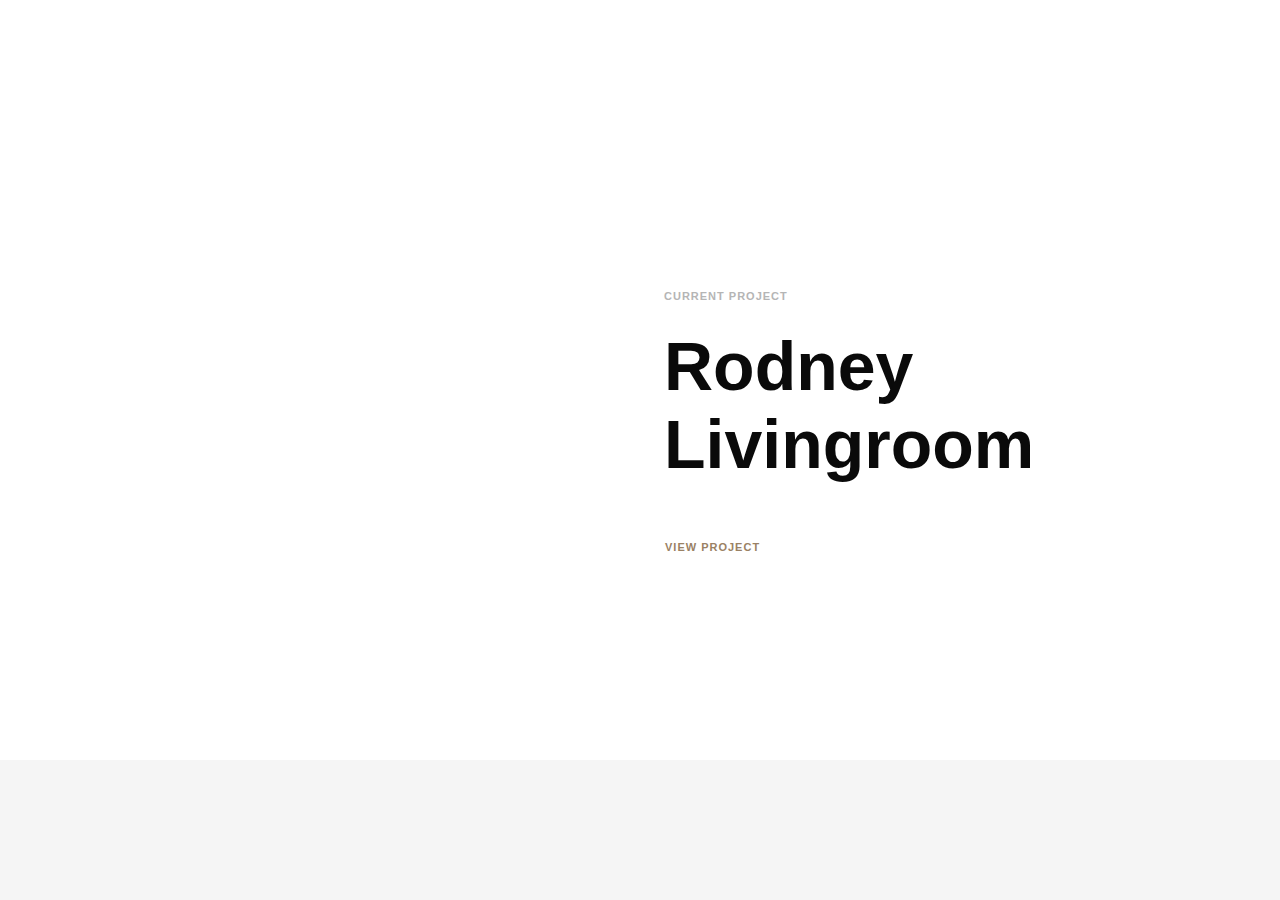
<file: index2.html>
<!DOCTYPE html>
<html lang="en">
  <head>
    <meta charset="UTF-8" />
    <meta name="viewport" content="width=device-width, initial-scale=1.0" />
    <title>Document</title>

    <link rel="stylesheet" href="css/normalize.css" />
    <link rel="stylesheet" href="css/bootstarp.css" />
    <link rel="stylesheet" href="css/style1.css" />
    <link rel="stylesheet" href="css/style2.css" />
    <link rel="stylesheet" href="css/style3.css" />
  </head>
  <body>
    <section class="hero"></section>

    <section
      class="zn_section eluid0ca640c6 section-sidemargins section--no"
      id="eluida1c78aa7"
    >
      <div
        class="zn_section_size full_width zn-section-height--auto zn-section-content_algn--top"
      >
        <div class="row gutter-0">
          <div
            class="eluid50f34cc7 col-md-6 col-sm-6 znColumnElement"
            id="eluid50f34cc7"
          >
            <div
              class="znColumnElement-innerWrapper-eluid50f34cc7 znColumnElement-innerWrapper znColumnElement-innerWrapper--valign-top znColumnElement-innerWrapper--halign-left"
            >
              <div class="znColumnElement-innerContent">
                <div
                  class="media-container eluidac33d882 media-container--type- kl-overlay-none"
                >
                  <div
                    class="zn-bgSource zn-bgSource-imageParallax js-znParallax is-fixed is-visible"
                    style="
                      height: 760px;
                      width: 951.5px;
                      transform: translate3d(0px, -225px, 0px);
                    "
                  >
                    <div
                      class="zn-bgSource-image"
                      style="
                        background-image: url('https://demo.kallyas.net/architect/wp-content/uploads/sites/28/2016/11/current-project.jpg');
                        background-repeat: no-repeat;
                        background-position: center center;
                        background-size: cover;
                        transform: translate3d(0px, 173px, 0px);
                      "
                    ></div>
                  </div>
                </div>
              </div>
            </div>
          </div>
          <div
            class="eluide350d9a2 col-md-6 col-sm-6 znColumnElement"
            id="eluide350d9a2"
          >
            <div
              class="znColumnElement-innerWrapper-eluide350d9a2 znColumnElement-innerWrapper znColumnElement-innerWrapper--valign-center znColumnElement-innerWrapper--halign-center"
            >
              <div class="znColumnElement-innerContent">
                <div
                  class="kl-title-block clearfix tbk--text- tbk--left text-left tbk-symbol-- tbk-icon-pos--after-title eluidda7cc709"
                >
                  <h2 class="tbk__title" itemprop="headline">
                    Current Project
                  </h2>
                </div>
                <div
                  class="kl-title-block clearfix tbk--text- tbk--left text-left tbk-symbol-- tbk-icon-pos--after-title eluid2e92930b"
                >
                  <h2 class="tbk__title" itemprop="headline">
                    Rodney Livingroom
                  </h2>
                </div>
                <div
                  id="eluid5f1b39e2"
                  class="zn_buttons_element eluid5f1b39e2 text-left"
                >
                  <a
                    href="#"
                    id="eluid5f1b39e20"
                    class="eluid5f1b39e20 btn-element btn-element-0 btn btn-text zn_dummy_value btn-icon--before btn--rounded"
                    target="_self"
                    itemprop="url"
                    ><span>View Project</span></a
                  >
                </div>
              </div>
            </div>
          </div>
        </div>
      </div>
    </section>
  </body>
</html>
</file>
<file: css/style1.css>
.tp-caption.more_details a {
    color: #fff;
}

.tp-caption.project_subtitle {
    font-size: 18px;
    font-weight: 700;
    text-shadow: 1px 1px 0 white;
    color: #888;
}

.tp-bullets.kallyas-default.vertical {
    direction: rtl;
    height: auto !important;
}

.tp-bullets.kallyas-default.vertical:before {
    content: none;
}

.tp-bullets.kallyas-default.vertical .tp-bullet {
    width: 30px;
    height: 6px;
    position: relative;
    top: auto !important;
    right: 0;
    left: auto;
    background-color: transparent;
    -webkit-transition: width .15s ease-out, height .15s ease-out;
    transition: width .15s ease-out, height .15s ease-out;
    cursor: pointer;
}

.tp-bullets.kallyas-default.vertical .tp-bullet:before,.tp-bullets.kallyas-default.vertical .tp-bullet:after {
    content: '';
    width: 100%;
    height: 1px;
    position: absolute;
    -webkit-transition: background-color .15s ease-out;
    transition: background-color .15s ease-out;
}

.tp-bullets.kallyas-default.vertical .tp-bullet:before {
    top: 3px;
    background-color: rgba(0,0,0,.1);
}

.tp-bullets.kallyas-default.vertical .tp-bullet:after {
    top: 4px;
    background-color: rgba(255,255,255,.7);
}

.tp-bullets.kallyas-default.vertical .tp-bullet.selected {
    background-color: transparent;
}

.tp-bullets.kallyas-default.vertical .tp-bullet:hover,.tp-bullets.kallyas-default.vertical .tp-bullet.selected {
    width: 40px;
}

.tp-bullets.kallyas-default.vertical .tp-bullet.selected:hover:before,.tp-bullets.kallyas-default.vertical .tp-bullet.selected:hover:after,.tp-bullets.kallyas-default.vertical .tp-bullet.selected:before,.tp-bullets.kallyas-default.vertical .tp-bullet.selected:after {
    background-color: #cd2122;
}

.rev_slider_wrapper:hover .tp-bullets.kallyas-default.vertical .tp-bullet {
    width: 50px;
}

.rev_slider_wrapper:hover .tp-bullets.kallyas-default.vertical .tp-bullet:hover,.rev_slider_wrapper:hover .tp-bullets.kallyas-default.vertical .tp-bullet.selected {
    width: 70px;
}

.tparrows.kallyas-default {
    background-color: transparent;
}

.tparrows.kallyas-default:before {
    font-size: 24px;
}

.tp-leftarrow.kallyas-default {
}

.tp-rightarrow.kallyas-default {
}

.tp-caption.light-faded-radial {
    background-color: transparent !important;
    background-image: -webkit-radial-gradient(43% 56%, circle, rgba(255,255,255,0.3), rgba(255,255,255,0) 70%), radial-gradient(circle at 65.72% 51.72%, rgba(255,255,255,0.3), rgba(255,255,255,0) 100%), radial-gradient(circle at 50% 50%, rgba(255,255,255,0), rgba(255,255,255,0) 50%);
    background-image: radial-gradient(circle at 43% 56%, rgba(255,255,255,0.3), rgba(255,255,255,0) 70%),radial-gradient(circle at 65.72% 51.72%, rgba(255,255,255,0.3), rgba(255,255,255,0) 50%),radial-gradient(circle at 50% 50%, rgba(255,255,255,0), rgba(255,255,255,0) 100%);
}

.rev-gradient-blue .tp-bgimg {
    background: #066ed9;
    background: -webkit-gradient(linear, left top, right top, color-stop(0%,#066ed9), color-stop(100%,#0da2be)) !important;
    background: -webkit-linear-gradient(left,#066ed9 0%,#0da2be 100%) !important;
    background: -webkit-linear-gradient(left, #066ed9 0%, #0da2be 100%) !important;
    background: linear-gradient(to right,#066ed9 0%,#0da2be 100%) !important;
}

.rev-list-dash:before {
    content: '';
    width: 12px;
    height: 3px;
    background: #cd2122;
    display: inline-block;
    margin-right: 10px;
    vertical-align: middle;
}

.kl-title-block {
    padding-top: 0;
    padding-bottom: 35px;
}

.tbk__title {
    margin-top: 0;
    margin-bottom: 10px;
    font-size: 24px;
    line-height: 30px;
    font-weight: 400;
    font-style: normal;
}

.tbk__subtitle {
    margin-top: 0;
    font-size: 20px;
    font-size: 20px;
    line-height: 26px;
    font-weight: 400;
    font-style: normal;
}

.tbk__text {
    margin-top: 0;
    line-height: 1.6;
}

.tbk__symbol {
    margin-top: 0;
    margin-bottom: 10px;
    display: block;
}

.tbk-symbol--line .tbk__symbol span {
    display: inline-block;
    width: 50px;
    height: 3px;
    background-color: #ccc;
}

.tbk--text-dark.tbk-symbol--line .tbk__symbol span {
    background-color: #333333;
}

.tbk-symbol--line.tbk-icon-pos--after-title .tbk__symbol {
    margin-bottom: 20px;
    margin-top: -5px;
}

.tbk-symbol--border .tbk__symbol,.tbk-symbol--border2 .tbk__symbol {
    margin-bottom: 20px;
}

.tbk-symbol--border .tbk__symbol span,.tbk-symbol--border2 .tbk__symbol span {
    display: block;
    width: 100%;
    height: 1px;
    background-color: #ccc;
}

.tbk--text-dark.tbk-symbol--border2 .tbk__symbol span {
    background-color: #333333;
}

.tbk-symbol--border.tbk-icon-pos--after-text .tbk__symbol {
    margin-top: 30px;
}

.tbk-symbol--border2.tbk-icon-pos--after-title .tbk__border-helper {
    border-bottom: 3px solid #D2D2D2;
    padding-bottom: 15px;
    margin-bottom: -12px;
    display: inline-block;
}

.tbk--text-dark.tbk-symbol--border2.tbk-icon-pos--after-title .tbk__border-helper {
    border-bottom-color: #2D2D2D;
}

.tbk-symbol--line_border .tbk__symbol span {
    display: inline-block;
    width: 50px;
    height: 3px;
    background-color: #ccc;
    margin-right: 25px;
    margin-left: 25px;
    vertical-align: middle;
}

.tbk-symbol--line_border .tbk__symbol:before,.tbk-symbol--line_border .tbk__symbol:after {
    content: '';
    display: inline-block;
    width: calc(50% - 50px);
    height: 1px;
    background-color: #ccc;
    vertical-align: middle;
}

.tbk--text-dark.tbk-symbol--line_border .tbk__symbol:before,.tbk--text-dark.tbk-symbol--line_border .tbk__symbol:after,.tbk--text-dark.tbk-symbol--line_border .tbk__symbol span {
    background-color: #333;
}

.tbk--left.tbk-symbol--line_border .tbk__symbol span {
    margin-left: 0;
}

.tbk--left.tbk-symbol--line_border .tbk__symbol:before {
    display: none;
}

.tbk--left.tbk-symbol--line_border .tbk__symbol:after {
    content: '';
    display: inline-block;
    width: calc(100% - 75px);
    height: 1px;
    background-color: #ccc;
}

.tbk--text-dark.tbk--left.tbk-symbol--line_border .tbk__symbol:after {
    background-color: #333;
}

.tbk--right.tbk-symbol--line_border .tbk__symbol span {
    margin-right: 0;
}

.tbk--right.tbk-symbol--line_border .tbk__symbol:before {
    content: '';
    display: inline-block;
    width: calc(100% - 75px);
    height: 1px;
    background-color: #ccc;
}

.tbk--text-dark.tbk--right.tbk-symbol--line_border .tbk__symbol:before {
    background-color: #333;
}

.tbk--right.tbk-symbol--line_border .tbk__symbol:after {
    display: none;
}

.tbk-symbol--line_border.tbk-icon-pos--after-subtitle .tbk__subtitle {
    margin-bottom: 20px;
}

.tbk-symbol--line_border.tbk-icon-pos--after-text .tbk__text {
    margin-bottom: 25px;
}

.tbk__icon {
}

.tbk-symbol--icon.tbk-icon-pos--after-text .tbk__text {
    margin-bottom: 25px;
}

.tbk__title .tbk__symbol {
    display: inline-block;
    margin-right: 10px;
    vertical-align: middle;
}

.tbk__title .tbk__icon {
    vertical-align: middle;
}

.tbk--colored.tbk-symbol--line .tbk__symbol span,.tbk--colored.tbk-symbol--line_border .tbk__symbol span,.tbk--colored.tbk-symbol--border .tbk__symbol span {
    background-color: #cd2122;
}

.tbk--colored.tbk-symbol--icon .tbk__icon {
    color: #cd2122;
}

.tbk--colored.tbk-symbol--border2 .tbk__border-helper {
    border-bottom-color: #cd2122;
}

.eluidab1fca96 {
    padding-top: 0px;
    padding-right: 100px;
    padding-bottom: 50px;
}

.eluidab1fca96 .tbk__title {
    margin-bottom: 30px;
}

.eluidab1fca96 .tbk__title {
    font-family: "Poppins", Helvetica, Arial, sans-serif;
    ;font-size: 30px;
    line-height: 40px;
    font-weight: 700;
    color: #000000;
}

.eluidab1fca96 .tbk__subtitle {
    font-family: "Open Sans", Helvetica, Arial, sans-serif;
    ;font-size: 13px;
    line-height: 36px;
    color: #545454;
}

.eluidab1fca96 .tbk__icon {
    font-size: 28px;
}

.eluidce614128 {
    padding-top: 0px;
    padding-bottom: 30px;
}

.eluidce614128 .tbk__title {
    margin-bottom: 0px;
}

.eluidce614128 .tbk__title {
    font-family: "Poppins", Helvetica, Arial, sans-serif;
    ;font-size: 11px;
    line-height: 22px;
    font-weight: 700;
    color: #0a0a0a;
    letter-spacing: 1px;
    text-transform: uppercase;
}

.eluidce614128 .tbk__icon {
    font-size: 28px;
}

.znColumnElement-innerWrapper {
    width: 100%;
}

.znColumnElement-innerWrapper.znColumnElement-innerWrapper--halign-center,.znColumnElement-innerWrapper.znColumnElement-innerWrapper--halign-right,.znColumnElement-innerWrapper.znColumnElement-innerWrapper--valign-center,.znColumnElement-innerWrapper.znColumnElement-innerWrapper--valign-bottom {
    display: -webkit-box;
    display: -webkit-flex;
    display: -ms-flexbox;
    display: flex;
}

.znColumnElement-innerWrapper.znColumnElement-innerWrapper--halign-center {
    -webkit-box-pack: center;
    -webkit-justify-content: center;
    -ms-flex-pack: center;
    justify-content: center;
}

.znColumnElement-innerWrapper.znColumnElement-innerWrapper--halign-right {
    -webkit-box-pack: end;
    -webkit-justify-content: flex-end;
    -ms-flex-pack: end;
    justify-content: flex-end;
}

.znColumnElement-innerWrapper.znColumnElement-innerWrapper--valign-center .znColumnElement-innerContent {
    -webkit-align-self: center;
    -ms-flex-item-align: center;
    align-self: center;
    margin: auto;
}

.znColumnElement-innerWrapper.znColumnElement-innerWrapper--valign-bottom .znColumnElement-innerContent {
    -webkit-align-self: flex-end;
    -ms-flex-item-align: end;
    align-self: flex-end;
}

.znColumnElement-innerContent {
    width: 100%;
}

.eluid8567233c {
    padding-top: 0px;
    padding-bottom: 30px;
}

.eluid8567233c .tbk__title {
    margin-bottom: 0px;
}

.eluid8567233c .tbk__title {
    font-family: "Poppins", Helvetica, Arial, sans-serif;
    ;font-size: 11px;
    line-height: 22px;
    font-weight: 700;
    color: #0a0a0a;
    letter-spacing: 1px;
    text-transform: uppercase;
}

.eluid8567233c .tbk__icon {
    font-size: 28px;
}

.eluidafd69f2e {
    padding-top: 0px;
    padding-bottom: 30px;
}

.eluidafd69f2e .tbk__title {
    margin-bottom: 0px;
}

.eluidafd69f2e .tbk__title {
    font-family: "Poppins", Helvetica, Arial, sans-serif;
    ;font-size: 11px;
    line-height: 22px;
    font-weight: 700;
    color: #0a0a0a;
    letter-spacing: 1px;
    text-transform: uppercase;
}

.eluidafd69f2e .tbk__icon {
    font-size: 28px;
}

.smart-cnt--action_box {
    position: relative;
    padding: 0;
    border-radius: 6px;
    background-color: #000;
    margin-bottom: 20px;
}

.smart-cnt--action_box:before {
    position: absolute;
    content: '';
    background-color: #000;
    width: 30px;
    height: 32px;
    display: block;
    bottom: -6px;
    left: 20%;
    border-radius: 4px;
    -webkit-transform: skewY(35deg);
    -ms-transform: skewY(35deg);
    transform: skewY(35deg);
    border-top: 0;
}

.smart-cnt--action_box .smart-cnt-inner {
    position: relative;
    padding: 35px;
    border-radius: 6px;
    z-index: 1;
}

.smart-cnt--action_box .smart-cnt-inner:before {
    position: absolute;
    content: '';
    background-color: #000;
    top: -6px;
    left: 0;
    width: 100%;
    height: 100%;
    display: block;
    -webkit-transform: skewY(1.5deg);
    -ms-transform: skewY(1.5deg);
    transform: skewY(1.5deg);
    border-radius: 6px;
    transform-origin: right top;
}

.smart-cnt--action_box .smart-cnt-inner:after {
    position: absolute;
    content: '';
    background-color: rgba(0, 0, 0, 0.2);
    width: 90%;
    height: 30%;
    display: block;
    border-radius: 4px;
    -webkit-transform: skewY(-2deg);
    -ms-transform: skewY(-2deg);
    transform: skewY(-2deg);
    right: 5%;
    top: -20px;
    z-index: -1;
}

.eluid4cc8c27a {
    padding-top: 1%;
}

.eluid4cc8c27a {
}

.znColumnElement-innerWrapper-eluideb4037e4 {
    min-height: 620px;
}

@media (min-width: 992px) and (max-width:1199px) {
    .znColumnElement-innerWrapper-eluideb4037e4 {
        min-height:auto;
    }
}

@media (min-width: 768px) and (max-width:991px) {
    .znColumnElement-innerWrapper-eluideb4037e4 {
        min-height:auto;
    }
}

@media (max-width: 767px) {
    .znColumnElement-innerWrapper-eluideb4037e4 {
        min-height:auto;
    }
}

.znColumnElement-innerWrapper-eluideb4037e4 > .znColumnElement-innerContent:not(.zn_pb_no_content) {
    width: 90%;
}

@media (min-width: 768px) and (max-width:991px) {
    .znColumnElement-innerWrapper-eluideb4037e4 > .znColumnElement-innerContent:not(.zn_pb_no_content) {
        width:100%;
    }
}

@media (max-width: 767px) {
    .znColumnElement-innerWrapper-eluideb4037e4 > .znColumnElement-innerContent:not(.zn_pb_no_content) {
        width:100%;
    }
}

@media screen and (max-width: 767px) {
    .znColumnElement-innerWrapper-eluideb4037e4 {
        padding-bottom:60px;
    }
}

.znColumnElement-innerWrapper-eluid1f537e87 {
    background-color: #9a8164;
}

.znColumnElement-innerWrapper-eluid1f537e87 {
    min-height: 380px;
}

@media (min-width: 768px) and (max-width:991px) {
    .znColumnElement-innerWrapper-eluid1f537e87 {
        min-height:220px;
    }
}

.znColumnElement-innerWrapper-eluid1f537e87 {
    margin-top: 240px;
    margin-right: -90px;
}

@media screen and (min-width: 992px) and (max-width:1199px) {
    .znColumnElement-innerWrapper-eluid1f537e87 {
        margin-top:120px;
    }
}

@media screen and (min-width: 768px) and (max-width:991px) {
    .znColumnElement-innerWrapper-eluid1f537e87 {
        margin-top:125px;
    }
}

.image-boxes {
    margin-bottom: 30px;
    border-radius: 2px;
}

.image-boxes-img {
    width: 100%;
    height: auto;
}

.image-boxes-link,.image-boxes-holder {
    display: block;
    margin-bottom: 20px;
    position: relative;
}

.image-boxes-img-wrapper {
    display: block;
}

.image-boxes-no .image-boxes-img-wrapper {
    height: auto !important;
}

.image-boxes-img.cover-fit-img {
    height: 100%;
}

.image-boxes.image-boxes--1 {
    overflow: visible;
}

.image-boxes.image-boxes--1 .image-boxes-readon {
    position: absolute;
    left: -10px;
    bottom: 20px;
    color: #fff;
    padding: 11px 15px;
    font-size: 12px;
    font-weight: 500;
    line-height: 1;
    margin: 0;
    border-radius: 2px;
    z-index: 1;
}

.image-boxes.image-boxes--1 .image-boxes-link:hover .image-boxes-readon {
    left: 20px;
}

.image-boxes.image-boxes--1 .image-boxes-img {
    box-shadow: 0 1px 1px rgba(0,0,0,.22)
}

.image-boxes.image-boxes--2 .image-boxes-link {
    margin-bottom: 0;
}

.imgbox-simple .image-boxes-img {
    width: auto;
    background-size: auto 100%;
}

.imgbox-simple .img-align-center .image-boxes-img {
    display: block;
    margin: 0 auto;
}

.imgbox-simple .img-align-left {
    text-align: left;
}

.imgbox-simple .img-align-right {
    text-align: right;
}

.imgbox-simple .img-align-left img.image-boxes-img,.imgbox-simple .img-align-right img.image-boxes-img {
    display: inline-block;
}

.no-object-fit .imgbox-simple .img-align-left .image-boxes-img {
    background-position-x: left;
}

.no-object-fit .imgbox-simple .img-align-right .image-boxes-img {
    background-position-x: right;
}

.sliding-details {
    position: relative;
    display: block;
    overflow: hidden;
}

.sliding-details:not([class*="znBoxShadow-"]):hover {
    box-shadow: 0 0 7px rgba(0,0,0,0.5);
}

.sliding-details-img {
    position: relative;
}

.sliding-details,.sliding-details-content {
    -webkit-transition: all .2s cubic-bezier(0.680, 0, 0.265, 1);
    transition: all .2s cubic-bezier(0.680, 0, 0.265, 1);
    -webkit-backface-visibility: hidden;
}

.sliding-details-content {
    position: absolute;
    left: 0;
    right: 0;
    bottom: 0;
    top: 100%;
    opacity: 0;
    visibility: hidden;
    padding: 25px 30px;
    font-size: 12px;
    color: #fff;
    background: #232323;
    background: rgba(35,35,35,0.8);
}

.sliding-details:hover .sliding-details-content {
    visibility: visible;
    opacity: 1;
    top: 0;
}

.sliding-details-title {
    font-size: 18px;
    margin-top: 0;
}

.image-boxes.image-boxes--4 .image-boxes-title {
    position: absolute;
    bottom: 0;
    color: #fff;
    width: 100%;
    text-align: center;
    font-size: 16px;
    margin-bottom: 0;
    padding-bottom: 30px;
    z-index: 0;
}

.image-boxes.image-boxes--4 .image-boxes-title:before {
    content: '';
    position: absolute;
    top: -100%;
    left: 0;
    height: 200%;
    width: 100%;
    background: -webkit-gradient(linear, left top, left bottom, color-stop(0%,transparent), color-stop(100%,rgba(0,0,0,1)));
    background: -webkit-linear-gradient(top, transparent 0%,rgba(0,0,0,1) 100%);
    background: linear-gradient(to bottom, transparent 0%,rgba(0,0,0,1) 100%);
    opacity: .8;
    -webkit-backface-visibility: hidden;
}

.image-boxes.image-boxes--4 .image-boxes-title span {
    z-index: 1;
    position: relative;
    -webkit-backface-visibility: hidden;
}

.image-boxes.image-boxes--4 .image-boxes-title:after {
    content: '';
    position: relative;
    height: 2px;
    width: 30px;
    display: block;
    margin: 0 auto;
    margin-top: 10px;
    -webkit-transition: all 0.2s ease-out;
    transition: all 0.2s ease-out;
    z-index: 1;
    -webkit-backface-visibility: hidden;
}

.image-boxes.image-boxes--4:hover .image-boxes-title:after {
    width: 60px;
}

.image-boxes.image-boxes--4 .image-boxes-img {
    -webkit-transition: opacity .2s ease-out;
    transition: opacity .2s ease-out;
    -webkit-backface-visibility: hidden;
}

.image-boxes.image-boxes--4:hover .image-boxes-img {
    opacity: .8
}

.image-boxes.image-boxes--4.kl-title_style_bottom .image-boxes-title {
    text-align: left;
    padding: 0 20px 30px;
    -webkit-transition: padding-bottom .2s ease-out;
    transition: padding-bottom .2s ease-out;
}

.image-boxes.image-boxes--4.kl-title_style_bottom .image-boxes-title:before {
    -webkit-transition: opacity .2s ease-out;
    transition: opacity .2s ease-out;
}

.image-boxes.image-boxes--4.kl-title_style_bottom .image-boxes-title:after {
    display: none;
}

.image-boxes.image-boxes--4.kl-title_style_bottom .imgboxes-border-helper {
    position: absolute;
    left: 0;
    top: 0;
    bottom: 0;
    right: 0;
    border-bottom-style: solid;
    border-bottom-width: 5px;
    -webkit-transition: all .2s ease-out;
    transition: all .2s ease-out;
    z-index: 1;
}

.image-boxes.image-boxes--4.kl-title_style_bottom:hover .imgboxes-border-helper {
    border-bottom-style: solid;
    border-bottom-width: 10px;
}

.image-boxes.image-boxes--4.kl-title_style_bottom:hover .image-boxes-title {
    text-align: left;
    padding-bottom: 25px;
}

.image-boxes.image-boxes--4.kl-title_style_bottom:hover .image-boxes-title:before {
    opacity: .5;
}

.image-boxes.image-boxes--4.kl-title_style_left .image-boxes-title {
    text-align: left;
    padding: 0 20px 30px;
}

.image-boxes.image-boxes--4.kl-title_style_left .image-boxes-title:after {
    margin: initial;
    width: 40px;
    margin-top: 10px;
}

.image-boxes.image-boxes--4.kl-title_style_left:hover .image-boxes-title:after {
    width: 80px;
}

.eluid74118386 {
    margin-bottom: 0px;
    margin-left: -340px;
}

.znColumnElement-innerWrapper-eluid1a931362 {
    min-height: px;
}

.znColumnElement-innerWrapper-eluid1a931362 {
    margin-left: 0px;
}

@media screen and (min-width: 992px) and (max-width:1199px) {
    .znColumnElement-innerWrapper-eluid1a931362 {
        margin-left:-200px;
    }
}

@media screen and (min-width: 768px) and (max-width:991px) {
    .znColumnElement-innerWrapper-eluid1a931362 {
        margin-left:-160px;
    }
}

@media screen and (max-width: 767px) {
    .znColumnElement-innerWrapper-eluid1a931362 {
        margin-left:0px;
    }
}

.zn_section {
    padding-top: 35px;
    padding-bottom: 35px;
    position: relative;
}

.zn_section--masked {
    padding-bottom: 55px;
}

.zn_section__source + .zn_section_size {
    position: relative;
}

.kl-bg-source + .zn_section_size {
    position: relative;
}

@media screen and (max-width: 991px) {
    .section-sidemargins .zn_section_size.full_width {
        margin-left:15px;
        margin-right: 15px;
    }
}

.ios-fixed-position-scr ~ .zn_section {
    position: relative;
}

.zn_section--inlinemodal {
    margin-left: auto;
    margin-right: auto;
    position: relative;
}

.mfp-close-btn-in .zn_section--inlinemodal .mfp-close {
    right: -5px;
    top: -45px;
}

@media (max-width: 767px) {
    .mfp-close-btn-in .zn_section--inlinemodal {
        padding-top:30px !important;
    }

    .mfp-close-btn-in .zn_section--inlinemodal .mfp-close {
        top: -5px;
    }
}

.zn_pb_editor_enabled .zn_section--inlinemodal.mfp-hide {
    display: block !important;
}

.zn_section--stretch-container {
    padding-left: 20px;
    padding-right: 20px;
}

.zn_section--stretch-container > .container {
    width: 100%;
}

.zn_section-modalOverlay {
    background: rgba(143, 43, 162, 0.5);
    position: absolute;
    left: 0;
    top: 0;
    width: 100%;
    height: 100%;
    z-index: 2;
}

.modal-overlay-hidden ~ .zn_section-modalOverlay {
    display: none;
}

.zn_section-modalInfo {
    position: absolute;
    top: 20px;
    right: 30px;
    z-index: 3;
    width: 70px;
    color: #000;
    font-size: 11px;
    font-weight: 700;
    line-height: 1.3;
    text-align: center;
}

.zn_section-modalInfo-title {
    display: block;
    margin-bottom: 20px;
}

.zn_section-modalInfo-tip {
    display: block;
    margin-bottom: 20px;
    position: relative;
}

.zn_section-modalInfo a {
    color: #000;
}

.zn_section-modalInfo a:hover, .zn_section-modalInfo a:focus {
    color: rgba(0, 0, 0, 0.65);
}

.zn_section-modalInfo-bubble {
    display: none;
    width: 230px;
    right: 100%;
    position: absolute;
    top: -10px;
    font-weight: normal;
    background: rgba(0, 0, 0, 0.15);
    padding: 10px 10px 10px 15px;
    line-height: 1.5;
    text-align: start;
    border-radius: 3px;
}

.zn_section-modalInfo-bubble:after {
    content: "";
    position: absolute;
    right: -10px;
    top: 15px;
    border: 5px solid transparent;
    border-left-color: rgba(0, 0, 0, 0.15);
}

.zn_section-modalInfo-tip:hover .zn_section-modalInfo-bubble {
    display: block;
}

.zn_section-modalInfo-toggleVisible {
    display: block;
    cursor: pointer;
}

.modal-overlay-hidden + .zn_section-modalInfo .dashicons-visibility:before {
    content: "\f530";
}

@media (min-width: 768px) {
    .zn-section-content_algn--middle, .zn-section-content_algn--bottom {
        display:-webkit-box;
        display: -ms-flexbox;
        display: flex;
    }

    .zn-section-content_algn--middle > .row, .zn-section-content_algn--bottom > .row {
        width: 100%;
    }

    .zn-section-content_algn--middle > .row {
        -webkit-align-self: center;
        -ms-flex-item-align: center;
        align-self: center;
    }

    .zn-section-content_algn--bottom > .row {
        -webkit-align-self: flex-end;
        -ms-flex-item-align: end;
        align-self: flex-end;
    }

    .is-ie11 .zn_section_size.zn-section-content_algn--middle {
        display: table;
        table-layout: fixed;
    }

    .is-ie11 .zn_section_size.zn-section-content_algn--middle > .row {
        display: table-cell;
        vertical-align: middle;
    }
}

.zn_section.section--skewed, .zn_section.section--skewed-flipped {
    z-index: 1;
    background-color: transparent !important;
}

.zn_section.section--skewed .kl-bg-source:not(:empty) {
    -webkit-transform: skewY(3deg);
    transform: skewY(3deg);
    overflow: hidden;
    -webkit-backface-visibility: hidden;
}

.zn_section.section--skewed .kl-bg-source__bgimage {
    -webkit-transform: skewY(-3deg);
    transform: skewY(-3deg);
    margin: -100px 0;
    -webkit-backface-visibility: hidden;
}

.zn_section.section--skewed .zn-bgSource-overlay {
    -webkit-transform: skewY(-3deg);
    transform: skewY(-3deg);
    margin: -100px 0;
    -webkit-backface-visibility: hidden;
}

.zn_section.section--skewed-flipped .kl-bg-source:not(:empty) {
    -webkit-transform: skewY(-3deg);
    transform: skewY(-3deg);
    overflow: hidden;
    -webkit-backface-visibility: hidden;
}

.zn_section.section--skewed-flipped .kl-bg-source__bgimage {
    -webkit-transform: skewY(3deg);
    transform: skewY(3deg);
    margin: -100px 0;
    -webkit-backface-visibility: hidden;
}

.zn_section.section--skewed-flipped .zn-bgSource-overlay {
    -webkit-transform: skewY(3deg);
    transform: skewY(3deg);
    margin: -100px 0;
    -webkit-backface-visibility: hidden;
}

.zn-prLayer {
    position: absolute;
    pointer-events: none;
    z-index: 0;
}

.zn-prLayer.zn-prLayer--align-top-left {
    top: 0;
    left: 0;
}

.zn-prLayer.zn-prLayer--align-top-center {
    top: 0;
    left: 50%;
    -webkit-transform: translateX(-50%);
    transform: translateX(-50%);
}

.zn-prLayer.zn-prLayer--align-top-right {
    top: 0;
    right: 0;
}

.zn-prLayer.zn-prLayer--align-center-left {
    top: 50%;
    left: 0;
    -webkit-transform: translateY(-50%);
    transform: translateY(-50%);
}

.zn-prLayer.zn-prLayer--align-center {
    top: 50%;
    left: 50%;
    -webkit-transform: translate(-50%, -50%);
    transform: translate(-50%, -50%);
}

.zn-prLayer.zn-prLayer--align-center-right {
    top: 50%;
    right: 0;
    -webkit-transform: translateY(-50%);
    transform: translateY(-50%);
}

.zn-prLayer.zn-prLayer--align-bottom-left {
    bottom: 0;
    left: 0;
}

.zn-prLayer.zn-prLayer--align-bottom-center {
    bottom: 0;
    left: 50%;
    -webkit-transform: translateX(-50%);
    transform: translateX(-50%);
}

.zn-prLayer.zn-prLayer--align-bottom-right {
    bottom: 0;
    right: 0;
}

.zn-prLayer.zn-prLayer--over {
    z-index: 1;
}

.zn-prLayer.zn-prLayer--blur-simple {
    -webkit-filter: blur(3px);
    filter: blur(3px);
}

.zn-prLayer.zn-prLayer--blur-deep {
    -webkit-filter: blur(7px);
    filter: blur(7px);
}

.zn-prLayer.zn-prLayer--blur-deeper {
    -webkit-filter: blur(12px);
    filter: blur(12px);
}

.eluid324d798c {
    padding-top: 140px;
    padding-bottom: 140px;
}

.zn_section.eluid324d798c {
    background-color: #ffffff;
}

.media-container {
    position: relative;
}

.no-flexbox .media-container {
    width: 100%;
    display: table;
}

.media-container[onclick] {
    cursor: pointer;
}

.media-container__link {
    -webkit-transition: color .25s ease-out;
    transition: color .25s ease-out
}

.media-container__link--wrap {
    position: absolute;
    top: 0;
    left: 0;
    bottom: 0;
    right: 0;
}

.media-container__link--btn {
    position: absolute;
    top: 50%;
    left: 50%;
    -webkit-transform: translate3d(-50%, -50%,0);
    transform: translate3d(-50%, -50%,0);
    outline: none !important;
    -webkit-backface-visibility: hidden;
}

.media-container__link .kl-icon {
    color: #fff;
}

.media-container__link--btn .kl-icon:not(.circled-icon) {
    margin-right: 5px;
    -webkit-transition: margin-right .2s ease-out;
    transition: margin-right .2s ease-out;
}

.media-container__link--btn:hover .kl-icon:not(.circled-icon) {
    margin-right: 15px;
}

.media-container__link--style-borderanim1 {
    padding: 10px 30px;
    font-size: 42px;
    letter-spacing: 2px;
    font-weight: 600;
    line-height: 1.2;
    color: #fff;
    text-align: center;
    white-space: nowrap;
    -webkit-transition: color .2s ease-out;
    transition: color .2s ease-out;
    width: 100%;
}

.media-container__link--style-borderanim1 > i {
    opacity: .8;
    background-color: #fff;
    display: block;
    position: absolute;
    -webkit-transition: all .2s ease-out;
    transition: all .2s ease-out
}

.media-container__border-tt {
    width: 30%;
    height: 7px;
    top: 0;
    left: 0;
}

.media-container__border-tl {
    height: 80%;
    width: 7px;
    top: 7px;
    left: 0;
}

.media-container__border-bb {
    width: 30%;
    height: 7px;
    bottom: 0;
    right: 0;
}

.media-container__border-br {
    height: 80%;
    width: 7px;
    bottom: 7px;
    right: 0;
}

.media-container__text {
    white-space: initial;
    font-size: 18px;
    line-height: 1.8;
}

.media-container:hover > i {
    opacity: 1;
}

.media-container:hover .media-container__border-tt {
    width: 100%;
    height: 3px;
    top: 0;
    left: 0;
}

.media-container:hover .media-container__border-tl {
    height: 100%;
    width: 3px;
    top: 0;
    left: 0;
}

.media-container:hover .media-container__border-bb {
    width: 100%;
    height: 3px;
    bottom: 0;
    right: 0;
}

.media-container:hover .media-container__border-br {
    height: 100%;
    width: 3px;
    bottom: 0;
    right: 0;
}

.media-container__link--style-borderanim2 {
    color: #fff;
}

.media-container__link--style-borderanim2 .media-container__text {
    text-align: center;
    font-size: 32px;
    letter-spacing: 4px;
    font-weight: 700;
    line-height: 1;
    position: absolute;
    width: 100%;
    height: 100%;
    left: 0;
    top: 0;
}

.borderanim2-svg {
    position: relative;
}

.borderanim2-svg__shape {
    stroke-width: 8px;
    fill: transparent;
    stroke: #FFF;
    -webkit-transition: stroke-width 1s, stroke-dashoffset 1s, stroke-dasharray 1s;
    transition: stroke-width 1s, stroke-dashoffset 1s, stroke-dasharray 1s;
}

.media-container:hover .borderanim2-svg__shape {
    stroke-width: 3px;
    stroke-dashoffset: 0;
}

@media (max-width: 767px) {
    .media-container .media-container__link--btn .borderanim2-svg {
        width:100%;
    }

    .media-container .media-container__link--btn .borderanim2-svg > svg {
        display: none;
    }

    .media-container .borderanim2-svg .media-container__text {
        white-space: normal;
        position: static;
        display: block;
    }
}

.media-container:hover .circleanim-svg__circle-front {
    stroke-dasharray: 340;
    stroke-width: 2px;
    stroke-opacity: 1;
}

.media-container.media-container--type-pb {
    display: -webkit-box;
    display: -webkit-flex;
    display: -ms-flexbox;
    display: flex;
}

.media-container-pb {
    width: calc(100% - 50px);
    margin: 10px 25px;
}

.media-container-pb.media-container-pb--alg-top {
    -webkit-align-self: flex-start;
    -ms-flex-item-align: start;
    align-self: flex-start;
}

.media-container-pb.media-container-pb--alg-center {
    -webkit-align-self: center;
    -ms-flex-item-align: center;
    align-self: center;
}

.media-container-pb.media-container-pb--alg-bottom {
    -webkit-align-self: flex-end;
    -ms-flex-item-align: end;
    align-self: flex-end;
}

.no-flexbox .media-container-pb.media-container-pb--alg-top {
    display: table-cell;
    vertical-align: top;
}

.no-flexbox .media-container-pb.media-container-pb--alg-center {
    display: table-cell;
    vertical-align: middle;
}

.no-flexbox .media-container-pb.media-container-pb--alg-bottom {
    display: table-cell;
    vertical-align: bottom;
}

@media screen and (min-width: 1200px) {
    .media-container {
        min-height:300px;
    }
}

@media screen and (min-width: 992px) and (max-width:1199px) {
    .media-container {
        min-height:300px;
    }
}

@media screen and (min-width: 768px) and (max-width:991px) {
    .media-container {
        min-height:300px;
    }
}

@media screen and (max-width: 767px) {
    .media-container {
        min-height:400px;
    }
}

.eluidac33d882 {
    min-height: 760px;
}

@media (min-width: 992px) and (max-width:1199px) {
    .eluidac33d882 {
        min-height:540px;
    }
}

@media (min-width: 768px) and (max-width:991px) {
    .eluidac33d882 {
        min-height:460px;
    }
}

@media (max-width: 767px) {
    .eluidac33d882 {
        min-height:460px;
    }
}

.eluidda7cc709 {
    padding-top: 0px;
    padding-bottom: 20px;
}

.eluidda7cc709 .tbk__title {
    margin-bottom: 0px;
}

.eluidda7cc709 .tbk__title {
    font-family: "Poppins", Helvetica, Arial, sans-serif;
    ;font-size: 11px;
    line-height: 22px;
    font-weight: 700;
    color: #b5b5b5;
    letter-spacing: 1px;
    text-transform: uppercase;
}

.eluidda7cc709 .tbk__subtitle {
    font-family: "Poppins", Helvetica, Arial, sans-serif;
    ;font-size: 68px;
    line-height: 78px;
    font-weight: 700;
    color: #0f0f0f;
}

.eluidda7cc709 .tbk__icon {
    font-size: 28px;
}

.eluid2e92930b {
    padding-top: 0px;
    padding-bottom: 35px;
}

.eluid2e92930b .tbk__title {
    margin-bottom: 15px;
}

.eluid2e92930b .tbk__title {
    font-family: "Poppins", Helvetica, Arial, sans-serif;
    ;font-size: 68px;
    line-height: 78px;
    font-weight: 700;
    color: #0a0a0a;
    letter-spacing: 0;
    text-transform: capitalize;
}

@media screen and (min-width: 992px) and (max-width:1199px) {
    .eluid2e92930b .tbk__title {
        font-size:48px;
        line-height: 58px;
    }
}

@media screen and (min-width: 768px) and (max-width:991px) {
    .eluid2e92930b .tbk__title {
        font-size:38px;
        line-height: 48px;
    }
}

@media screen and (max-width: 767px) {
    .eluid2e92930b .tbk__title {
        font-size:28px;
        line-height: 38px;
    }
}

.eluid2e92930b .tbk__subtitle {
    font-family: "Poppins", Helvetica, Arial, sans-serif;
    ;font-size: 68px;
    line-height: 78px;
    font-weight: 700;
    color: #0f0f0f;
}

.eluid2e92930b .tbk__icon {
    font-size: 28px;
}

.btn-element > span,.btn-element > i {
    vertical-align: middle;
    display: inline-block;
}

.btn-element > span + i {
    margin-left: 10px
}

.btn-element > i + span {
    margin-left: 10px
}

.btn-element.btn-text,.btn-element.btn-underline,.btn-element.btn-link {
    text-align: inherit;
    padding-left: 0;
    padding-right: 0;
}

#eluid5f1b39e2 .btn-element-0 {
    font-family: "Poppins", Helvetica, Arial, sans-serif;
    ;font-size: 11px;
    line-height: 22px;
    font-weight: 700;
    color: #9a8164 !important;
    ;letter-spacing: 1px;
    text-transform: uppercase;
}

.znColumnElement-innerWrapper-eluide350d9a2 {
    background-color: #ffffff;
}

.znColumnElement-innerWrapper-eluide350d9a2 {
    min-height: autopx;
}

.znColumnElement-innerWrapper-eluide350d9a2 > .znColumnElement-innerContent:not(.zn_pb_no_content) {
    width: 70%;
}

@media (min-width: 992px) and (max-width:1199px) {
    .znColumnElement-innerWrapper-eluide350d9a2 > .znColumnElement-innerContent:not(.zn_pb_no_content) {
        width:100%;
    }
}

@media (min-width: 768px) and (max-width:991px) {
    .znColumnElement-innerWrapper-eluide350d9a2 > .znColumnElement-innerContent:not(.zn_pb_no_content) {
        width:100%;
    }
}

@media (max-width: 767px) {
    .znColumnElement-innerWrapper-eluide350d9a2 > .znColumnElement-innerContent:not(.zn_pb_no_content) {
        width:80%;
    }
}

.znColumnElement-innerWrapper-eluide350d9a2 {
    margin-top: 165px;
    margin-right: 0px;
    margin-left: -140px;
}

@media screen and (min-width: 992px) and (max-width:1199px) {
    .znColumnElement-innerWrapper-eluide350d9a2 {
        margin-top:100px;
        margin-left: -100px;
    }
}

@media screen and (min-width: 768px) and (max-width:991px) {
    .znColumnElement-innerWrapper-eluide350d9a2 {
        margin-left:-100px;
    }
}

@media screen and (max-width: 767px) {
    .znColumnElement-innerWrapper-eluide350d9a2 {
        margin-top:0px;
        margin-left: 0px;
    }
}

.znColumnElement-innerWrapper-eluide350d9a2 {
    padding-top: 120px;
    padding-bottom: 120px;
    padding-left: 80px;
}

@media screen and (min-width: 992px) and (max-width:1199px) {
    .znColumnElement-innerWrapper-eluide350d9a2 {
        padding-top:80px;
        padding-bottom: 80px;
        padding-left: 60px;
    }
}

@media screen and (min-width: 768px) and (max-width:991px) {
    .znColumnElement-innerWrapper-eluide350d9a2 {
        padding-top:40px;
        padding-bottom: 40px;
        padding-left: 40px;
    }
}

@media screen and (max-width: 767px) {
    .znColumnElement-innerWrapper-eluide350d9a2 {
        padding-top:60px;
        padding-bottom: 0px;
        padding-left: 0px;
    }
}

.eluide350d9a2 {
    z-index: 2
}

.eluid0ca640c6 {
    padding-top: 0px;
    padding-bottom: 0px;
}

.zn_section.eluid0ca640c6 {
    background-color: #ffffff;
}

.zn-counterElm {
    font-size: 16px;
    line-height: 28px;
    margin-bottom: 30px;
}

.zn-counterElm.zn-counterElm-fadeIn {
    opacity: 0;
}

.zn-counterElm.zn-counterElm-fadeIn.is-appeared {
    -webkit-animation: revealAnimation 1s;
    animation: revealAnimation 1s;
    -webkit-animation-fill-mode: forwards;
    animation-fill-mode: forwards;
}

@-webkit-keyframes revealAnimation {
    0%, 50% {
        opacity: 0;
    }

    100% {
        opacity: 1;
    }
}

@keyframes revealAnimation {
    0%, 50% {
        opacity: 0;
    }

    100% {
        opacity: 1;
    }
}

.zn-counterElm:before {
    content: attr(data-text-before);
}

.zn-counterElm:after {
    content: attr(data-text-after);
}

.eluid328d0417 {
    margin-bottom: 30px;
}

.eluid328d0417 {
    font-family: "Poppins", Helvetica, Arial, sans-serif;
    ;font-size: 220px;
    line-height: 200px;
    font-weight: 700;
    color: #0f0f0f;
}

.eluid19237e39 {
    padding-top: 0px;
    padding-bottom: 0px;
}

.eluid19237e39 .tbk__title {
    margin-bottom: 0px;
}

.eluid19237e39 .tbk__title {
    font-family: "Poppins", Helvetica, Arial, sans-serif;
    ;font-size: 260px;
    line-height: 240px;
    font-weight: 700;
    color: #0a0a0a;
}

.eluid19237e39 .tbk__subtitle {
    font-family: "Poppins", Helvetica, Arial, sans-serif;
    ;font-size: 28px;
    font-weight: 700;
    color: #cccccc;
}

.eluid19237e39 .tbk__icon {
    font-size: 28px;
}

.znColumnElement-innerWrapper-eluidec9c3d35 {
    min-height: px;
}

@media screen and (max-width: 767px) {
    .znColumnElement-innerWrapper-eluidec9c3d35 {
        margin-bottom:60px;
    }
}

.eluide9a25f06 {
    padding-top: 0px;
    padding-bottom: 50px;
}

.eluide9a25f06 .tbk__title {
    margin-bottom: 0px;
}

.eluide9a25f06 .tbk__title {
    font-family: "Poppins", Helvetica, Arial, sans-serif;
    ;font-size: 11px;
    line-height: 22px;
    font-weight: 700;
    color: #0f0f0f;
    letter-spacing: 1px;
    text-transform: uppercase;
}

.eluide9a25f06 .tbk__icon {
    font-size: 28px;
}

.eluid4f168ec0 {
    margin-bottom: 30px;
}

.znColumnElement-innerWrapper-eluid2e2a604a {
    min-height: px;
}

.eluid152d9ef8 {
    margin-bottom: 30px;
}

.znColumnElement-innerWrapper-eluid7b360401 {
    min-height: px;
}

.eluide7719b45 {
    margin-bottom: 30px;
}

.znColumnElement-innerWrapper-eluid78c66325 {
    min-height: px;
}

.eluid72ed044d {
    margin-bottom: 30px;
}

.znColumnElement-innerWrapper-eluid9b5b9945 {
    min-height: px;
}

.eluide85d18ba {
    margin-bottom: 30px;
}

.znColumnElement-innerWrapper-eluid85d1507d {
    min-height: px;
}

.eluidc8ccac25 {
    margin-bottom: 30px;
}

.znColumnElement-innerWrapper-eluidcfbb8e58 {
    min-height: px;
}

.eluidf0786fd3 {
    padding-top: 1%;
}

.eluidf0786fd3 {
}

.znColumnElement-innerWrapper-eluid7a8bd8d9 {
    min-height: px;
}

.znColumnElement-innerWrapper-eluid7a8bd8d9 > .znColumnElement-innerContent:not(.zn_pb_no_content) {
    width: 90%;
}

@media (max-width: 767px) {
    .znColumnElement-innerWrapper-eluid7a8bd8d9 > .znColumnElement-innerContent:not(.zn_pb_no_content) {
        width:100%;
    }
}

.eluida0b1348f {
    padding-top: 140px;
    padding-bottom: 140px;
}

.zn_section.eluida0b1348f {
    background-color: #ffffff;
}

.eluid97011b38 {
    padding-top: 0px;
    padding-right: 0px;
    padding-bottom: 0px;
}

.eluid97011b38 .tbk__title {
    margin-bottom: 0px;
}

.eluid97011b38 .tbk__title {
    font-family: "Poppins", Helvetica, Arial, sans-serif;
    ;font-size: 30px;
    line-height: 40px;
    font-weight: 900;
    color: #ffffff;
}

.eluid97011b38 .tbk__subtitle {
    font-family: "Open Sans", Helvetica, Arial, sans-serif;
    ;font-size: 13px;
    line-height: 36px;
    color: #545454;
}

.eluid97011b38 .tbk__icon {
    font-size: 28px;
}

.eluid34b242b3 {
    padding-top: 100px;
    padding-bottom: 100px;
}

.zn_section.eluid34b242b3 {
    background-color: #0f0f0f;
}

.kl-slideshow-css3panels {
    position: relative;
}

.css3panels-container {
    overflow: hidden;
    position: relative;
    z-index: 0;
    min-height: 150px;
}

.css3panels-container.css3panel--hasSkew {
    margin-left: -62px;
    margin-right: -62px;
}

.kl-slideshow-css3panels .css3panels-container {
    display: -webkit-box;
    display: -webkit-flex;
    display: -ms-flexbox;
    display: flex;
    -webkit-box-orient: horizontal;
    -webkit-box-direction: normal;
    -webkit-flex-direction: row;
    -ms-flex-direction: row;
    flex-direction: row;
    -webkit-flex-wrap: nowrap;
    -ms-flex-wrap: nowrap;
    flex-wrap: nowrap;
}

.css3panel {
    float: left;
    position: relative;
    z-index: 0;
    min-height: 150px;
}

@media (min-width: 1200px) {
    .css3panel--hasSkew.css3panels--resize .css3panel {
        margin:0 -1px;
    }
}

.kl-slideshow-css3panels .css3panel {
    -webkit-box-flex: 1;
    -webkit-flex: 1;
    -ms-flex: 1;
    flex: 1;
    -webkit-backface-visibility: hidden;
}

.css3panel:hover {
    z-index: 1;
}

.css3panel:hover .css3panel-inner {
    box-shadow: 0 0 50px 20px rgba(0, 0, 0, 0.25);
}

.css3panel--hasBorder .css3panel:hover .css3panel-inner {
    box-shadow: 0 0 0 2px #fff, 0 0 50px 20px rgba(0, 0, 0, 0.25);
}

.css3panel--hasBorder.is-dark .css3panel:hover .css3panel-inner {
    box-shadow: 0 0 0 2px #000, 0 0 50px 20px rgba(0, 0, 0, 0.25);
}

.kl-slideshow-css3panels .css3panels--resize .css3panel {
    will-change: transform;
    -webkit-transition: all 0.5s cubic-bezier(0.215, 0.61, 0.355, 1);
    transition: all 0.5s cubic-bezier(0.215, 0.61, 0.355, 1);
}

.css3panels--resize .css3panel-inner {
    -webkit-transition: box-shadow 0.2s ease-out;
    transition: box-shadow 0.2s ease-out;
}

.kl-slideshow-css3panels .css3panels--resize .css3panel:hover {
    -webkit-box-flex: 1.3;
    -webkit-flex: 1.3;
    -ms-flex: 1.3;
    flex: 1.3;
}

.css3panel-inner {
    position: relative;
    -webkit-backface-visibility: hidden;
    overflow: hidden;
    -webkit-transition: box-shadow 0.2s ease-out;
    transition: box-shadow 0.2s ease-out;
    height: 100%;
    position: absolute;
    width: 100%;
}

.css3panel--hasSkew .css3panel-inner {
    -webkit-transform: skewX(-10deg);
    -ms-transform: skewX(-10deg);
    transform: skewX(-10deg);
}

@media (min-width: 1200px) {
    .css3panel--hasSkew .css3panel-inner {
        margin:0 -1px;
    }
}

.css3panel--hasBorder .css3panel-inner {
    box-shadow: 0 0 0 5px rgba(255, 255, 255, 0.7);
}

.css3panel--hasBorder.is-dark .css3panel-inner {
    box-shadow: 0 0 0 2px rgba(0, 0, 0, 0.7);
}

.css3panel-mainimage-wrapper {
    position: relative;
    -webkit-backface-visibility: hidden;
    height: 100%;
}

.css3panel--hasSkew .css3panel-mainimage-wrapper {
    margin-left: -60px;
    margin-right: -60px;
    -webkit-transform: skewX(10deg);
    -ms-transform: skewX(10deg);
    transform: skewX(10deg);
}

.css3panel-mainimage {
    position: absolute;
    top: -2px;
    left: -2px;
    right: -2px;
    bottom: -2px;
}

.css3panel-mainimage-img {
    height: 100%;
    -webkit-backface-visibility: hidden;
    -webkit-transition: 0.2s ease-out;
    transition: 0.2s ease-out;
}

.css3panel-mainimage--stretch .css3panel-mainimage-img {
    position: absolute;
    width: 100%;
}

.css3panel-mainimage--noStretch {
    text-align: center;
}

.css3panel-mainimage--noStretch .css3panel-mainimage-effect {
    -webkit-transform: translateY(-100%);
    -ms-transform: translateY(-100%);
    transform: translateY(-100%);
}

.css3p-overlay {
    position: absolute;
    left: 0;
    top: 0;
    right: 0;
    bottom: 0;
    -webkit-transition: opacity 0.15s ease-out;
    transition: opacity 0.15s ease-out;
}

.css3panel:hover .css3p-overlay {
    opacity: 0;
}

.css3p-overlay--gradient {
    opacity: 0.5;
    top: 50%;
    background: -webkit-gradient(linear,left top,left bottom,color-stop(0%, rgba(0, 0, 0, 0)),color-stop(100%, rgba(0, 0, 0, 1)));
    background: -webkit-linear-gradient(top,rgba(0, 0, 0, 0) 0%,rgba(0, 0, 0, 1) 100%);
    background: linear-gradient(to bottom,rgba(0, 0, 0, 0) 0%,rgba(0, 0, 0, 1) 100%);
}

.css3panel-mainimage-img.anim--grayscale {
    -webkit-filter: grayscale(100%);
    filter: grayscale(100%);
    -webkit-transition: opacity 0.15s ease-out;
    transition: opacity 0.15s ease-out;
}

.css3panel:hover .css3panel-mainimage-img.anim--grayscale {
    opacity: 0;
}

.css3panel-mainimage-img.anim--blur {
    -webkit-filter: blur(9px);
    filter: blur(9px);
    -webkit-transition: opacity 0.15s ease-out;
    transition: opacity 0.15s ease-out;
}

.css3panel:hover .css3panel-mainimage-img.anim--blur {
    opacity: 0;
}

.css3panel-mainimage-img.anim--grayscale.anim--blur {
    -webkit-filter: grayscale(100%) blur(9px);
    filter: grayscale(100%) blur(9px);
    -webkit-transition: opacity 0.15s ease-out;
    transition: opacity 0.15s ease-out;
}

.css3panel:hover .css3panel-mainimage-img.anim--grayscale.anim--blur {
    opacity: 0;
}

.css3panel-caption {
    position: absolute;
    bottom: 90px;
    color: #ffffff;
    z-index: 1;
    width: 100%;
}

.css3panel--hasSkew .css3panel-caption.text-right {
    padding-right: 50px;
}

.css3panel--hasSkew .css3panel-caption.text-left {
    padding-left: 50px;
}

.css3panel--hasSkew .css3panel:first-child .css3panel-caption {
    padding-left: 80px;
}

.css3panel--hasSkew .css3panel:last-child .css3panel-caption {
    padding-right: 80px;
}

.css3panel-caption.css3caption--middle {
    bottom: auto;
    top: 50%;
    -webkit-transform: translateY(-50%);
    -ms-transform: translateY(-50%);
    transform: translateY(-50%);
}

.cssp-capt-fadein .css3panel-title,.cssp-capt-fadein .css3panel-text,.cssp-capt-fadein .css3panel-btn-area {
    opacity: 0;
    visibility: hidden;
    -webkit-transition: opacity 0.15s ease-out, visibility 0.15s ease-out;
    transition: opacity 0.15s ease-out, visibility 0.15s ease-out;
}

.cssp-capt-fadein .css3panel:hover .css3panel-title,.cssp-capt-fadein .css3panel:hover .css3panel-text,.cssp-capt-fadein .css3panel:hover .css3panel-btn-area {
    opacity: 1;
    visibility: visible;
}

.cssp-capt-fadeout .css3panel-title,.cssp-capt-fadeout .css3panel-text,.cssp-capt-fadeout .css3panel-btn-area {
    opacity: 1;
    visibility: visible;
    -webkit-transition: opacity 0.15s ease-out, visibility 0.15s ease-out;
    transition: opacity 0.15s ease-out, visibility 0.15s ease-out;
}

.cssp-capt-fadeout .css3panel:hover .css3panel-title,.cssp-capt-fadeout .css3panel:hover .css3panel-text {
    opacity: 0;
    visibility: hidden;
}

.cssp-capt-fadeout .css3panel:hover .css3panel-btn-area {
}

.cssp-capt-slidein .css3panel-title,.cssp-capt-slidein .css3panel-text,.cssp-capt-slidein .css3panel-btn-area {
    opacity: 0;
    visibility: hidden;
    -webkit-transform: translateX(200px);
    -ms-transform: translateX(200px);
    transform: translateX(200px);
    -webkit-transition: opacity 0.15s ease-out, visibility 0.15s ease-out,-webkit-transform 0.15s ease-out;
    transition: opacity 0.15s ease-out, visibility 0.15s ease-out,transform 0.15s ease-out;
}

.cssp-capt-slidein .css3panel:hover .css3panel-title,.cssp-capt-slidein .css3panel:hover .css3panel-text,.cssp-capt-slidein .css3panel:hover .css3panel-btn-area {
    opacity: 1;
    visibility: visible;
    -webkit-transform: translateX(0);
    -ms-transform: translateX(0);
    transform: translateX(0);
}

.cssp-capt-slideout .css3panel-title,.cssp-capt-slideout .css3panel-text,.cssp-capt-slideout .css3panel-btn-area {
    opacity: 1;
    visibility: visible;
    -webkit-transform: translateX(0);
    -ms-transform: translateX(0);
    transform: translateX(0);
    -webkit-transition: opacity 0.15s ease-out, visibility 0.15s ease-out,-webkit-transform 0.15s ease-out;
    transition: opacity 0.15s ease-out, visibility 0.15s ease-out,transform 0.15s ease-out;
}

.cssp-capt-slideout .css3panel:hover .css3panel-title,.cssp-capt-slideout .css3panel:hover .css3panel-text {
    opacity: 0;
    visibility: hidden;
    -webkit-transform: translateX(200px);
    -ms-transform: translateX(200px);
    transform: translateX(200px);
}

@media (min-width: 1200px) {
    .cssp-capt-slideout .css3panel:hover .css3panel-btn-area {
        -webkit-transform:translateY(40px) translateX(-10px);
        -ms-transform: translateY(40px) translateX(-10px);
        transform: translateY(40px) translateX(-10px);
        -webkit-transition-duration: 0.3s !important;
        transition-duration: 0.3s !important;
        -webkit-transition-delay: 0.1s !important;
        transition-delay: 0.1s !important;
    }
}

.cssp-capt-slideout .css3panel:hover .css3p-overlay {
    opacity: 0;
}

.cssp-capt-animated .css3panel-title {
    -webkit-transition-delay: 0.1s;
    transition-delay: 0.1s;
}

.cssp-capt-animated .css3panel-text {
    -webkit-transition-delay: 0.2s;
    transition-delay: 0.2s;
}

.cssp-capt-animated .css3panel-btn-area {
    -webkit-transition-delay: 0s;
    transition-delay: 0s;
}

.cssp-capt-animated .css3panel:hover .css3panel-btn-area {
    -webkit-transition-delay: 0.3s;
    transition-delay: 0.3s;
}

.cssp-capt-animated .css3p-overlay {
    -webkit-transition-delay: 0.1s;
    transition-delay: 0.1s;
}

.css3panel-title {
    position: relative;
    font-size: 28px;
    line-height: 1.3;
    font-weight: 600;
    color: #fff;
    margin: 0;
}

.css3panel-title.title-size-bigger {
    font-size: 70px;
    line-height: 1.1;
    text-shadow: 1px 1px 50px rgba(0, 0, 0, 0.4);
    letter-spacing: -2px;
}

.css3panel--hasSkew .css3panel:last-child .css3panel-title {
    margin-right: 10px;
}

.css3panel-text {
    font-size: 16px;
    color: #fff;
    font-weight: 300;
    margin-top: 20px;
    line-height: 1.6;
}

.css3panel--hasSkew {
    margin-right: 20px;
}

.captiontitle--wbg,.captiontitle--dbg {
    padding: 13px 0px 13px 45px;
}

.captiontitle--wbg:before,.captiontitle--dbg:before {
    content: "";
    position: absolute;
    height: 100%;
    border-radius: 4px;
    padding-right: 35px;
    display: block;
    right: -35px;
    bottom: 0;
    left: 0;
    top: 0;
    z-index: -1;
    -webkit-transform-style: preserve-3d;
    transform-style: preserve-3d;
    -webkit-transform: skew(-10deg) translate3d(0, 0, 0);
    -ms-transform: skew(-10deg) translate3d(0, 0, 0);
    transform: skew(-12deg) translate3d(0, 0, 0);
    background: -webkit-gradient(linear,left top,right top,color-stop(0%, rgba(0, 0, 0, 0)),color-stop(80%, rgba(0, 0, 0, 0.45)));
    background: -webkit-linear-gradient(left,rgba(0, 0, 0, 0) 0%,rgba(0, 0, 0, 0.45) 80%);
    background: linear-gradient(to right,rgba(0, 0, 0, 0) 0%,rgba(0, 0, 0, 0.45) 80%);
}

.captiontitle--wbg:before {
    background: rgba(255, 255, 255, 0.9);
    background: -webkit-gradient(linear,left top,right top,color-stop(40%, rgba(255, 255, 255, 0.25)),color-stop(100%, rgba(255, 255, 255, 0)));
    background: -webkit-linear-gradient(left,rgba(255, 255, 255, 0.25) 40%,rgba(255, 255, 255, 0) 100%);
    background: linear-gradient(to right,rgba(255, 255, 255, 0.25) 40%,rgba(255, 255, 255, 0) 100%);
}

.css3panel-btn-area {
    clear: both;
    float: right;
    margin-top: 30px;
    margin-right: 20px;
}

.css3panel-btn-area .btn {
    margin-left: 20px;
    margin-bottom: 10px;
}

@media (max-width: 1440px) {
    .css3panel .css3panel-title {
        font-size:18px;
    }

    .css3panel .css3panel-text {
        font-size: 13px;
    }

    .css3panel .css3panel-btn-area .btn {
        margin-bottom: 10px;
        display: block;
    }

    .css3panel .css3panel-title.title-size-bigger {
        font-size: 30px;
    }
}

@media (min-width: 1200px) and (max-width:1440px) {
    .kl-slideshow-css3panels .css3panel:first-child,.kl-slideshow-css3panels .css3panel:last-child {
        -webkit-box-flex:1.15;
        -webkit-flex-grow: 1.15;
        -ms-flex-positive: 1.15;
        flex-grow: 1.15;
    }

    .css3panel--hasSkew .css3panel:first-child .css3panel-caption {
        padding-left: 90px;
        padding-right: 80px;
    }

    .css3panel--hasSkew .css3panel:last-child .css3panel-caption {
        padding-right: 80px;
    }

    .css3panel-btn-area {
        float: none;
        max-width: 100%;
    }

    .css3panel-btn-area .btn {
        white-space: normal;
    }

    .css3panel-title {
        word-break: break-word;
    }
}

@media (max-width: 1199px) {
    .kl-slideshow-css3panels .css3panels-container {
        margin-left:0;
        margin-right: 0;
    }

    .kl-slideshow-css3panels .css3panel-inner,.kl-slideshow-css3panels .css3panel-mainimage-wrapper {
        -webkit-transform: skewX(0);
        -ms-transform: skewX(0);
        transform: skewX(0);
        margin-left: 0;
        margin-right: 0;
    }

    .kl-slideshow-css3panels .css3panel .css3panel-caption,.kl-slideshow-css3panels .css3panel:first-child .css3panel-caption,.kl-slideshow-css3panels .css3panel:last-child .css3panel-caption {
        padding-left: 20px;
        padding-right: 20px;
    }

    .kl-slideshow-css3panels .css3panel-caption {
        text-align: center;
    }

    .kl-slideshow-css3panels .css3panel-btn-area {
        float: none;
    }

    .kl-slideshow-css3panels .css3panel-title,.kl-slideshow-css3panels .css3panel-title.title-size-bigger,.kl-slideshow-css3panels .css3panel-text,.kl-slideshow-css3panels .css3panel-btn-area,.kl-slideshow-css3panels .css3panel-btn-area .btn {
        margin-left: 0;
        margin-right: 0;
    }

    .kl-slideshow-css3panels .css3panel-btn-area .btn {
        margin-bottom: 10px;
    }

    .kl-slideshow-css3panels .css3panel:hover .css3panel-title,.kl-slideshow-css3panels .css3panel:hover .css3panel-text {
        -webkit-transform: translateX(0);
        -ms-transform: translateX(0);
        transform: translateX(0);
    }
}

@media (min-width: 992px) and (max-width:1200px) {
    .kl-slideshow-css3panels .css3panels--resize .css3panel:hover {
        -webkit-box-flex:2;
        -webkit-flex: 2;
        -ms-flex: 2;
        flex: 2;
    }

    .kl-slideshow-css3panels .css3panel-title,.kl-slideshow-css3panels .css3panel-title.title-size-bigger {
        font-size: 18px;
    }

    .kl-slideshow-css3panels .css3panel-text {
        font-size: 13px;
    }

    .kl-slideshow-css3panels .css3panel-btn-area .btn {
        font-size: 12px;
    }
}

@media (min-width: 768px) and (max-width:991px) {
    .kl-slideshow-css3panels .css3panels--resize .css3panel:hover {
        -webkit-box-flex:2.2;
        -webkit-flex: 2.2;
        -ms-flex: 2.2;
        flex: 2.2;
    }

    .kl-slideshow-css3panels .css3panel-title,.kl-slideshow-css3panels .css3panel-title.title-size-bigger {
        font-size: 16px;
    }

    .kl-slideshow-css3panels .css3panel-text {
        display: none;
    }

    .kl-slideshow-css3panels .css3panel-btn-area {
        margin-top: 40px;
    }

    .kl-slideshow-css3panels .css3panel-btn-area .btn {
        margin-bottom: 10px;
    }

    .kl-slideshow-css3panels .css3panel-btn-area .btn {
        font-size: 12px;
    }
}

@media (max-width: 767px) {
    .kl-slideshow-css3panels .css3panels-container {
        height:auto !important;
        margin-left: 0;
        margin-right: 0;
    }

    .kl-slideshow-css3panels .css3panels-container {
        -webkit-box-orient: vertical;
        -webkit-box-direction: normal;
        -webkit-flex-direction: column;
        -ms-flex-direction: column;
        flex-direction: column;
        -webkit-flex-wrap: wrap;
        -ms-flex-wrap: wrap;
        flex-wrap: wrap;
    }

    .kl-slideshow-css3panels .css3panel {
        float: left;
        overflow: hidden;
        position: relative;
        z-index: 0;
        box-shadow: 0 0 0 3px #fff;
        padding-top: 30px;
        padding-bottom: 30px;
    }

    .kl-slideshow-css3panels .css3panel {
        -webkit-box-flex: 1;
        -webkit-flex: 1;
        -ms-flex: 1;
        flex: 1;
        min-height: 300px;
    }

    .kl-slideshow-css3panels .css3panel-mainimage-img {
        position: absolute;
        left: 0;
        top: 0;
        bottom: 0;
        right: 0;
        width: 100%;
    }

    .kl-slideshow-css3panels .css3panel-inner {
        position: absolute;
        top: 0;
        width: 100%;
        height: 100% !important;
    }

    .kl-slideshow-css3panels .css3panel-mainimage-wrapper {
        height: 100% !important;
    }

    .kl-slideshow-css3panels .css3panel-caption {
        bottom: 20px;
    }

    .kl-slideshow-css3panels .css3panel-title,.kl-slideshow-css3panels .css3panel-title.title-size-bigger {
        font-size: 18px;
    }

    .kl-slideshow-css3panels .captiontitle--wbg,.kl-slideshow-css3panels .captiontitle--dbg {
        padding: 10px 0 10px 25px;
    }

    .kl-slideshow-css3panels .css3panel-text {
        font-size: 14px;
    }

    .kl-slideshow-css3panels .css3panel-btn-area {
        clear: none;
        float: none;
        max-width: 100%;
        margin-top: 25px;
        margin-right: 0;
    }

    .kl-slideshow-css3panels .css3panel-btn-area .btn:first-child {
        margin-bottom: 15px;
    }
}

.eluid1ea5e7ac .css3panels-container {
    height: 720px;
}

.eluid1ea5e7ac .css3panels-container.css3panel--hasSkew, .eluid1ea5e7ac .css3panel--hasSkew .css3panel-mainimage-wrapper {
    margin-left: -72px;
    margin-right: -72px
}

.eluid1ea5e7ac .css3panel--hasSkew .css3panel:not(:first-child) .css3panel-caption.text-left {
    padding-left: 72px
}

.eluid1ea5e7ac .css3panel--hasSkew .css3panel:not(:last-child) .css3panel-caption.text-right {
    padding-right: 72px
}

.eluid1ea5e7ac .css3panel--0 .css3panel-title {
    font-family: "Poppins", Helvetica, Arial, sans-serif;
    ;font-size: 28px;
    line-height: 38px;
    font-weight: 700;
    color: #ffffff;
}

.eluid1ea5e7ac .css3panel--1 .css3panel-title {
    font-size: 28px;
    line-height: 38px;
    color: #ffffff;
}

.eluid1ea5e7ac .css3panels--resize .css3panel {
    -webkit-transition-duration: 0.2s;
    transition-duration: 0.2s;
}

.eluid1ea5e7ac .css3panels--resize .css3panel:hover {
    -webkit-box-flex: 1.1;
    -webkit-flex: 1.1;
    -ms-flex: 1.1;
    flex: 1.1
}

.kl-iconbox {
    margin-bottom: 30px
}

.kl-iconbox__inner {
}

.kl-iconbox__icon-wrapper,.kl-iconbox__title-wrapper,.kl-iconbox__desc-wrapper,.kl-iconbox__cta-wrapper {
    margin-top: 0;
    margin-bottom: 15px;
}

.kl-iconbox__content-wrapper {
    overflow: hidden;
}

.kl-iconbox__link {
}

.kl-iconbox__title,.kl-iconbox__desc {
    margin: 0;
}

.kl-iconbox__icon {
    line-height: 1;
    font-size: 42px;
    -webkit-transition: color .2s cubic-bezier(0.215, 0.610, 0.355, 1.000);
    transition: color .2s cubic-bezier(0.215, 0.610, 0.355, 1.000);
}

span.kl-iconbox__icon {
    font-size: 42px;
}

.kl-iconbox__icon.kl-iconbox__icon--force-square:before {
    position: absolute;
    top: 50%;
    left: 50%;
    -webkit-transform: translate3d(-50%, -50%, 0);
    transform: translate3d(-50%, -50%, 0);
    line-height: 1;
}

img.kl-iconbox__icon {
    width: 100px;
}

.kl-iconbox--theme-light,.kl-iconbox--theme-light a {
    color: #fff;
}

.kl-iconbox--theme-dark,.kl-iconbox--theme-dark a {
    color: #323232;
}

@media screen and (min-width: 481px) {
    .kl-iconbox--fleft .kl-iconbox__icon-wrapper {
        float:left;
        margin-right: 20px;
    }

    .kl-iconbox--fright .kl-iconbox__icon-wrapper {
        float: right;
        margin-left: 20px;
    }
}

@media screen and (min-width: 768px) and (max-width:991px) {
    .kl-iconbox--fleft .kl-iconbox__icon-wrapper ,.kl-iconbox--fright .kl-iconbox__icon-wrapper {
        float:none;
        margin-left: 0;
        margin-right: 0;
    }
}

.kl-iconbox--sh .kl-iconbox__icon-wrapper {
    position: relative;
}

.kl-iconbox--sh .kl-iconbox__icon {
    -webkit-transition: background-color .2s ease-out;
    transition: background-color .2s ease-out;
}

.kl-iconbox--align-left.kl-iconbox--sh .kl-iconbox__icon,.kl-iconbox--align-right.kl-iconbox--sh .kl-iconbox__icon {
    text-align: center;
}

.kl-iconbox--sh-square .kl-iconbox__icon {
    display: inline-block;
    border-radius: 3px;
    vertical-align: middle;
    position: relative;
    z-index: 1;
    padding: 22px;
}

.kl-iconbox--sh-square .kl-iconbox__icon:after {
    content: '';
    position: absolute;
    top: 0;
    left: 0;
    width: 0;
    height: 100%;
    z-index: -1;
    border-radius: 3px;
    -webkit-transition-property: opacity, -webkit-transform;
    transition-property: transform, opacity;
    -webkit-transition-duration: .5s;
    transition-duration: .5s;
    -webkit-transition-timing-function: ease-in;
    transition-timing-function: ease-in;
}

.kl-iconbox--sh-square:hover span.kl-iconbox__icon:after {
    -webkit-transition-timing-function: cubic-bezier(0.22, 0.61, 0.36, 1) !important;
    transition-timing-function: cubic-bezier(0.22, 0.61, 0.36, 1) !important;
    -webkit-transition-duration: .2s;
    transition-duration: .2s;
}

.kl-iconbox--sh-square:hover .kl-iconbox__icon:after {
    width: 120%;
    left: -10%;
}

.kl-iconbox--align-left.kl-iconbox--sh-square:hover .kl-iconbox__icon:after,.kl-iconbox--fleft.kl-iconbox--sh-square:hover .kl-iconbox__icon:after {
    width: 120%;
    left: -20%;
}

.kl-iconbox--align-right.kl-iconbox--sh-square .kl-iconbox__icon:after,.kl-iconbox--fright.kl-iconbox--sh-square .kl-iconbox__icon:after {
    left: auto;
    right: 0;
}

.kl-iconbox--align-right.kl-iconbox--sh-square:hover .kl-iconbox__icon:after,.kl-iconbox--fright.kl-iconbox--sh-square:hover .kl-iconbox__icon:after {
    width: 120%;
    left: auto;
    right: -20%;
}

.kl-iconbox--sh-circle .kl-iconbox__icon {
    display: inline-block;
    border-radius: 50%;
    vertical-align: middle;
    position: relative;
    z-index: 1;
    padding: 22px;
}

.kl-iconbox--sh-circle .kl-iconbox__icon:after {
    content: '';
    position: absolute;
    top: 0;
    left: 0;
    width: 100%;
    height: 100%;
    z-index: -1;
    border-radius: 50%;
    opacity: 0;
    -webkit-transform: scale(0);
    transform: scale(0);
    -webkit-transform-origin: 50% 50%;
    transform-origin: 50% 50%;
    -webkit-transition-property: opacity, -webkit-transform;
    transition-property: transform, opacity;
    -webkit-transition-duration: .5s;
    transition-duration: .5s;
    -webkit-transition-timing-function: ease-in;
    transition-timing-function: ease-in;
}

.kl-iconbox--sh-circle:hover span.kl-iconbox__icon:after {
    -webkit-transition-timing-function: cubic-bezier(0.22, 0.61, 0.36, 1) !important;
    transition-timing-function: cubic-bezier(0.22, 0.61, 0.36, 1) !important;
    -webkit-transition-duration: .2s;
    transition-duration: .2s;
}

.kl-iconbox--sh-circle:hover .kl-iconbox__icon:after {
    -webkit-transform: scale(1.15);
    transform: scale(1.15);
    opacity: 1;
}

.kl-iconbox--sh-circle-stroke .kl-iconbox__icon {
    display: inline-block;
    border-radius: 50%;
    vertical-align: middle;
    position: relative;
    z-index: 1;
    padding: 22px;
    -webkit-transition: all .2s cubic-bezier(0.215, 0.610, 0.355, 1.000);
    transition: all .2s cubic-bezier(0.215, 0.610, 0.355, 1.000);
}

.kl-iconbox .kl-iconbox-AnimateFloat {
    position: relative;
    -webkit-animation-duration: 1s;
    animation-duration: 1s;
    -webkit-animation-name: floatingAnim;
    animation-name: floatingAnim;
    -webkit-animation-iteration-count: infinite;
    animation-iteration-count: infinite;
    -webkit-animation-direction: alternate;
    animation-direction: alternate;
    -webkit-animation-timing-function: ease-in-out;
    animation-timing-function: ease-in-out;
}

@-webkit-keyframes floatingAnim {
    from {
        top: -8px;
    }

    to {
        top: 8px;
    }
}

@keyframes floatingAnim {
    from {
        top: -8px;
    }

    to {
        top: 8px;
    }
}

.kl-iconbox .playVideo {
    display: inline-block;
    cursor: default;
}

.kl-iconbox--theme-dark .playVideo {
    border-color: #111;
    color: #111;
}

.kl-iconbox--theme-dark .playVideo:hover,.kl-iconbox--theme-dark .playVideo:focus {
    color: #111;
}

.kl-iconbox .mouse-anim-icon {
    display: inline-block;
    cursor: default;
}

.kl-iconbox--theme-dark .mouse-anim-icon {
    background-color: rgba(0,0,0,.1);
}

.kl-iconbox--theme-dark .mouse-anim-icon:after {
    background-color: rgba(255,255,255,0.25);
}

.kl-iconbox--theme-dark .mouse-anim-icon:hover {
    background-color: rgba(0,0,0,.4);
}

.kl-iconbox .circleanim-svg {
    position: relative;
}

.kl-iconbox .circleanim-svg-inner {
    position: relative;
    top: 0;
    width: 100%;
    height: 0;
    display: block;
    padding: 0;
    padding-bottom: 100%;
    margin-bottom: 0;
}

.kl-iconbox .circleanim-svg svg {
    position: absolute;
    top: 0;
    left: 0;
    width: 100%;
    height: 100%;
}

.kl-iconbox--theme-dark .circleanim-svg__circle-front,.kl-iconbox--theme-dark .circleanim-svg__circle-back {
    stroke: #111;
}

.kl-iconbox--theme-dark .circleanim-svg path {
    fill: #111;
}

.eluidf0f5c7ff .kl-iconbox__inner .kl-iconbox__title {
    font-family: "Poppins", Helvetica, Arial, sans-serif;
    ;font-size: 11px;
    line-height: 30px;
    font-weight: 700;
    color: #0a0a0a;
    font-style: normal;
}

.eluidf0f5c7ff .kl-iconbox__inner .kl-iconbox__desc {
    font-size: 13px;
    line-height: 24px;
    font-weight: 400;
    font-style: normal;
}

.eluidf0f5c7ff .kl-iconbox__inner .kl-iconbox__icon {
    color: #9a8164;
}

.eluidf0f5c7ff:hover .kl-iconbox__inner .kl-iconbox__icon {
    color: #9a8164;
}

.eluidf0f5c7ff .kl-iconbox__inner span.kl-iconbox__icon {
    font-size: 64px
}

.eluid9f7a0a1d .kl-iconbox__inner .kl-iconbox__title {
    font-family: "Poppins", Helvetica, Arial, sans-serif;
    ;font-size: 11px;
    line-height: 30px;
    font-weight: 700;
    color: #0a0a0a;
    font-style: normal;
}

.eluid9f7a0a1d .kl-iconbox__inner .kl-iconbox__desc {
    font-size: 13px;
    line-height: 24px;
    font-weight: 400;
    font-style: normal;
}

.eluid9f7a0a1d .kl-iconbox__inner .kl-iconbox__icon {
    color: #9a8164;
}

.eluid9f7a0a1d:hover .kl-iconbox__inner .kl-iconbox__icon {
    color: #9a8164;
}

.eluid9f7a0a1d .kl-iconbox__inner span.kl-iconbox__icon {
    font-size: 64px
}

.eluide3f93669 .kl-iconbox__inner .kl-iconbox__title {
    font-family: "Poppins", Helvetica, Arial, sans-serif;
    ;font-size: 11px;
    line-height: 30px;
    font-weight: 700;
    color: #0a0a0a;
    font-style: normal;
}

.eluide3f93669 .kl-iconbox__inner .kl-iconbox__desc {
    font-size: 13px;
    line-height: 24px;
    font-weight: 400;
    font-style: normal;
}

.eluide3f93669 .kl-iconbox__inner .kl-iconbox__icon {
    color: #9a8164;
}

.eluide3f93669:hover .kl-iconbox__inner .kl-iconbox__icon {
    color: #9a8164;
}

.eluide3f93669 .kl-iconbox__inner span.kl-iconbox__icon {
    font-size: 64px
}

.eluidcfb7c3bf .kl-iconbox__inner .kl-iconbox__title {
    font-family: "Poppins", Helvetica, Arial, sans-serif;
    ;font-size: 11px;
    line-height: 30px;
    font-weight: 700;
    color: #0a0a0a;
    font-style: normal;
}

.eluidcfb7c3bf .kl-iconbox__inner .kl-iconbox__desc {
    font-size: 13px;
    line-height: 24px;
    font-weight: 400;
    font-style: normal;
}

.eluidcfb7c3bf .kl-iconbox__inner .kl-iconbox__icon {
    color: #9a8164;
}

.eluidcfb7c3bf:hover .kl-iconbox__inner .kl-iconbox__icon {
    color: #9a8164;
}

.eluidcfb7c3bf .kl-iconbox__inner span.kl-iconbox__icon {
    font-size: 64px
}

.eluidb5ee0e19 .kl-iconbox__inner .kl-iconbox__title {
    font-family: "Poppins", Helvetica, Arial, sans-serif;
    ;font-size: 11px;
    line-height: 30px;
    font-weight: 700;
    color: #0a0a0a;
    font-style: normal;
}

.eluidb5ee0e19 .kl-iconbox__inner .kl-iconbox__desc {
    font-size: 13px;
    line-height: 24px;
    font-weight: 400;
    font-style: normal;
}

.eluidb5ee0e19 .kl-iconbox__inner .kl-iconbox__icon {
    color: #9a8164;
}

.eluidb5ee0e19:hover .kl-iconbox__inner .kl-iconbox__icon {
    color: #9a8164;
}

.eluidb5ee0e19 .kl-iconbox__inner span.kl-iconbox__icon {
    font-size: 64px
}

.eluided271aad {
    padding-top: 120px;
    padding-bottom: 75px;
}

.zn_section.eluided271aad {
    background-color: #f8f8f8;
}

.eluid412c40f5 {
    padding-top: 0px;
    padding-right: 0px;
    padding-bottom: 60px;
}

.eluid412c40f5 .tbk__title {
    margin-bottom: 0px;
}

.eluid412c40f5 .tbk__title {
    font-family: "Poppins", Helvetica, Arial, sans-serif;
    ;font-size: 30px;
    line-height: 40px;
    font-weight: 900;
    color: #0f0f0f;
}

.eluid412c40f5 .tbk__subtitle {
    font-family: "Open Sans", Helvetica, Arial, sans-serif;
    ;font-size: 13px;
    line-height: 36px;
    color: #545454;
}

.eluid412c40f5 .tbk__icon {
    font-size: 28px;
}

.gridPhotoGallery {
    margin-left: -5px;
    margin-right: -5px;
}

.gridPhotoGallery__item {
    float: left;
    position: relative;
    padding: 0;
}

.gridPhotoGallery__link {
    width: 100%;
    height: 0;
    display: block;
    padding: 0;
    padding-bottom: 100%;
    margin-bottom: 0;
}

.gridPhotoGallery__imgAnimWrapper {
    display: block;
    position: absolute;
    overflow: hidden;
}

.gridPhotoGallery__img {
    display: block;
    width: 100%;
    height: 100%;
    position: absolute;
    left: 0;
    top: 0;
}

.gpg-gutter--0 .gridPhotoGallery__imgAnimWrapper {
    top: 0;
    right: 0;
    left: 0;
    bottom: 0;
    width: 100%;
    height: 100%;
}

.gpg-gutter--3 .gridPhotoGallery__imgAnimWrapper {
    top: 3px;
    right: 3px;
    left: 3px;
    bottom: 3px;
    width: calc(100% - 6px);
    height: calc(100% - 6px);
}

.gpg-gutter--5 .gridPhotoGallery__imgAnimWrapper {
    top: 5px;
    right: 5px;
    left: 5px;
    bottom: 5px;
    width: calc(100% - 10px);
    height: calc(100% - 10px);
}

.gpg-gutter--10 .gridPhotoGallery__imgAnimWrapper {
    top: 10px;
    right: 10px;
    left: 10px;
    bottom: 10px;
    width: calc(100% - 20px);
    height: calc(100% - 20px);
}

.gpg-gutter--15 .gridPhotoGallery__imgAnimWrapper {
    top: 15px;
    right: 15px;
    left: 15px;
    bottom: 15px;
    width: calc(100% - 30px);
    height: calc(100% - 30px);
}

.gridPhotoGallery__item .kl-icon {
    opacity: 0;
    position: absolute;
    top: 50%;
    margin-top: 15px;
    left: 50%;
    -webkit-transform: translate(-50%, -50%);
    -ms-transform: translate(-50%, -50%);
    transform: translate(-50%, -50%);
    -webkit-transition: all .25s ease-in-out;
    transition: all .25s ease-in-out;
    border-color: #fff;
    color: #fff
}

.gridPhotoGallery__link:hover .kl-icon {
    display: block;
    opacity: 1;
    margin-top: 0;
}

.gridPhotoGallery__link.gridPhotoGallery__link-anim--zoomin .gridPhotoGallery__img {
    -webkit-transition: -webkit-transform 0.7s linear;
    transition: -webkit-transform 0.7s linear;
    transition: transform 0.7s linear;
    transition: transform 0.7s linear, -webkit-transform 0.7s linear;
}

.gridPhotoGallery__link.gridPhotoGallery__link-anim--zoomin:hover .gridPhotoGallery__img {
    -webkit-transform: scale(1.1);
    -ms-transform: scale(1.1);
    transform: scale(1.1);
    -webkit-transition-duration: 2s;
    transition-duration: 2s;
}

.gridPhotoGallery__link.gridPhotoGallery__link-anim--zoomout .gridPhotoGallery__img {
    -webkit-transform: scale(1.1);
    -ms-transform: scale(1.1);
    transform: scale(1.1);
    -webkit-transition: -webkit-transform 1s linear;
    transition: -webkit-transform 1s linear;
    transition: transform 1s linear;
    transition: transform 1s linear, -webkit-transform 1s linear;
}

.gridPhotoGallery__link.gridPhotoGallery__link-anim--zoomout:hover .gridPhotoGallery__img {
    -webkit-transform: scale(1);
    -ms-transform: scale(1);
    transform: scale(1);
    -webkit-transition-duration: 2s;
    transition-duration: 2s;
}

.gridPhotoGallery__link.gridPhotoGallery__link-anim--fadeout .gridPhotoGallery__img {
    -webkit-transition: opacity .4s ease-out;
    transition: opacity .4s ease-out;
}

.gridPhotoGallery__link.gridPhotoGallery__link-anim--fadeout:hover .gridPhotoGallery__img {
    opacity: .7;
}

.gridPhotoGallery__link.gridPhotoGallery__link-anim--fadein .gridPhotoGallery__img {
    opacity: .7;
    -webkit-transition: opacity .4s ease-out;
    transition: opacity .4s ease-out;
}

.gridPhotoGallery__link.gridPhotoGallery__link-anim--fadein:hover .gridPhotoGallery__img {
    opacity: 1;
}

.gridPhotoGallery__link {
    position: relative;
}

.gridPhotoGallery__link:after {
    content: attr(title);
    position: absolute;
    font-size: 16px;
    text-transform: uppercase;
    color: #fff;
    text-align: center;
    left: 15%;
    right: 15%;
    top: 50%;
    margin-top: -65px;
    opacity: 0;
    -webkit-transform: translateY(-50%);
    -ms-transform: translateY(-50%);
    transform: translateY(-50%);
    -webkit-transition: all .25s ease-in-out;
    transition: all .25s ease-in-out;
}

.gridPhotoGallery__pHolder.gridPhotoGallery__link:after {
    display: none;
}

.gridPhotoGallery__link:hover:after {
    opacity: 1;
}

.gridPhotoGallery__img:after {
    content: '';
    position: absolute;
    background-color: rgba(28, 31, 32, 0.25);
    top: 0;
    left: 0;
    width: 100%;
    height: 100%;
    opacity: 0;
    -webkit-transition: opacity .25s ease-in-out;
    transition: opacity .25s ease-in-out;
}

.gridPhotoGallery__link:hover .gridPhotoGallery__img:after {
    opacity: 1;
}

.gridPhotoGallery--scheme-dark .gridPhotoGallery__item .kl-icon,.gridPhotoGallery-item--scheme-dark.gridPhotoGallery__item .kl-icon {
    border-color: #333;
    color: #333
}

.gridPhotoGallery--scheme-dark .gridPhotoGallery__link:after,.gridPhotoGallery-item--scheme-dark.gridPhotoGallery__item .gridPhotoGallery__link:after {
    color: #333;
}

.gridPhotoGallery-item--scheme-light.gridPhotoGallery__item .kl-icon {
    border-color: #fff;
    color: #fff
}

.gridPhotoGallery-item--scheme-light.gridPhotoGallery__item .gridPhotoGallery__link:after {
    color: #fff;
}

.gridPhotoGallery--cols-1 .gridPhotoGallery__item {
    width: 100%;
}

.gridPhotoGallery--cols-2 .gridPhotoGallery__item {
    width: 50%;
}

.gridPhotoGallery--cols-3 .gridPhotoGallery__item {
    width: 33.3333%;
}

.gridPhotoGallery--cols-4 .gridPhotoGallery__item {
    width: 25%;
}

.gridPhotoGallery--cols-5 .gridPhotoGallery__item {
    width: 20%;
}

.gridPhotoGallery--cols-6 .gridPhotoGallery__item {
    width: 16.6666%;
}

.gridPhotoGallery--cols-2 .gridPhotoGalleryItem--w2 {
    width: 100%;
}

.gridPhotoGallery--cols-3 .gridPhotoGalleryItem--w2 {
    width: 66.6666%;
}

.gridPhotoGallery--cols-4 .gridPhotoGalleryItem--w2 {
    width: 50%;
}

.gridPhotoGallery--cols-5 .gridPhotoGalleryItem--w2 {
    width: 40%;
}

.gridPhotoGallery--cols-6 .gridPhotoGalleryItem--w2 {
    width: 33.3333%;
}

.gridPhotoGallery--ratio-short .gridPhotoGalleryItem--w1 .gridPhotoGalleryItem--h1,.gridPhotoGallery--ratio-short .gridPhotoGalleryItem--w2 .gridPhotoGalleryItem--h2 {
    padding-bottom: 75%;
}

.gridPhotoGallery--ratio-square .gridPhotoGalleryItem--w1 .gridPhotoGalleryItem--h1,.gridPhotoGallery--ratio-square.gridPhotoGalleryItem--w2 .gridPhotoGalleryItem--h2,.gridPhotoGallery--ratio-custom .gridPhotoGalleryItem--w1 .gridPhotoGalleryItem--h1,.gridPhotoGallery--ratio-custom.gridPhotoGalleryItem--w2 .gridPhotoGalleryItem--h2 {
    padding-bottom: 100%;
}

.gridPhotoGallery--ratio-tall .gridPhotoGalleryItem--w1 .gridPhotoGalleryItem--h1,.gridPhotoGallery--ratio-tall .gridPhotoGalleryItem--w2 .gridPhotoGalleryItem--h2 {
    padding-bottom: 125%;
}

.gridPhotoGallery--ratio-short .gridPhotoGalleryItem--w2 .gridPhotoGalleryItem--h1 {
    padding-bottom: 37.5%;
}

.gridPhotoGallery--ratio-square .gridPhotoGalleryItem--w2 .gridPhotoGalleryItem--h1 {
    padding-bottom: 50%;
}

.gridPhotoGallery--ratio-tall .gridPhotoGalleryItem--w2 .gridPhotoGalleryItem--h1 {
    padding-bottom: 62.5%;
}

.gridPhotoGallery--ratio-short .gridPhotoGalleryItem--w1 .gridPhotoGalleryItem--h2 {
    padding-bottom: 150%;
}

.gridPhotoGallery--ratio-square .gridPhotoGalleryItem--w1 .gridPhotoGalleryItem--h2 {
    padding-bottom: 200%;
}

.gridPhotoGallery--ratio-tall .gridPhotoGalleryItem--w1 .gridPhotoGalleryItem--h2 {
    padding-bottom: 250%;
}

@media (max-width: 992px) {
    .gridPhotoGalleryItem--w1,.gridPhotoGalleryItem--w2,.gridPhotoGallery__item--sizer {
        width:50% !important;
    }

    .gridPhotoGalleryItem--h1,.gridPhotoGalleryItem--h2 {
        padding-bottom: 100% !important;
    }
}

@media (max-width: 480px) {
    .gridPhotoGalleryItem--w1,.gridPhotoGalleryItem--w2,.gridPhotoGallery__item--sizer {
        width:100% !important;
    }

    .gridPhotoGallery__link:after {
        font-size: 13px
    }
}

.eluid4f1ac500 {
    margin-top: 0px;
}

.eluid4f1ac500 {
    padding-top: 120px;
    padding-bottom: 120px;
}

.zn_section.eluid4f1ac500 {
    background-color: #ffffff;
}

.eluiddef9a166 {
    padding-top: 0px;
    padding-bottom: 20px;
}

.eluiddef9a166 .tbk__title {
    margin-bottom: 0px;
}

.eluiddef9a166 .tbk__title {
    font-family: "Poppins", Helvetica, Arial, sans-serif;
    ;font-size: 11px;
    line-height: 22px;
    font-weight: 700;
    color: #ffffff;
    letter-spacing: 1px;
    text-transform: uppercase;
}

.eluiddef9a166 .tbk__icon {
    font-size: 28px;
}

.cf-elm .zn_field_valid .zn_form_input {
    outline: 1px solid #00DF00;
}

.cf-elm .zn_field_not_valid .zn_form_input {
    outline: 1px solid red;
}

.cf-elm .zn_contact_captcha_text {
    margin-bottom: 5px;
    display: block;
}

.cf-elm .zn_form_loading {
    opacity: 0.5;
}

.cf-elm .zn_captcha_text {
    position: absolute;
    left: 17px;
    padding: 10px 15px;
    width: 76px;
}

.cf-elm .zn_validate_captcha {
    padding-left: 55px;
}

.cf-elm {
    position: relative;
    padding-top: 10px;
}

.cf-elm-form > p {
    margin-bottom: 0;
}

.cf-elm .submit:before {
    line-height: 1;
    font-size: 20px;
    font-style: normal;
    font-variant: normal;
    text-transform: none;
    -webkit-font-smoothing: antialiased;
}

.cf-elm input[type=text],.cf-elm input[type=password],.cf-elm textarea,.cf-elm select,.cf-elm input[type=email] {
    max-width: 100%;
    margin-bottom: 15px;
}

.cf-elm #contactResponse {
    overflow: hidden;
}

.cf-elm .contactBusy {
    position: absolute;
    top: 0;
    bottom: 0;
    left: 0;
    right: 0;
    display: none;
}

.cf-elm .progressContainer {
    height: 35px;
    bottom: 0;
    right: 0;
    position: absolute;
    width: 150px;
}

.cf-elm .zn_contact_ajax_response {
    width: 100%;
    margin-bottom: 20px;
}

.cf-label-notice {
    font-weight: normal;
    color: #C43A3A;
}

.cf-elm p.zn_checkbox {
    margin-bottom: 0;
}

.cf-elm input[type=checkbox] + label {
    margin-left: 5px;
}

.kl-fancy-form .form-control {
    font-size: 13px;
    height: auto;
    outline: none;
    box-shadow: inset 1px 2px 0 rgba(0, 0, 0, 0.06);
    border: 1px solid #D9D9D9;
    line-height: 1.6;
}

.cf--dark .kl-fancy-form .form-control {
    box-shadow: inset 1px 2px 0 rgba(0, 0, 0, 0.85);
    border-color: #262626;
    color: #ababab;
    background-color: #131313;
}

.cf-elm-form .kl-fancy-form-label {
    left: 25px;
}

.cf-elm-form .kl-fancy-form .form-control {
    padding-left: 10px
}

.cf-elm-form.cf--placeholders .kl-fancy-form .form-control {
    padding: 15px;
}

.cf-elm.inp-c--square .zn_form_input[type="text"],.cf-elm.inp-c--square select.zn_form_input,.cf-elm.inp-c--square textarea.zn_form_input {
    border-radius: 0;
}

.cf-elm.inp-s--flat .zn_form_input[type="text"],.cf-elm.inp-s--flat select.zn_form_input,.cf-elm.inp-s--flat textarea.zn_form_input {
    box-shadow: none;
}

.cf-elm.cf--resetBorders .zn_form_input {
    border: none;
}

.kl-fancy-form-col-wrapper {
    position: relative;
}

.kl-fancy-form-col-wrapper:not(:only-child) {
    float: left;
}

.cf-elm-form .kl-fancy-form-col-wrapper .kl-fancy-form-label {
    left: 10px;
}

.kl-fancy-form-date-wrapper:not(:only-child) {
    width: 70%;
}

.kl-fancy-form-date-wrapper:not(:only-child) .form-control {
    border-top-right-radius: 0;
    border-bottom-right-radius: 0;
}

.kl-fancy-form-time-wrapper {
    width: 30%;
}

.kl-fancy-form-time-wrapper .form-control {
    border-top-left-radius: 0;
    border-bottom-left-radius: 0;
}

.kl-material-form-col-wrapper {
    position: relative;
}

.kl-material-form-col-wrapper:not(:only-child) {
    float: left;
}

.cf-elm-form .kl-material-form-col-wrapper .kl-material-form-label {
    left: 0px;
}

.kl-material-form-date-wrapper:not(:only-child) {
    width: 70%;
}

.kl-material-form-date-wrapper:not(:only-child) .form-control {
    border-top-right-radius: 0;
    border-bottom-right-radius: 0;
}

.kl-material-form-time-wrapper {
    width: 30%;
}

.kl-material-form-time-wrapper .form-control {
    border-top-left-radius: 0;
    border-bottom-left-radius: 0;
}

.kl-material-form.zn_form_field.zn_field_not_valid .zn_form_input,.kl-material-form-date-wrapper.zn_field_not_valid .zn_form_input,.kl-material-form-time-wrapper.zn_field_not_valid .zn_form_input {
    outline: none;
    border-bottom-color: #00DF00;
}

.kl-material-form.zn_form_field.zn_field_not_valid .zn_form_input,.kl-material-form-date-wrapper.zn_field_not_valid .zn_form_input,.kl-material-form-time-wrapper.zn_field_not_valid .zn_form_input {
    outline: none;
    border-bottom-color: red;
}

.ui-datepicker {
    width: 17em;
    padding: .2em .2em 0;
    display: none;
}

.ui-datepicker .ui-datepicker-header {
    position: relative;
    padding: .2em 0;
}

.ui-datepicker .ui-datepicker-prev,.ui-datepicker .ui-datepicker-next {
    position: absolute;
    top: 2px;
    width: 1.8em;
    height: 1.8em;
}

.ui-datepicker .ui-datepicker-prev-hover,.ui-datepicker .ui-datepicker-next-hover {
    top: 1px;
}

.ui-datepicker .ui-datepicker-prev {
    left: 2px;
}

.ui-datepicker .ui-datepicker-next {
    right: 2px;
}

.ui-datepicker .ui-datepicker-prev-hover {
    left: 1px;
}

.ui-datepicker .ui-datepicker-next-hover {
    right: 1px;
}

.ui-datepicker .ui-datepicker-prev span,.ui-datepicker .ui-datepicker-next span {
    display: block;
    position: absolute;
    left: 50%;
    margin-left: -8px;
    top: 50%;
    margin-top: -8px;
}

.ui-datepicker .ui-datepicker-title {
    margin: 0 2.3em;
    line-height: 1.8em;
    text-align: center;
}

.ui-datepicker .ui-datepicker-title select {
    font-size: 1em;
    margin: 1px 0;
}

.ui-datepicker select.ui-datepicker-month,.ui-datepicker select.ui-datepicker-year {
    width: 49%;
}

.ui-datepicker table {
    width: 100%;
    font-size: .9em;
    border-collapse: collapse;
    margin: 0 0 .4em;
}

.ui-datepicker th {
    padding: .7em .3em;
    text-align: center;
    font-weight: bold;
    border: 0;
}

.ui-datepicker td {
    border: 0;
    padding: 1px;
}

.ui-datepicker td span,.ui-datepicker td a {
    display: block;
    padding: .2em;
    text-align: right;
    text-decoration: none;
}

.ui-datepicker .ui-datepicker-buttonpane {
    background-image: none;
    margin: .7em 0 0 0;
    padding: 0 .2em;
    border-left: 0;
    border-right: 0;
    border-bottom: 0;
}

.ui-datepicker .ui-datepicker-buttonpane button {
    float: right;
    margin: .5em .2em .4em;
    cursor: pointer;
    padding: .2em .6em .3em .6em;
    width: auto;
    overflow: visible;
}

.ui-datepicker .ui-datepicker-buttonpane button.ui-datepicker-current {
    float: left;
}

.ll-skin-melon {
    font-size: 14px;
}

.ll-skin-melon .ui-widget {
    font-family: "Lucida Grande", "Lucida Sans Unicode", Helvetica, Arial, Verdana, sans-serif;
    background: #2e3641;
    border: none;
    border-radius: 0;
    -webkit-border-radius: 0;
    -moz-border-radius: 0;
}

.ll-skin-melon .ui-datepicker {
    padding: 0;
}

.ll-skin-melon .ui-datepicker-header {
    border: none;
    background: transparent;
    font-weight: normal;
    font-size: 15px;
}

.ll-skin-melon .ui-datepicker-header .ui-state-hover {
    background: transparent;
    border-color: transparent;
    cursor: pointer;
    border-radius: 0;
    -webkit-border-radius: 0;
    -moz-border-radius: 0;
}

.ll-skin-melon .ui-datepicker .ui-datepicker-title {
    margin-top: .4em;
    margin-bottom: .3em;
    color: #e9f0f4;
}

.ll-skin-melon .ui-datepicker .ui-datepicker-prev-hover,.ll-skin-melon .ui-datepicker .ui-datepicker-next-hover,.ll-skin-melon .ui-datepicker .ui-datepicker-next,.ll-skin-melon .ui-datepicker .ui-datepicker-prev {
    top: .6em;
    border: none;
}

.ll-skin-melon .ui-datepicker .ui-datepicker-prev-hover {
    left: 2px;
}

.ll-skin-melon .ui-datepicker .ui-datepicker-next-hover {
    right: 2px;
}

.ll-skin-melon .ui-datepicker .ui-datepicker-next span,.ll-skin-melon .ui-datepicker .ui-datepicker-prev span {
    color: #fff;
    width: 1em;
    height: 1em;
    overflow: hidden;
    position: relative;
    display: inline-block;
    font-family: 'Glyphicons Halflings';
    font-style: normal;
    font-weight: 400;
    line-height: 1em;
    -webkit-font-smoothing: antialiased;
    -moz-osx-font-smoothing: grayscale;
    display: block;
    margin: 0;
    -webkit-transform: translate(-50%, -50%);
    -ms-transform: translate(-50%, -50%);
    transform: translate(-50%, -50%);
}

.ll-skin-melon .ui-datepicker .ui-datepicker-next span:before,.ll-skin-melon .ui-datepicker .ui-datepicker-prev span:before {
    display: block;
    line-height: 1em;
    text-align: center;
}

.ll-skin-melon .ui-datepicker .ui-datepicker-next span:before {
    content: "\e258";
}

.ll-skin-melon .ui-datepicker .ui-datepicker-prev span:before {
    content: "\e257";
}

.ll-skin-melon .ui-datepicker table {
    margin: 0;
}

.ll-skin-melon .ui-datepicker th {
    padding: 1em 0;
    color: #ccc;
    font-size: 12px;
    font-weight: normal;
    border: none;
    border-top: 1px solid #3a414d;
}

.ll-skin-melon .ui-datepicker td {
    background: #4D4D4D;
    border: none;
    padding: 0;
}

.ll-skin-melon td .ui-state-default {
    background: transparent;
    border: none;
    text-align: center;
    padding: .5em;
    margin: 0;
    font-weight: normal;
    color: #efefef;
    font-size: 12px;
}

.ll-skin-melon td .ui-state-highlight {
    background: rgba(0, 0, 0, 0.15);
}

.ll-skin-melon .ui-state-disabled {
    opacity: 1;
}

.ll-skin-melon .ui-state-disabled .ui-state-default {
    color: #888;
}

.ll-skin-melon td .ui-state-active,.ll-skin-melon td .ui-state-hover {
    background: #2e3641;
}

.cf-elm-tp.ui-timepicker-wrapper {
    overflow-y: auto;
    height: 150px;
    width: 9em;
    outline: none;
    z-index: 999999;
    margin: 0;
    font-family: "Lucida Grande", "Lucida Sans Unicode", Helvetica, Arial, Verdana, sans-serif;
    background: #2e3641;
}

.cf-elm-tp.ui-timepicker-wrapper.ui-timepicker-with-duration {
    width: 13em;
}

.cf-elm-tp.ui-timepicker-wrapper.ui-timepicker-with-duration.ui-timepicker-step-30,.cf-elm-tp.ui-timepicker-wrapper.ui-timepicker-with-duration.ui-timepicker-step-60 {
    width: 11em;
}

.cf-elm-tp .ui-timepicker-list {
    margin: 0;
    padding: 0;
    list-style: none;
}

.cf-elm-tp .ui-timepicker-duration {
    margin-left: 5px;
    color: #888;
}

.cf-elm-tp .ui-timepicker-list:hover .ui-timepicker-duration {
    color: #888;
}

.cf-elm-tp .ui-timepicker-list li {
    padding: 5px 0;
    cursor: pointer;
    white-space: nowrap;
    color: #FFF;
    list-style: none;
    margin: 0;
    font-size: 12px;
    line-height: 1.6;
    text-align: center;
}

.cf-elm-tp .ui-timepicker-list li:not(:first-child) {
    border-top: 1px solid rgba(255,255,255,0.2);
}

.cf-elm-tp li.ui-timepicker-selected,.cf-elm-tp .ui-timepicker-list li:hover,.cf-elm-tp .ui-timepicker-list .ui-timepicker-selected:hover {
    background: #4D4D4D;
    color: #fff;
}

.cf-elm-tp li.ui-timepicker-selected .ui-timepicker-duration,.cf-elm-tp .ui-timepicker-list li:hover .ui-timepicker-duration {
    color: #ccc;
}

.cf-elm-tp .ui-timepicker-list li.ui-timepicker-disabled,.cf-elm-tp .ui-timepicker-list li.ui-timepicker-disabled:hover,.cf-elm-tp .ui-timepicker-list li.ui-timepicker-selected.ui-timepicker-disabled {
    color: #888;
    cursor: default;
}

.cf-elm-tp .ui-timepicker-list li.ui-timepicker-disabled:hover,.cf-elm-tp .ui-timepicker-list li.ui-timepicker-selected.ui-timepicker-disabled {
    background: #f2f2f2;
}

.eluid2f7486c2 .btn-fullcolor.btn-custom-color {
    background-color: ;
}

.eluid2f7486c2 .btn-fullcolor.btn-custom-color:hover {
    background-color: #000000;
}

.znColumnElement-innerWrapper-eluid53f73c1e {
    min-height: px;
}

.znColumnElement-innerWrapper-eluid53f73c1e > .znColumnElement-innerContent:not(.zn_pb_no_content) {
    width: 90%;
}

.eluid1c9f6316 {
    padding-top: 0px;
    padding-bottom: 40px;
}

.eluid1c9f6316 .tbk__title {
    margin-bottom: 25px;
}

.eluid1c9f6316 .tbk__title {
    font-family: "Poppins", Helvetica, Arial, sans-serif;
    ;font-size: 11px;
    line-height: 22px;
    font-weight: 700;
    color: #ffffff;
    letter-spacing: 1px;
    text-transform: uppercase;
}

.eluid1c9f6316 .tbk__subtitle {
    font-family: "Open Sans", Helvetica, Arial, sans-serif;
    ;font-size: 13px;
    line-height: 30px;
    font-weight: 400;
    color: #7a7a7a;
}

.eluid1c9f6316 .tbk__icon {
    font-size: 28px;
}

.eluid6e7d8288 {
    padding-top: 0px;
    padding-bottom: 40px;
}

.eluid6e7d8288 .tbk__title {
    margin-bottom: 25px;
}

.eluid6e7d8288 .tbk__title {
    font-family: "Poppins", Helvetica, Arial, sans-serif;
    ;font-size: 11px;
    line-height: 22px;
    font-weight: 700;
    color: #ffffff;
    letter-spacing: 1px;
    text-transform: uppercase;
}

.eluid6e7d8288 .tbk__subtitle {
    font-family: "Open Sans", Helvetica, Arial, sans-serif;
    ;font-size: 13px;
    line-height: 30px;
    font-weight: 400;
    color: #7a7a7a;
}

.eluid6e7d8288 .tbk__icon {
    font-size: 28px;
}

.eluid3791eaaf {
    padding-top: 0px;
    padding-bottom: 20px;
}

.eluid3791eaaf .tbk__title {
    margin-bottom: 0px;
}

.eluid3791eaaf .tbk__title {
    font-family: "Poppins", Helvetica, Arial, sans-serif;
    ;font-size: 11px;
    line-height: 22px;
    font-weight: 700;
    color: #ffffff;
    letter-spacing: 1px;
    text-transform: uppercase;
}

.eluid3791eaaf .tbk__icon {
    font-size: 28px;
}

.elm-social-icons {
    margin-left: 0;
    padding: 0;
    display: inline-block;
    list-style: none;
}

.elm-social-icons-item {
    display: inline-block;
    margin: 5px;
    margin-left: 3px;
    margin-right: 3px;
}

.elm-social-icons .elm-sc-link {
    display: block;
}

.elm-social-icons .elm-sc-icon {
    display: inline-block;
    color: #fff;
    width: auto;
    height: auto;
    padding: 30px;
    position: relative;
    text-align: center;
    -webkit-transition: all 0.2s ease-out;
    transition: all 0.2s ease-out;
    font-size: 14px;
    font-weight: normal;
    opacity: 1;
    vertical-align: middle;
}

.elm-social-icons .elm-sc-icon:before {
    position: absolute;
    -webkit-transform: translate3d(-50%, -50%, 0);
    -ms-transform: translate3d(-50%, -50%, 0);
    transform: translate3d(-50%, -50%, 0);
    -webkit-backface-visibility: hidden;
    top: 50%;
    left: 50%;
}

.elm-social-icons.sc--normal .elm-sc-icon {
    background-color: #111;
}

.elm-social-icons.sc--normal .elm-sc-link:hover .elm-sc-icon {
    background-color: #CD2122;
}

.elm-social-icons.sc--colored .elm-sc-icon {
    background-color: rgba(0,0,0,0.05);
}

.elm-social-icons.sc--colored .elm-sc-link:hover .elm-sc-icon {
    background-color: #111;
}

.elm-social-icons.sc--colored_hov .elm-sc-icon {
    background-color: #111;
}

.elm-social-icons.sc--colored_hov .elm-sc-link:hover .elm-sc-icon {
    background-color: rgba(0,0,0,0.05);
}

.elm-social-icons.sc--clean .elm-sc-icon {
    background: none !important;
}

.elm-social-icons.sc--clean .elm-sc-link:hover .elm-sc-icon {
    background: none !important;
    box-shadow: none;
}

.elm-social-icons.sh--rounded .elm-sc-icon {
    border-radius: 3px;
}

.elm-social-icons.sh--circle .elm-sc-icon {
    border-radius: 50%;
}

.elm-social-icons.sh--special1 .elm-sc-icon:before {
    top: 75%;
    left: 75%;
}

.elm-social-icons.sc-lay--vlist .elm-social-icons-item {
    display: block;
}

.elm-social-icons.sc-lay--vlisttitle .elm-social-icons-item {
    display: block;
}

.elm-social-icons.sc-lay--vlisttitle .elm-sc-title {
    vertical-align: middle;
    display: inline-block;
    margin-left: 1em;
}

@media (max-width: 991px) {
    .elm-social-icons.sc-lay--vlisttitle .elm-sc-title {
        font-size:11px;
    }
}

.elm-socialicons.sc-icon--right .elm-sc-link {
    direction: rtl;
}

.elm-socialicons.sc-icon--right .sc-lay--vlisttitle .elm-sc-title {
    margin-left: 0;
    margin-right: 1em;
}

.eluidf18bfc37 .elm-sc-icon {
    font-size: 12px;
    padding: 60px
}

.eluidf18bfc37 .sc--custom .elm-sc-icon-0 .elm-sc-icon {
    color: #969696;
    background-color: #111111;
}

.eluidf18bfc37 .sc--custom .elm-sc-icon-0:hover .elm-sc-icon {
    color: #ffffff;
    background-color: #967753;
}

.eluidf18bfc37 .sc--custom .elm-sc-icon-1 .elm-sc-icon {
    color: #969696;
    background-color: #111111;
}

.eluidf18bfc37 .sc--custom .elm-sc-icon-1:hover .elm-sc-icon {
    color: #ffffff;
    background-color: #967753;
}

.eluidf18bfc37 .sc--custom .elm-sc-icon-2 .elm-sc-icon {
    color: #969696;
    background-color: #111111;
}

.eluidf18bfc37 .sc--custom .elm-sc-icon-2:hover .elm-sc-icon {
    color: #ffffff;
    background-color: #967753;
}

.eluidf18bfc37 .sc--custom .elm-sc-icon-3 .elm-sc-icon {
    color: #969696;
    background-color: #111111;
}

.eluidf18bfc37 .sc--custom .elm-sc-icon-3:hover .elm-sc-icon {
    color: #ffffff;
    background-color: #967753;
}

.eluid64a81ec9 {
    padding-top: 1%;
}

.eluid64a81ec9 {
}

.eluida0418735 {
    padding-top: 120px;
    padding-bottom: 120px;
}

.zn_section.eluida0418735 {
    background-color: #0f0f0f;
}
</file>
<file: css/style2.css>
body {
    font-size: 13px;
    line-height: 1.7;
    color: #535353;
    background-color: #f5f5f5
}

body,h1,h2,h3,h4,h5,h6 {
    font-family: Open Sans,Helvetica Neue,Helvetica,Arial,sans-serif
}

h1,h2,h3,h4,h5,h6 {
    font-weight: 700
}

p {
    margin: 0 0 20px
}

iframe {
    border: 0
}

a {
    color: #000
}

a:hover {
    color: #cd2122
}

a:focus,a:hover {
    text-decoration: none
}

a:focus {
    outline: none;
    color: initial;
    text-shadow: none
}

blockquote {
    margin: 25px 40px
}

legend {
    padding-bottom: 10px
}

img {
    height: auto
}

embed,iframe,img,object {
    max-width: 100%
}

figure {
    margin: 0
}

.text-custom {
    color: #cd2122
}

body.kl-skin--dark {
    color: #c6c6c6;
    background-color: #1a1a1a
}

.kl-skin--dark a {
    color: #fff
}

.kl-skin--dark code {
    background-color: #040404
}

.kl-skin--dark pre {
    color: #e0e0e0;
    background-color: #171717;
    border: 1px solid #2d2d2d
}

.kl-skin--dark hr {
    border-top: 1px solid #3e3e3e
}

.kl-skin--dark blockquote {
    border-left: 5px solid #444
}

.kl-skin--dark .blockquote-reverse,.kl-skin--dark blockquote.pull-right {
    border-right: 5px solid #444
}

.element-scheme--dark .form-control,.kl-skin--dark .form-control:not(.form-control--light) {
    color: #d0d0d0;
    background-color: #111;
    border: 1px solid #2d2d2d;
    box-shadow: inset 1px 2px 0 rgba(0,0,0,.85)
}

.element-scheme--dark .form-control:focus,.kl-skin--dark .form-control:not(.form-control--light):focus {
    border-color: hsla(0,0%,52%,.26);
    box-shadow: inherit
}

.kl-skin--dark legend {
    color: #b3b3b3;
    border-bottom-color: #3b3b3b
}

.clear:after,.clear:before,.fixclear:after,.fixclear:before,.site-footer .menu:after,.site-footer .menu:before {
    display: table;
    content: " "
}

.clear:after,.fixclear:after,.site-footer .menu:after {
    clear: both
}

.kl-input-text-dark {
    box-shadow: 0 1px 0 hsla(0,0%,100%,.1),inset 0 1px 7px 0 rgba(0,0,0,.8);
    background: #202020;
    background-color: rgba(0,0,0,.3)
}

ul[class*=list-style] {
    margin-left: 0;
    padding-left: 0;
    list-style: none
}

ul[class*=list-style] li:before {
    margin-right: 10px;
    display: inline-block;
    font-family: Glyphicons Halflings;
    font-style: normal;
    font-weight: 400;
    line-height: 1;
    -webkit-font-smoothing: antialiased;
    -moz-osx-font-smoothing: grayscale
}

ul.list-style1 li:before {
    content: "\e072";
    font-size: 8px;
    opacity: .7
}

ul.list-style2 li:before {
    content: "\e013";
    opacity: .6
}

ul.list-style3 li:before {
    content: "\e029";
    opacity: .6
}

ul.list-style4 li:before {
    content: "\e080";
    opacity: .6
}

ul.list-style5 li:before {
    content: "\e081";
    opacity: .6
}

ul.list-style6 li:before {
    content: "\e158";
    opacity: .6
}

ul.colored-list li:before {
    opacity: 1
}

@media (min-width: 768px) {
    .zn_col_eq_first {
        padding-left:calc((100vw - 750px) / 2)
    }

    .zn_col_eq_last {
        padding-right: calc((100vw - 750px) / 2)
    }
}

@media (min-width: 992px) {
    .zn_col_eq_first {
        padding-left:calc((100vw - 970px) / 2)
    }

    .zn_col_eq_last {
        padding-right: calc((100vw - 970px) / 2)
    }
}

@media (min-width: 1200px) {
    .zn_col_eq_first {
        padding-left:calc((100vw - 1170px) / 2)
    }

    .zn_col_eq_last {
        padding-right: calc((100vw - 1170px) / 2)
    }
}

body.boxed .zn_col_eq_first {
    padding-left: 0
}

body.boxed .zn_col_eq_last {
    padding-right: 0
}

.col-lg-1-5,.col-lg-24,.col-md-1-5,.col-md-24,.col-sm-1-5,.col-sm-24,.col-xs-1-5,.col-xs-24 {
    position: relative;
    min-height: 1px;
    padding-left: 15px;
    padding-right: 15px
}

.col-xs-1-5 {
    width: 20%;
    float: left
}

@media (min-width: 768px) {
    .col-sm-1-5,.col-sm-24 {
        width:20%;
        float: left
    }
}

@media (min-width: 992px) {
    .col-md-1-5,.col-md-24 {
        width:20%;
        float: left
    }
}

@media (min-width: 1200px) {
    .col-lg-1-5,.col-lg-24 {
        width:20%;
        float: left
    }
}

.row.gutter-lg {
    margin-right: -40px;
    margin-left: -40px
}

.row.gutter-lg>[class*=col-] {
    padding-right: 40px;
    padding-left: 40px
}

.row.gutter-md {
    margin-right: -25px;
    margin-left: -25px
}

.row.gutter-md>[class*=col-] {
    padding-right: 25px;
    padding-left: 25px
}

.row.gutter-sm {
    margin-right: -10px;
    margin-left: -10px
}

.row.gutter-sm>[class*=col-] {
    padding-right: 10px;
    padding-left: 10px
}

.row.gutter-xs {
    margin-right: -5px;
    margin-left: -5px
}

.row.gutter-xs>[class*=col-] {
    padding-right: 5px;
    padding-left: 5px
}

.row.gutter-0 {
    margin-right: 0;
    margin-left: 0
}

.row.gutter-0>[class*=col-] {
    padding-right: 0;
    padding-left: 0
}

.flex-vcenter {
    display: -ms-flexbox;
    display: flex;
    -ms-flex-align: center;
    align-items: center;
    -ms-flex-pack: center;
    justify-content: center;
    -ms-flex-direction: row;
    flex-direction: row
}

.fade {
    opacity: 0;
    transition: opacity .15s linear
}

.fade.in {
    opacity: 1
}

.stronger[data-rel=tooltip] {
    font-weight: 600;
    border-bottom: 1px dotted hsla(0,0%,100%,.5);
    padding-bottom: 2px;
    cursor: help
}

#sidebar ul.menu li a,.u-trans-all-2s,[id*=sidebar-widget-] ul.menu li a,div.widget ul.menu li a {
    transition: all .2s ease-out
}

.zn_ovhidden {
    overflow: hidden
}

.zn_ovauto {
    overflow: auto;
    overflow-x: hidden
}

.round-corners {
    border-radius: 3px
}

.circled-icon {
    display: inline-block;
    border-radius: 50%;
    width: 46px;
    height: 46px;
    box-sizing: content-box;
    text-align: center;
    position: relative;
    border: 2px solid currentColor
}

.circled-icon,.circled-icon:before {
    line-height: 46px;
    vertical-align: middle
}

.circled-icon:before {
    display: block
}

.circled-icon.ci-xsmall {
    width: 22px;
    height: 22px;
    line-height: 22px
}

.circled-icon.ci-xsmall:before {
    line-height: 23px
}

.circled-icon.ci-small {
    width: 36px;
    height: 36px;
    line-height: 36px
}

.circled-icon.ci-small:before {
    line-height: 36px
}

.circled-icon.ci-medium {
    width: 56px;
    height: 56px;
    line-height: 56px
}

.circled-icon.ci-medium:before {
    line-height: 56px
}

.circled-icon.ci-large {
    width: 76px;
    height: 76px;
    line-height: 76px
}

.circled-icon.ci-large:before {
    line-height: 76px
}

.circled-icon.ci-faded {
    border-color: hsla(0,0%,100%,.5)
}

.circled-icon--light {
    color: #fff
}

.bg-video-mobile-modal {
    display: block;
    position: absolute;
    left: 50%;
    transform: translateX(-50%);
    top: 0;
    z-index: 99;
    color: #fff;
    border: 2px solid currentColor;
    border-top: 0;
    padding: 0 10px;
    border-radius: 0 0 5px 5px;
    height: 40px;
    line-height: 40px;
    background: rgba(0,0,0,.15);
    font-size: 10px;
    font-weight: 700;
    font-family: Helvetica,Arial,sans-serif;
    vertical-align: middle
}

.bg-video-mobile-modal:after {
    content: attr(data-text);
    display: inline-block;
    margin-left: 10px
}

.bg-video-mobile-modal:focus,.bg-video-mobile-modal:hover {
    color: #fff
}

.fw-thin {
    font-weight: 300!important
}

.fw-normal {
    font-weight: 400!important
}

.fw-semibold {
    font-weight: 600!important
}

.fw-bold {
    font-weight: 700!important
}

.fw-extrabold {
    font-weight: 800!important
}

.fs-smaller {
    font-size: 70%!important
}

.fs-small {
    font-size: 90%!important
}

.fs-big {
    font-size: 110%!important
}

.fs-bigger {
    font-size: 140%!important
}

.fs-large {
    font-size: 200%!important
}

.lt-spacing-1 {
    letter-spacing: 1px!important
}

.lt-spacing-2 {
    letter-spacing: 2px!important
}

.lt-spacing-3 {
    letter-spacing: 3px!important
}

.lt-spacing-5 {
    letter-spacing: 5px!important
}

.lt-spacing-10 {
    letter-spacing: 10px!important
}

.lt-spacing-neg-1 {
    letter-spacing: -1px!important
}

.lt-spacing-neg-2 {
    letter-spacing: -2px!important
}

.lt-spacing-neg-3 {
    letter-spacing: -3px!important
}

.lt-spacing-neg-5 {
    letter-spacing: -5px!important
}

.lt-spacing-neg-10 {
    letter-spacing: -10px!important
}

.hov-opacity0:hover,.opacity0 {
    opacity: 0!important
}

.hov-opacity1:hover,.opacity1 {
    opacity: .1!important
}

.hov-opacity2:hover,.opacity2 {
    opacity: .2!important
}

.hov-opacity3:hover,.opacity3 {
    opacity: .3!important
}

.hov-opacity4:hover,.opacity4 {
    opacity: .4!important
}

.hov-opacity5:hover,.opacity5 {
    opacity: .5!important
}

.hov-opacity6:hover,.opacity6 {
    opacity: .6!important
}

.hov-opacity7:hover,.opacity7 {
    opacity: .7!important
}

.hov-opacity8:hover,.opacity8 {
    opacity: .8!important
}

.hov-opacity9:hover,.opacity9 {
    opacity: .9!important
}

.hov-opacity10:hover,.opacity10 {
    opacity: 1!important
}

.kl-icon-white {
    color: #fff
}

.uppercase {
    text-transform: uppercase
}

.flipX-icon:before {
    transform: scaleX(-1);
    display: inline-block
}

.flipY-icon:before {
    transform: scaleY(-1);
    display: inline-block
}

.u-v-mid {
    vertical-align: middle
}

.u-v-top {
    vertical-align: top
}

.u-v-bottom {
    vertical-align: bottom
}

.u-clear-right {
    clear: right
}

.u-clear-left {
    clear: left
}

.u-clear-none {
    clear: none
}

.visible-xxs {
    display: none!important
}

.hidden-xxs {
    display: block!important
}

@media (max-width: 480px) {
    .visible-xxs {
        display:block!important
    }

    .hidden-xxs {
        display: none!important
    }
}

.u-zindex-1,.u-zindex-2,.u-zindex-3,.u-zindex-5,.u-zindex-10 {
    position: relative
}

.u-zindex-1 {
    z-index: 1
}

.u-zindex-2 {
    z-index: 2
}

.u-zindex-3 {
    z-index: 3
}

.u-zindex-5 {
    z-index: 5
}

.u-zindex-10 {
    z-index: 10
}

.cover-fit-img {
    -o-object-fit: cover;
    object-fit: cover;
    overflow: hidden
}

.cover-fit-img-fallback {
    background-size: cover;
    background-position: 50%;
    background-repeat: no-repeat
}

.cover-fit-img-fallback>img {
    opacity: 0!important
}

.contain-fit-img {
    -o-object-fit: contain;
    object-fit: contain;
    overflow: hidden
}

.contain-fit-img-fallback {
    background-size: contain;
    background-position: 50%;
    background-repeat: no-repeat
}

.contain-fit-img-fallback>img {
    opacity: 0!important
}

.zn-shadow-lifted {
    box-shadow: 0 40px 20px -25px rgba(0,0,0,.25)
}

.animateme {
    will-change: transform
}

[data-zniconfam],[data-zniconfam]:before {
    font-style: normal;
    font-weight: 400;
    line-height: 1;
    -webkit-font-smoothing: antialiased;
    -moz-osx-font-smoothing: grayscale
}

.reset-line-height {
    line-height: 1
}

.aligncenter {
    display: block;
    margin: 0 auto
}

.alignright {
    float: right;
    margin: 0 0 10px 20px
}

.alignleft {
    float: left;
    margin: 0 20px 10px 0
}

.floatleft {
    float: left
}

.floatright {
    float: right
}

.align-center,.textcenter {
    text-align: center
}

.align-right,.textright {
    text-align: right
}

.textleft {
    text-align: left
}

.u-mb-0 {
    margin-bottom: 0!important
}

.u-mb-10 {
    margin-bottom: 10px!important
}

.u-mb-20 {
    margin-bottom: 20px!important
}

.u-mb-30 {
    margin-bottom: 30px!important
}

.u-mb-50 {
    margin-bottom: 50px!important
}

.u-mt-0 {
    margin-top: 0!important
}

.u-mt-10 {
    margin-top: 10px!important
}

.u-mt-20 {
    margin-top: 20px!important
}

.u-mt-30 {
    margin-top: 30px!important
}

.u-mt-50 {
    margin-top: 50px!important
}

.znBoxShadow-1,.znBoxShadow--hov-1:hover {
    box-shadow: 0 1px 3px rgba(0,0,0,.12),0 1px 2px rgba(0,0,0,.24)
}

.znBoxShadow-2,.znBoxShadow--hov-2:hover {
    box-shadow: 0 3px 6px rgba(0,0,0,.16),0 3px 6px rgba(0,0,0,.23)
}

.znBoxShadow-3,.znBoxShadow--hov-3:hover {
    box-shadow: 0 10px 20px rgba(0,0,0,.19),0 6px 6px rgba(0,0,0,.23)
}

.znBoxShadow-4,.znBoxShadow--hov-4:hover {
    box-shadow: 0 14px 28px rgba(0,0,0,.25),0 10px 10px rgba(0,0,0,.22)
}

.znBoxShadow-5,.znBoxShadow--hov-5:hover {
    box-shadow: 0 19px 38px rgba(0,0,0,.3),0 15px 12px rgba(0,0,0,.22)
}

.znBoxShadow-6,.znBoxShadow--hov-6:hover {
    box-shadow: 0 40px 120px -20px rgba(0,0,0,.6)
}

.znBoxShadow-7,.znBoxShadow--hov-7:hover {
    box-shadow: 0 15px 75px 0 rgba(0,0,0,.06)
}

[class*=znBoxShadow-] {
    z-index: 1
}

[class*=znBoxShadow--hov-] {
    transition: all .3s cubic-bezier(.25,.8,.25,1)
}

.site-content iframe {
    max-width: 100%
}

.site-content .fb-like iframe {
    max-width: none
}

.fb-like iframe {
    max-width: inherit
}

.fb-comments,.fb-comments iframe,.fb-comments span {
    width: 100%!important;
    max-width: inherit
}

body[class*=span] {
    float: none;
    margin-left: 0
}

.parallax-mirror,.parallax-mirror .parallax-slider {
    will-change: transform;
    -webkit-backface-visibility: hidden;
    backface-visibility: hidden
}

.th-spacer {
    height: 30px
}

#page_wrapper {
    position: relative;
    overflow: hidden;
    min-height: 100vh;
    z-index: 0
}

#page-loading {
    background-color: #fff;
    position: fixed;
    width: 100%;
    height: 100%;
    top: 0;
    left: 0;
    z-index: 999999;
    display: -ms-flexbox;
    display: flex;
    -ms-flex-align: center;
    align-items: center;
    -ms-flex-pack: center;
    justify-content: center;
    -webkit-touch-callout: none;
    -webkit-user-select: none;
    -moz-user-select: none;
    -ms-user-select: none;
    user-select: none
}

.preloader-pulsating-circle {
    width: 42px;
    height: 42px;
    border: 2px solid currentColor;
    border-radius: 30px;
    opacity: 0;
    animation: a 1s ease-out;
    animation-iteration-count: infinite
}

@keyframes a {
    0% {
        transform: scale(.1);
        opacity: 0
    }

    50% {
        opacity: 1
    }

    to {
        transform: scale(1.2);
        opacity: 0
    }
}

.preloader-material-svg {
    animation: b 1.4s linear infinite
}

@keyframes b {
    0% {
        transform: rotate(0deg)
    }

    to {
        transform: rotate(270deg)
    }
}

.preloader-material-circle {
    stroke-dasharray: 187;
    stroke-dashoffset: 0;
    transform-origin: center;
    animation: d 1.4s ease-in-out infinite,c 5.6s ease-in-out infinite;
    color: #cd2122
}

@keyframes c {
    0% {
        stroke: #000
    }

    25% {
        stroke: currentColor
    }

    50% {
        stroke: #000
    }

    75% {
        stroke: currentColor
    }

    to {
        stroke: #000
    }
}

@keyframes d {
    0% {
        stroke-dashoffset: 187
    }

    50% {
        stroke-dashoffset: 46.75;
        transform: rotate(135deg)
    }

    to {
        stroke-dashoffset: 187;
        transform: rotate(450deg)
    }
}

.kl-pageLoading--yes_persp {
    perspective: 120
}

.preloader-perspective-anim {
    width: 40px;
    height: 40px;
    box-shadow: 0 0 20px 0 rgba(0,0,0,.15);
    margin-top: -20px;
    margin-left: -20px;
    animation: e 1.2s infinite ease-in-out;
    border-radius: 3px
}

@keyframes e {
    0% {
        transform: rotateX(0deg) rotateY(0deg)
    }

    50% {
        transform: rotateX(-180.1deg) rotateY(0deg)
    }

    to {
        transform: rotateX(-180deg) rotateY(-179.9deg)
    }
}

.kl-pageLoading--yes_img_persp {
    perspective: 250
}

.preloader-perspective-img {
    animation: f 2s infinite ease-in-out
}

@keyframes f {
    0% {
        transform: rotateY(0deg)
    }

    50% {
        transform: rotateY(180deg)
    }

    to {
        transform: rotateY(1turn)
    }
}

.preloader-breath-img {
    animation-name: g;
    animation-duration: 1.8s;
    animation-delay: .2s;
    animation-timing-function: cubic-bezier(.73,.005,.42,1.005);
    animation-iteration-count: infinite;
    animation-direction: alternate
}

@keyframes g {
    0% {
        opacity: .2
    }

    to {
        opacity: 1
    }
}

body.boxed #page_wrapper {
    width: 1000px;
    border-left: 3px solid #fff;
    border-right: 3px solid #fff;
    margin: 0 auto;
    background: #f5f5f5;
    box-shadow: 0 0 10px rgba(0,0,0,.4)
}

body.boxed .site-header {
    width: 100%
}

@media screen and (max-width: 991px) {
    body.boxed #page_wrapper {
        width:100%;
        border: 0
    }
}

@media screen and (min-width: 992px) {
    body.boxed.res960 #page_wrapper {
        width:1000px
    }

    body.boxed.res960 .site-header.header--sticky,body.boxed .site-header.header--sticky {
        width: 994px
    }
}

@media screen and (min-width: 1200px) {
    body.boxed #page_wrapper {
        width:1200px
    }

    body.boxed .site-header.header--sticky {
        width: 1194px
    }
}

.site-content {
    position: relative;
    margin-top: 60px
}

.site-header.site-header--absolute+.site-content {
    padding-top: 200px;
    margin-top: 0
}

@media screen and (max-width: 767px) {
    .site-header.site-header--absolute+.site-content {
        padding-top:80px
    }
}

#th-content-page {
    padding-bottom: 60px
}

.page-title,.subtitle {
    line-height: 1.4;
    margin-bottom: 25px;
    padding-bottom: 25px
}

.page-title {
    font-size: 26px;
    margin-top: 0;
    border-bottom-width: 1px;
    border-bottom-style: solid
}

.subtitle {
    font-size: 36px;
    font-weight: 300
}

.kl-skin--light .page-title,.kl-skin--light .subtitle {
    border-bottom-color: #cbcbcb
}

.kl-skin--light .page-title {
    color: #050505
}

.kl-skin--light .subtitle {
    color: #595959
}

.kl-skin--dark .page-title,.kl-skin--dark .subtitle {
    border-bottom-color: hsla(0,0%,100%,.1)
}

.kl-skin--dark .page-title {
    color: #dedede
}

.kl-skin--dark .subtitle {
    color: #989898
}

.m_title {
    margin-top: 0;
    color: #cd2122
}

.m_title_ext {
    font-size: 18px;
    line-height: 1.4
}

.hoverBorder:hover img,.hoverBorder h6 {
    transition: all .2s ease-out
}

.hoverBorder {
    position: relative;
    display: inline-block;
    margin-bottom: 25px
}

.hoverBorder h6 {
    position: relative;
    z-index: 1
}

.hoverBorder img {
    max-width: 100%;
    box-sizing: border-box;
    border-radius: 2px;
    width: 100%;
    position: relative
}

.hoverBorder:hover img {
    border-radius: 2px;
    opacity: .8
}

.hoverBorder:after {
    content: "";
    position: absolute;
    left: 0;
    top: 0;
    bottom: 0;
    right: 0;
    border-radius: 3px;
    box-shadow: inset 0 0 0 3px hsla(0,0%,100%,.15);
    transition: box-shadow .2s ease-out,background-color .2s ease-out
}

.hoverBorder:hover:after {
    box-shadow: inset 0 0 0 5px #cd2122
}

.plus.hoverBorder:before {
    content: "\002b";
    opacity: 0;
    position: absolute;
    left: 50%;
    top: 50%;
    transform: translate(-50%,-50%);
    border-radius: 3px;
    transition: opacity .2s ease-out;
    font-family: Glyphicons Halflings;
    font-style: normal;
    font-weight: 400;
    line-height: 1;
    -webkit-font-smoothing: antialiased;
    -moz-osx-font-smoothing: grayscale;
    z-index: 1;
    color: #fff;
    font-size: 22px
}

.plus.hoverBorder:hover:after {
    background-color: rgba(35,35,35,.5)
}

.plus.hoverBorder:hover:before {
    opacity: 1
}

.form-control:focus {
    border-color: rgba(0,0,0,.26);
    box-shadow: inherit
}

.cf--dark .form-control:focus {
    border-color: hsla(0,0%,100%,.26)
}

textarea.form-control {
    width: 100%;
    max-width: 100%
}

.kl-radio-group-wrapper.is-inline>.kl-material-form-label {
    display: block;
    margin-bottom: 10px
}

.kl-radio-field-group {
    margin-bottom: 15px;
    vertical-align: middle
}

.kl-radio-group-wrapper.is-inline .kl-radio-field-group {
    display: inline-block;
    margin-right: 20px;
    margin-bottom: 0
}

.kl-radio-field-group input {
    margin-right: 8px;
    vertical-align: middle
}

.kl-radio-field-group label {
    margin: 2px 0 0;
    vertical-align: middle
}

.kl-fancy-form {
    position: relative
}

.kl-fancy-form-label {
    color: #969696;
    font-size: 10px;
    text-transform: uppercase;
    position: absolute;
    top: 6px;
    left: 16px;
    cursor: text;
    transition: all .25s ease
}

.kl-fancy-form-input:focus+.kl-fancy-form-label,.kl-fancy-form-textarea:focus+.kl-fancy-form-label {
    color: silver
}

.kl-fancy-form .form-control {
    padding: 26px 16px 6px;
    height: auto
}

.kl-fancy-form.zn_cf_radio .kl-fancy-form-label {
    position: static;
    margin-bottom: 15px
}

@media screen and (-webkit-min-device-pixel-ratio: 0) {
    .kl-fancy-form-select {
        height:52px;
        -webkit-appearance: none;
        -moz-appearance: none;
        appearance: none;
        box-shadow: inset 1px 2px 0 rgba(0,0,0,.06);
        background-image: url(../images/select-arrow.svg);
        background-repeat: no-repeat;
        background-size: 6px 12px;
        background-position: calc(100% - 10px) 50%;
        background-position-y: center;
        background-position-x: calc(100% - 10px)
    }
}

.kl-fancy-form-input::-webkit-input-placeholder {
    color: #bababa
}

.kl-fancy-form-input::-moz-placeholder {
    color: #bababa
}

.kl-fancy-form-input:-ms-input-placeholder,.kl-fancy-form-input::-ms-input-placeholder {
    color: #bababa
}

.kl-fancy-form-input::placeholder {
    color: #bababa
}

.kl-fancy-form-input:focus::-webkit-input-placeholder {
    color: #d7d7d7
}

.kl-fancy-form-input:focus::-moz-placeholder {
    color: #d7d7d7
}

.kl-fancy-form-input:focus:-ms-input-placeholder,.kl-fancy-form-input:focus::-ms-input-placeholder {
    color: #d7d7d7
}

.kl-fancy-form-input:focus::placeholder {
    color: #d7d7d7
}

.cf--dark .kl-fancy-form-input::-webkit-input-placeholder {
    color: #ababab
}

.cf--dark .kl-fancy-form-input::-moz-placeholder {
    color: #ababab
}

.cf--dark .kl-fancy-form-input:-ms-input-placeholder,.cf--dark .kl-fancy-form-input::-ms-input-placeholder {
    color: #ababab
}

.cf--dark .kl-fancy-form-input::placeholder {
    color: #ababab
}

.cf--dark .kl-fancy-form-input:focus::-webkit-input-placeholder {
    color: #cecece
}

.cf--dark .kl-fancy-form-input:focus::-moz-placeholder {
    color: #cecece
}

.cf--dark .kl-fancy-form-input:focus:-ms-input-placeholder,.cf--dark .kl-fancy-form-input:focus::-ms-input-placeholder {
    color: #cecece
}

.cf--dark .kl-fancy-form-input:focus::placeholder {
    color: #cecece
}

.kl-material-form {
    position: relative;
    margin-bottom: 5px
}

.kl-material-form-label {
    position: absolute;
    top: 10px;
    left: 15px;
    cursor: text;
    font-weight: 400;
    transition: all .25s ease
}

.kl-material-form-input.input-has-content+.kl-material-form-label,.kl-material-form-input:focus+.kl-material-form-label,.kl-material-form-textarea.input-has-content+.kl-material-form-label,.kl-material-form-textarea:focus+.kl-material-form-label,.kl-material-form.zn_cf_select label {
    top: -10px;
    font-size: 10px;
    font-weight: 700
}

.kl-material-form .form-control {
    padding: 15px 10px 5px;
    height: auto;
    background-color: transparent;
    box-shadow: none;
    border-width: 0 0 1px;
    border-style: solid;
    border-color: currentColor;
    border-radius: 0
}

.kl-material-form .form-control:focus {
    border-bottom-width: 2px;
    margin-top: -1px
}

.kl-material-form.zn_cf_radio .kl-material-form-label {
    position: static;
    margin-bottom: 15px
}

@media screen and (-webkit-min-device-pixel-ratio: 0) {
    .kl-material-form-select {
        height:52px;
        -webkit-appearance: none;
        -moz-appearance: none;
        appearance: none;
        box-shadow: inset 1px 2px 0 rgba(0,0,0,.06);
        background-image: url(../images/select-arrow.svg);
        background-repeat: no-repeat;
        background-size: 6px 12px;
        background-position: calc(100% - 10px) 50%;
        background-position-y: center;
        background-position-x: calc(100% - 10px)
    }
}

.kl-material-form.zn_cf_radio input[type=radio]+label {
    pointer-events: all
}

.kl-material-form.zn_cf_radio input[type=radio] {
    display: none
}

.kl-material-form.zn_cf_radio input[type=radio]+label {
    position: relative;
    padding-left: 25px;
    cursor: pointer
}

.kl-material-form.zn_cf_radio input[type=radio]+label:after,.kl-material-form.zn_cf_radio input[type=radio]+label:before {
    transition: all .2s ease;
    content: "";
    position: absolute
}

.kl-material-form.zn_cf_radio input[type=radio]+label:before {
    content: "";
    left: 0;
    top: 4px;
    width: 14px;
    height: 14px;
    border: 1px solid #b9b9ba;
    border-radius: 50%
}

.kl-material-form.zn_cf_radio input[type=radio]+label:after {
    font-size: 9px;
    color: #fff;
    background: #232323;
    transform: scale(0);
    width: 6px;
    height: 6px;
    left: 4px;
    top: 8px;
    border-radius: 50%
}

.kl-material-form.zn_cf_radio input[type=radio]:checked+label:before {
    border: 1px solid #232323
}

.kl-material-form.zn_cf_radio input[type=radio]:checked+label:after {
    transform: scale(1)
}

.kl-material-form.zn_cf_checkbox input[type=checkbox] {
    position: absolute;
    opacity: 0;
    display: none
}

.kl-material-form.zn_cf_checkbox input[type=checkbox]+label {
    padding-left: 25px;
    position: relative
}

.kl-material-form.zn_cf_checkbox input[type=checkbox]+label:before {
    content: "";
    display: inline-block;
    vertical-align: text-top;
    width: 16px;
    height: 16px;
    line-height: 17px;
    background: #fff;
    position: absolute;
    border: 1px solid #b9b9ba;
    left: 0;
    top: 4px;
    border-radius: 3px;
    text-align: center;
    color: #ececec;
    padding-left: 1px
}

.kl-material-form.zn_cf_checkbox input[type=checkbox]+label:hover:before {
    border-color: #aaa
}

.kl-material-form.zn_cf_checkbox input[type=checkbox]:checked+label:before {
    content: "";
    background: #232323;
    border-color: #232323
}

.kl-material-form.zn_cf_checkbox input[type=checkbox]+label:after {
    position: absolute;
    left: 0;
    top: 4px;
    width: 16px;
    height: 16px;
    background-image: url([data-uri]);
    background-position: 50%;
    background-repeat: no-repeat;
    background-size: 10px 10px;
    transition: .2s ease-out;
    transform: scale(.1);
    content: "";
    opacity: 0
}

.kl-material-form.zn_cf_checkbox input[type=checkbox]:checked+label:after {
    transform: scale(1);
    opacity: 1
}

.kl-material-form.zn_cf_radio input[type=radio]+label:after {
    background: #dcdcdc
}

.kl-material-form.zn_cf_radio input[type=radio]:checked+label:before {
    border: 1px solid #dcdcdc
}

.cf--dark .kl-material-form.zn_cf_checkbox input[type=checkbox]+label:before {
    background: transparent
}

.cf--dark .kl-material-form.zn_cf_checkbox input[type=checkbox]:checked+label:before {
    border-color: #dcdcdc
}

.kl-blog-post-pagelink,.kl-pagination {
    margin: 10px 0 20px;
    text-align: center;
    display: block;
    text-transform: uppercase;
    font-size: 10px;
    line-height: 1.6;
    color: #888;
    list-style-type: none;
    padding: 10px 0
}

.kl-blog-post-pagelink>a,.kl-blog-post-pagelink>span,.pagination-item {
    display: inline-block;
    margin: 0 5px
}

.pagination-item-link,.pagination-item-link:focus,.pagination-item-link:hover,.pagination-item-span,.pagination-item-span:focus,.pagination-item-span:hover {
    border: 0;
    background: none;
    text-shadow: none
}

.kl-blog-post-pagelink>a,.kl-blog-post-pagelink>span,.pagination-item-link,.pagination-item-span {
    font-size: 12px;
    text-transform: uppercase;
    font-weight: 600;
    padding: 0;
    display: inline-block;
    margin: 0;
    width: 40px;
    height: 40px;
    line-height: 40px;
    text-align: center;
    vertical-align: middle;
    float: none;
    color: rgba(0,0,0,.85);
    border-radius: 3px
}

.kl-blog-post-pagelink>a,.kl-blog-post-pagelink>span {
    padding-left: 5px;
    padding-right: 5px
}

.pagination-item-prev {
    margin-right: 50px
}

.pagination-item-next {
    margin-left: 50px
}

.pagination-item-span-next,.pagination-item-span-prev {
    display: none
}

.pagination-item-next .zn_icon,.pagination-item-prev .zn_icon {
    line-height: 40px
}

.pagination-item-link:hover,.pagination-item-next-link:hover:before,.pagination-item-prev-link:hover:before {
    color: rgba(0,0,0,.5)
}

.kl-blog-post-pagelink>span,.pagination-item-active-link,.pagination-item-active-link:focus,.pagination-item-active-link:hover,.pagination-item-active-span,.pagination-item-active-span:focus,.pagination-item-active-span:hover {
    color: rgba(0,0,0,.5);
    background: none;
    border: 2px solid rgba(0,0,0,.18);
    height: 40px;
    line-height: 38px;
    width: 40px;
    cursor: default
}

.pagination--dark .kl-pagination {
    color: #c1c1c1
}

.pagination--dark .pagination-item-link,.pagination--dark .pagination-item-span {
    color: hsla(0,0%,100%,.85)
}

.pagination--dark .pagination-item-link:hover,.pagination--dark .pagination-item-next-link:hover:before,.pagination--dark .pagination-item-prev-link:hover:before {
    color: hsla(0,0%,100%,.5)
}

.pagination--dark .pagination-item-active-link,.pagination--dark .pagination-item-active-link:focus,.pagination--dark .pagination-item-active-link:hover,.pagination--dark .pagination-item-active-span,.pagination--dark .pagination-item-active-span:focus,.pagination--dark .pagination-item-active-span:hover {
    color: hsla(0,0%,100%,.5);
    border: 2px solid hsla(0,0%,100%,.18)
}

.gensearch__form {
    position: relative
}

.gensearch__input {
    height: 42px;
    width: 100%;
    padding-left: 20px;
    padding-right: 52px;
    outline: none;
    border: 1px solid #ddd
}

.gensearch__submit {
    position: absolute;
    right: 0;
    border: 0;
    color: #bbb;
    background-color: transparent;
    outline: none;
    height: 100%;
    padding: 0 20px;
    font-size: 12px;
    transition: color .2s ease-in-out
}

.screen-reader-text~.gensearch__submit {
    height: 42px;
    top: auto;
    bottom: 0
}

.gensearch__submit:hover {
    color: #131313
}

.gensearch__submit:after {
    content: "";
    width: 1px;
    height: 24px;
    background-color: #ddd;
    display: block;
    left: 0;
    position: absolute;
    top: 50%;
    margin-top: -12px
}

.kl-gensearch--dark .gensearch__submit,.kl-sidebar--dark .gensearch__submit {
    color: #999
}

.kl-gensearch--dark .gensearch__submit:hover,.kl-sidebar--dark .gensearch__submit:hover {
    color: #eee
}

.kl-gensearch--dark .gensearch__submit:after,.kl-sidebar--dark .gensearch__submit:after {
    background-color: hsla(0,0%,100%,.1)
}

.kl-gensearch--dark .gensearch__input,.kl-sidebar--dark .gensearch__input {
    border: 1px solid #252525;
    background-color: #111
}

@media (max-width: 991px) {
    .btn {
        white-space:normal
    }
}

.btn-lined {
    background: none;
    color: #fff;
    text-shadow: none;
    padding: 7px 20px;
    line-height: 1.6;
    box-shadow: none;
    font-size: 14px;
    font-weight: 700;
    border-radius: 3px;
    border: 2px solid #fff;
    transition: all .1s ease-in-out
}

.btn-lined:focus,.btn-lined:hover {
    border-color: hsla(0,0%,100%,.7);
    color: #fff
}

.btn-lined.btn-skewed {
    border: 0;
    background: none;
    position: relative
}

.btn-lined.btn-skewed:before {
    content: "";
    border: 2px solid #fff;
    border-radius: 4px;
    position: absolute;
    top: 0;
    left: 0;
    right: 0;
    bottom: 0;
    transform: skewX(-8deg)
}

.btn-lined.btn-skewed:hover:before {
    border-color: hsla(0,0%,100%,.7)
}

.btn-lined.lined-dark {
    color: #242424;
    border-color: #242424
}

.btn-lined.lined-dark:focus,.btn-lined.lined-dark:hover {
    color: #343434
}

.btn-lined.lined-dark.btn-skewed {
    border: 0;
    background: none;
    position: relative
}

.btn-lined.lined-dark.btn-skewed:before {
    content: "";
    border: 2px solid #242424;
    border-radius: 4px;
    position: absolute;
    top: 0;
    left: 0;
    right: 0;
    bottom: 0;
    transform: skewX(-8deg)
}

.btn-lined.lined-dark.btn-skewed:hover:before {
    border-color: rgba(0,0,0,.7)
}

.btn-lined.lined-gray {
    color: #8e8e8e;
    border-color: #8e8e8e
}

.btn-lined.lined-gray:focus,.btn-lined.lined-gray:hover {
    color: #454545
}

.btn-lined.lined-gray.btn-skewed {
    border: 0;
    background: none;
    position: relative
}

.btn-lined.lined-gray.btn-skewed:before {
    content: "";
    border: 2px solid #8e8e8e;
    border-radius: 4px;
    position: absolute;
    top: 0;
    left: 0;
    right: 0;
    bottom: 0;
    transform: skewX(-8deg)
}

.btn-lined.lined-gray.btn-skewed:hover:before {
    border-color: rgba(0,0,0,.4)
}

.btn-lined.lined-full-light {
    color: #242424;
    border-color: #fff;
    background: hsla(0,0%,100%,.8)
}

.btn-lined.lined-full-light:focus,.btn-lined.lined-full-light:hover {
    color: #343434;
    background-color: #fff
}

.btn-lined.lined-full-dark {
    color: #e0e0e0;
    border-color: #000;
    background: rgba(0,0,0,.8)
}

.btn-lined.lined-full-dark:focus,.btn-lined.lined-full-dark:hover {
    color: #f9f9f9;
    background-color: #000
}

.btn.btn-bordered {
    border: 3px double #cd2122;
    background-clip: padding-box
}

.btn.btn--rounded {
    border-radius: 3px!important
}

.btn.btn--round {
    border-radius: 50px!important
}

.btn.btn--square {
    border-radius: 0!important
}

.btn.btn-fullblack,.btn.btn-fullcolor,.btn.btn-fullwhite {
    border-width: 0
}

.btn.btn-danger,.btn.btn-default,.btn.btn-fullblack,.btn.btn-fullcolor,.btn.btn-fullwhite,.btn.btn-info,.btn.btn-link,.btn.btn-primary,.btn.btn-success,.btn.btn-warning {
    text-shadow: none;
    padding: 10px 20px;
    line-height: 1.6;
    box-shadow: none;
    font-size: 13px;
    font-weight: 700;
    border-style: solid;
    border-radius: 3px;
    transition: background-color .15s ease-out
}

.btn.btn-fullcolor,.btn.btn-fullcolor:focus {
    background-color: #cd2122;
    color: #fff
}

.btn.btn-fullcolor:hover {
    color: #fff
}

.btn.btn-fullwhite {
    background-color: #fff;
    color: #242424!important
}

.btn.btn-fullwhite:hover {
    color: #353535!important;
    background-color: hsla(0,0%,100%,.85)
}

.btn.btn-fullblack {
    background-color: #090909;
    color: #f9f9f9!important
}

.btn.btn-fullblack:hover {
    color: #eee!important;
    background-color: rgba(0,0,0,.85)
}

.btn.btn-fullblack.btn-skewed,.btn.btn-fullblack.btn-skewed:hover,.btn.btn-fullcolor.btn-skewed,.btn.btn-fullcolor.btn-skewed:hover,.btn.btn-fullwhite.btn-skewed,.btn.btn-fullwhite.btn-skewed:hover {
    border: 0;
    background: none;
    position: relative;
    z-index: 0
}

.btn.btn-fullblack.btn-skewed:before,.btn.btn-fullcolor.btn-skewed:before,.btn.btn-fullwhite.btn-skewed:before {
    content: "";
    border-radius: 4px;
    position: absolute;
    top: 0;
    left: 0;
    right: 0;
    bottom: 0;
    transform: skewX(-8deg);
    transition: background-color .2s ease-in-out;
    z-index: -1
}

.btn.btn-fullcolor.btn-skewed:before {
    background-color: #cd2122
}

.btn.btn-fullwhite.btn-skewed:before {
    background-color: #fff
}

.btn.btn-fullwhite.btn-skewed:hover:before {
    background-color: hsla(0,0%,100%,.85)
}

.btn.btn-fullblack.btn-skewed:before {
    background-color: #090909
}

.btn.btn-fullblack.btn-skewed:hover:before {
    background-color: rgba(0,0,0,.85)
}

.btn.btn-text {
    padding: 0
}

.btn.btn-underline>span {
    border-bottom: 1px solid currentColor
}

.btn.btn-underline.btn-underline--thin>span {
    border-bottom-width: 1px
}

.btn.btn-underline.btn-underline--thick>span {
    border-bottom-width: 2px
}

.btn.btn-underline:active {
    outline: 0;
    box-shadow: none
}

.btn-group-lg>.btn,.btn.btn-lg {
    padding: 20px 30px;
    font-size: 18px;
    line-height: 1.3333333
}

.btn-group-lg>.btn.btn-lined,.btn.btn-lg.btn-lined {
    padding: 18px 30px
}

.btn-group-md>.btn,.btn.btn-md {
    padding: 16px 25px;
    font-size: 14px;
    line-height: 1.3333333
}

.btn-group-md>.btn.btn-lined,.btn.btn-md.btn-lined {
    padding: 14px 25px
}

.btn-group-sm>.btn,.btn.btn-sm {
    padding: 5px 10px 4px;
    font-size: 12px;
    line-height: 1.6;
    font-weight: 400
}

.btn-group-sm>.btn.btn-lined,.btn.btn-sm.btn-lined {
    padding: 3px 10px
}

.btn-group-xs>.btn,.btn.btn-xs {
    padding: 1px 5px;
    font-size: 12px;
    line-height: 1.6;
    font-weight: 400
}

.btn-group-xs>.btn.btn-lined,.btn.btn-xs.btn-lined {
    padding: 1px 5px
}

@media screen and (min-width: 1200px) {
    .btn.btn-fullwidth {
        width:100%
    }

    .btn.btn-halfwidth {
        width: 50%;
        white-space: normal
    }

    .btn.btn-third {
        width: 33.33%;
        white-space: normal
    }

    .btn.btn-forth {
        width: 25%;
        white-space: normal
    }
}

.social-icons {
    margin-left: 10px;
    margin-bottom: 0;
    z-index: 1
}

.social-icons-li {
    display: inline-block;
    margin: 5px;
    margin-left: 10px;
    margin-right: 0;
    vertical-align: top
}

.social-icons-item {
    display: inline-block;
    color: #fff;
    width: 30px;
    height: 30px;
    position: relative;
    border-radius: 3px;
    text-align: center;
    transition: all .2s ease-out;
    font-size: 14px;
    font-weight: 400;
    opacity: 1
}

.social-icons-item:before {
    line-height: 30px
}

.social-icons-item:hover {
    box-shadow: 0 0 6px rgba(0,0,0,.4)
}

.social-icons.sc--normal .social-icons-item {
    background-color: #111
}

.social-icons.sc--normal .social-icons-item:hover {
    background-color: #cd2122;
    color: #fff
}

.social-icons.sc--colored .social-icons-item:hover,.social-icons.sc--colored_hov .social-icons-item:not(:hover) {
    background-color: #121212;
    color: #fff
}

.social-icons.sc--colored_hov .social-icons-item:hover {
    color: #fff
}

.social-icons.sc--clean .social-icons-li {
    margin-left: 0;
    margin-right: 0
}

.social-icons.sc--clean .social-icons-item {
    background: none;
    box-shadow: none;
    font-size: 14px
}

.social-icons.sc--clean .social-icons-item:hover {
    background: none;
    box-shadow: none
}

.zn_sidebar {
    padding: 20px 15px;
    border-radius: 3px;
    margin-bottom: 20px;
    background: #fff;
    box-shadow: 0 10px 10px -10px rgba(0,0,0,.15)
}

.zn_sidebar select {
    max-width: 100%
}

.kl-sidebar--dark {
    background: #121212;
    box-shadow: 0 10px 10px -10px rgba(0,0,0,.45)
}

.zn-sidebar-widget {
    margin-bottom: 35px
}

.widgettitle {
    color: #050505;
    line-height: 1.4;
    margin: 10px 0 15px;
    padding-bottom: 20px;
    position: relative;
    font-size: 14px;
    text-transform: uppercase
}

.widgettitle:after {
    width: 50px;
    border-bottom: 1px solid #cd2122
}

.widgettitle:after,.widgettitle:before {
    content: "";
    position: absolute;
    left: 0;
    bottom: 2px;
    height: 0
}

.widgettitle:before {
    width: 100%;
    border-bottom: 1px solid #ececec
}

.element-scheme--dark .widgettitle:before {
    border-bottom-color: #2d2d2d
}

div.widget.widget_meta>ul,div.widget.widget_pages>ul,div.widget ul.menu,div.widget ul.pagenav {
    margin: 0;
    padding: 0;
    list-style: none
}

div.widget.widget_meta>ul li,div.widget.widget_pages>ul li,div.widget ul.menu li,div.widget ul.pagenav li {
    margin-bottom: 0
}

div.widget.widget_meta>ul a,div.widget.widget_pages>ul a,div.widget ul.menu li a,div.widget ul.pagenav li a {
    color: #747474;
    display: block;
    padding: 5px 0;
    position: relative;
    border-radius: 2px
}

.element-scheme--dark .widget_meta>ul a,.element-scheme--dark .widget_pages>ul a,.element-scheme--dark div.widget ul.menu li a,.element-scheme--dark div.widget ul.pagenav li a {
    color: #ababab
}

div.widget.widget_meta>ul a:before,div.widget.widget_pages>ul a:before,div.widget ul.menu li a:before,div.widget ul.pagenav li a:before {
    content: "";
    display: inline-block;
    margin-right: 12px;
    width: 8px;
    height: 2px;
    background: #e1e1e1;
    vertical-align: middle;
    transition: all .15s ease-out
}

.element-scheme--dark .widget_meta>ul a:before,.element-scheme--dark .widget_pages>ul a:before,.element-scheme--dark div.widget ul.menu li a:before,.element-scheme--dark div.widget ul.pagenav li a:before {
    background: #454545
}

div.widget.widget_meta>ul a:hover,div.widget.widget_pages>ul a:hover,div.widget ul.menu li.active>a,div.widget ul.menu li.current-cat>a,div.widget ul.menu li>a:hover,div.widget ul.pagenav li.active a,div.widget ul.pagenav li.current-cat>a,div.widget ul.pagenav li a:hover {
    color: #000
}

.element-scheme--dark .widget ul.menu li>a:hover,.element-scheme--dark .widget ul.pagenav li a:hover,.element-scheme--dark div.widget.widget_meta>ul a:hover,.element-scheme--dark div.widget.widget_pages>ul a:hover {
    color: #eee
}

div.widget.widget_meta>ul a:hover:before,div.widget.widget_pages>ul a:hover:before,div.widget ul.menu li a:hover:before,div.widget ul.pagenav li a:hover:before {
    width: 12px;
    margin-right: 8px
}

.fake-loading {
    position: absolute;
    top: 0;
    left: 0;
    right: 0;
    bottom: 0;
    background: #fff;
    z-index: 1;
    pointer-events: none;
    animation: h .4s ease-in 2s 1 normal forwards
}

.fake-loading.fl--nobg {
    background: none
}

.fake-loading.loading-1s {
    animation-delay: 1s
}

.fake-loading.loading-2s {
    animation-delay: 2s
}

.fake-loading.loading-4s {
    animation-delay: 4s
}

.fake-loading.loading-8s {
    animation-delay: 8s
}

.fake-loading.loading-10s {
    animation-delay: 10s
}

.fake-loading:after {
    content: "";
    border: 2px solid rgba(205,33,34,.16);
    border-top-color: #cd2122;
    border-right-color: #cd2122;
    border-radius: 50%;
    width: 40px;
    height: 40px;
    position: absolute;
    left: 50%;
    top: 50%;
    margin: -15px 0 0 -15px;
    animation: i .5s infinite linear
}

@keyframes h {
    0% {
        visibility: visible;
        opacity: 1
    }

    to {
        visibility: hidden;
        opacity: 0
    }
}

.mfp-bg {
    z-index: 1042;
    overflow: hidden;
    background: #0b0b0b;
    opacity: .8;
    filter: alpha(opacity=80)
}

.mfp-bg,.mfp-wrap {
    top: 0;
    left: 0;
    width: 100%;
    height: 100%;
    position: fixed
}

.mfp-wrap {
    z-index: 1043;
    outline: none!important;
    -webkit-backface-visibility: hidden;
    backface-visibility: hidden
}

.admin-bar .mfp-wrap {
    top: 32px
}

.mfp-container {
    text-align: center;
    position: absolute;
    width: 100%;
    height: 100%;
    left: 0;
    top: 0;
    padding: 0 8px
}

.mfp-container:before {
    content: "";
    display: inline-block;
    height: 100%;
    vertical-align: middle
}

.mfp-align-top .mfp-container:before {
    display: none
}

.mfp-content {
    position: relative;
    display: inline-block;
    vertical-align: middle;
    margin: 0 auto;
    text-align: left;
    z-index: 1045
}

.mfp-ajax-holder .mfp-content,.mfp-inline-holder .mfp-content {
    width: 100%;
    cursor: auto
}

.mfp-ajax-cur {
    cursor: progress
}

.mfp-zoom-out-cur,.mfp-zoom-out-cur .mfp-image-holder .mfp-close {
    cursor: zoom-out
}

.mfp-zoom {
    cursor: pointer;
    cursor: zoom-in
}

.mfp-auto-cursor .mfp-content {
    cursor: auto
}

.mfp-arrow,.mfp-close,.mfp-counter,.mfp-preloader {
    -webkit-user-select: none;
    -moz-user-select: none;
    -ms-user-select: none;
    user-select: none
}

.mfp-loading.mfp-figure {
    display: none
}

.mfp-hide {
    display: none!important
}

.mfp-preloader:after {
    content: "";
    border: 2px solid hsla(0,0%,100%,.16);
    border-top-color: #bfbfbf;
    border-right-color: #bfbfbf;
    border-radius: 50%;
    width: 40px;
    height: 40px;
    position: absolute;
    left: 50%;
    top: 50%;
    margin: -15px 0 0 -15px;
    animation: i .5s infinite linear
}

@keyframes i {
    0% {
        transform: rotate(0deg)
    }

    to {
        transform: rotate(1turn)
    }
}

.mfp-preloader a {
    color: #ccc
}

.mfp-preloader a:hover {
    color: #fff
}

.mfp-s-error .mfp-content,.mfp-s-ready .mfp-preloader {
    display: none
}

button.mfp-arrow,button.mfp-close {
    overflow: visible;
    cursor: pointer;
    background: transparent;
    border: 0;
    -webkit-appearance: none;
    -moz-appearance: none;
    appearance: none;
    display: block;
    outline: none;
    padding: 0;
    z-index: 1046;
    box-shadow: none
}

button::-moz-focus-inner {
    padding: 0;
    border: 0
}

.mfp-close {
    width: 44px;
    height: 44px;
    line-height: 44px;
    position: absolute;
    right: 0;
    top: 0;
    text-decoration: none;
    text-align: center;
    opacity: .65;
    padding: 0 0 18px 10px;
    color: #fff;
    font-style: normal;
    font-size: 28px;
    font-family: Arial,Baskerville,monospace
}

.mfp-close:focus,.mfp-close:hover {
    opacity: 1
}

.mfp-close:active {
    top: 1px
}

.mfp-close-btn-in .mfp-close {
    color: #fff
}

.mfp-iframe-holder .mfp-close,.mfp-image-holder .mfp-close {
    color: #fff;
    right: -6px;
    text-align: right;
    padding-right: 6px;
    width: 100%
}

.mfp-counter {
    position: absolute;
    top: 0;
    right: 0;
    color: #ccc;
    font-size: 12px;
    line-height: 18px;
    white-space: nowrap
}

.mfp-arrow {
    position: absolute;
    opacity: .65;
    margin: 0;
    top: 50%;
    margin-top: -55px;
    padding: 0;
    width: 90px;
    height: 110px;
    -webkit-tap-highlight-color: rgba(0,0,0,0)
}

.mfp-arrow:active {
    margin-top: -54px
}

.mfp-arrow:focus,.mfp-arrow:hover {
    opacity: 1
}

.mfp-arrow .mfp-a,.mfp-arrow .mfp-b,.mfp-arrow:after,.mfp-arrow:before {
    content: "";
    display: block;
    width: 0;
    height: 0;
    position: absolute;
    left: 0;
    top: 0;
    margin-top: 35px;
    margin-left: 35px;
    border: medium inset transparent
}

.mfp-arrow .mfp-a,.mfp-arrow:after {
    border-top-width: 13px;
    border-bottom-width: 13px;
    top: 8px
}

.mfp-arrow .mfp-b,.mfp-arrow:before {
    border-top-width: 21px;
    border-bottom-width: 21px;
    opacity: .7
}

.mfp-arrow-left {
    left: 0
}

.mfp-arrow-left .mfp-a,.mfp-arrow-left:after {
    border-right: 17px solid #fff;
    margin-left: 31px
}

.mfp-arrow-left .mfp-b,.mfp-arrow-left:before {
    margin-left: 25px;
    border-right: 27px solid #3f3f3f
}

.mfp-arrow-right {
    right: 0
}

.mfp-arrow-right .mfp-a,.mfp-arrow-right:after {
    border-left: 17px solid #fff;
    margin-left: 39px
}

.mfp-arrow-right .mfp-b,.mfp-arrow-right:before {
    border-left: 27px solid #3f3f3f
}

.mfp-iframe-holder {
    padding-top: 40px;
    padding-bottom: 40px
}

.mfp-iframe-holder .mfp-content {
    line-height: 0;
    width: 100%;
    max-width: 900px
}

.mfp-iframe-holder .mfp-close {
    top: -40px
}

.mfp-iframe-scaler {
    width: 100%;
    height: 0;
    overflow: hidden;
    padding-top: 56.25%
}

.mfp-iframe-scaler iframe {
    position: absolute;
    display: block;
    top: 0;
    left: 0;
    width: 100%;
    height: 100%;
    box-shadow: 0 0 8px rgba(0,0,0,.6);
    background: #000
}

img.mfp-img {
    width: auto;
    max-width: 100%;
    height: auto;
    display: block;
    padding: 40px 0;
    margin: 0 auto
}

.mfp-figure,img.mfp-img {
    line-height: 0
}

.mfp-figure:after {
    content: "";
    position: absolute;
    left: 0;
    top: 40px;
    bottom: 40px;
    display: block;
    right: 0;
    width: auto;
    height: auto;
    z-index: -1;
    box-shadow: 0 0 8px rgba(0,0,0,.6);
    background: #444
}

.mfp-figure small {
    color: #bdbdbd;
    display: block;
    font-size: 12px;
    line-height: 14px
}

.mfp-figure figure {
    margin: 0
}

.mfp-bottom-bar {
    margin-top: -36px;
    position: absolute;
    top: 100%;
    left: 0;
    width: 100%;
    cursor: auto
}

.mfp-title {
    text-align: left;
    line-height: 18px;
    color: #f3f3f3;
    word-wrap: break-word;
    padding-right: 36px
}

.mfp-image-holder .mfp-content {
    max-width: 100%
}

.mfp-gallery .mfp-image-holder .mfp-figure {
    cursor: pointer
}

.mfp-fade.mfp-bg {
    background: #333;
    opacity: 0;
    transition: all .15s ease-out
}

.mfp-fade.mfp-bg.mfp-ready {
    opacity: .94
}

.mfp-fade.mfp-bg.mfp-removing {
    opacity: 0
}

.mfp-fade.mfp-wrap .mfp-content {
    opacity: 0;
    transition: all .15s ease-out
}

.mfp-fade.mfp-wrap.mfp-ready .mfp-content {
    opacity: 1
}

.mfp-fade.mfp-wrap.mfp-removing .mfp-content {
    opacity: 0
}

.mfp-zoom-in .mfp-with-anim {
    opacity: 0;
    transition: all .2s ease-in-out;
    transform: scale(.8)
}

.mfp-zoom-in.mfp-bg {
    opacity: 0;
    transition: all .3s ease-out
}

.mfp-zoom-in.mfp-ready .mfp-with-anim {
    opacity: 1;
    transform: scale(1)
}

.mfp-zoom-in.mfp-ready.mfp-bg {
    opacity: .8
}

.mfp-zoom-in.mfp-removing .mfp-with-anim {
    transform: scale(.8);
    opacity: 0
}

.mfp-zoom-in.mfp-removing.mfp-bg {
    opacity: 0
}

@media screen and (max-height: 300px),screen and (max-width:800px) and (orientation:landscape) {
    .mfp-img-mobile .mfp-image-holder {
        padding-left:0;
        padding-right: 0
    }

    .mfp-img-mobile img.mfp-img {
        padding: 0
    }

    .mfp-img-mobile .mfp-figure:after {
        top: 0;
        bottom: 0
    }

    .mfp-img-mobile .mfp-figure small {
        display: inline;
        margin-left: 5px
    }

    .mfp-img-mobile .mfp-bottom-bar {
        background: rgba(0,0,0,.6);
        bottom: 0;
        margin: 0;
        top: auto;
        padding: 3px 5px;
        position: fixed
    }

    .mfp-img-mobile .mfp-bottom-bar:empty {
        padding: 0
    }

    .mfp-img-mobile .mfp-counter {
        right: 5px;
        top: 3px
    }

    .mfp-img-mobile .mfp-close {
        top: 0;
        right: 0;
        width: 35px;
        height: 35px;
        line-height: 35px;
        background: rgba(0,0,0,.6);
        position: fixed;
        text-align: center;
        padding: 0
    }
}

@media (max-width: 900px) {
    .mfp-arrow {
        transform:scale(.75)
    }

    .mfp-arrow-left {
        transform-origin: 0
    }

    .mfp-arrow-right {
        transform-origin: 100%
    }

    .mfp-container {
        padding-left: 6px;
        padding-right: 6px
    }
}

#totop {
    height: 9px;
    opacity: 0;
    position: fixed;
    right: -60px;
    width: 49px;
    z-index: 999;
    display: block;
    top: 85%;
    background-repeat: no-repeat;
    background-position: center 15px;
    background-color: #404040;
    font-size: 9px;
    font-weight: 900;
    color: #fff;
    text-align: center;
    line-height: 1;
    border-radius: 2px;
    padding: 28px 0 21px
}

#totop:before {
    position: absolute;
    content: "\e080";
    top: 10px;
    left: 50%;
    margin-left: -6px;
    font-size: 11px;
    display: inline-block;
    font-family: Glyphicons Halflings;
    font-style: normal;
    font-weight: 400;
    line-height: 1;
    -webkit-font-smoothing: antialiased;
    -moz-osx-font-smoothing: grayscale;
    transform: rotate(-90deg)
}

.on--totop#totop {
    right: 10px;
    opacity: .7
}

#totop:hover {
    opacity: 1
}

.tonext-btn {
    position: absolute;
    bottom: 40px;
    left: 50%;
    margin-left: -12px;
    color: #fff;
    display: block;
    z-index: 101;
    text-decoration: none
}

.tonext-btn.has-nav {
    bottom: 70px
}

.mouse-anim-icon {
    width: 24px;
    height: 40px;
    border-radius: 12px;
    background-color: hsla(0,0%,100%,.1);
    transition: background-color .2s ease-out;
    position: relative;
    display: block
}

.mouse-anim-icon:after {
    position: absolute;
    content: "";
    width: 2px;
    height: 9px;
    background-color: rgba(0,0,0,.25);
    left: 50%;
    margin-left: -1px;
    animation-duration: 1s;
    animation-name: j;
    animation-iteration-count: infinite;
    animation-direction: alternate;
    animation-timing-function: ease-in-out
}

.mouse-anim-icon:hover {
    background-color: hsla(0,0%,100%,.4)
}

.mouse-anim-icon:hover:after {
    top: 24px
}

@keyframes j {
    0% {
        top: 8px
    }

    to {
        top: 24px
    }
}

.kl-counter {
    margin: 0 0 50px
}

.kl-counter-list {
    display: inline-block;
    margin: 0;
    padding: 0;
    list-style: none
}

.kl-counter-li {
    display: inline-block;
    margin: 0 10px 20px;
    font-size: 28px;
    font-weight: 700;
    padding: 15px 0;
    width: 70px;
    text-align: center;
    background: rgba(0,0,0,.2);
    border-radius: 2px
}

.kl-counter-unit {
    display: block;
    font-size: 13px;
    margin-top: 17px;
    line-height: 1
}

.kl-counter-launch {
    padding: 0;
    background: rgba(0,0,0,.2);
    border-radius: 2px;
    display: inline-block;
    text-align: center;
    vertical-align: top;
    width: 80px;
    height: 80px;
    margin: 0 20px 18px 22px
}

.is-safari .cdwn-grad li.kl-counter-li {
    color: #9f9;
    -webkit-text-fill-color: initial
}

.zn_image_gallery .gallery_caption {
    position: absolute;
    bottom: 0;
    left: 0;
    color: #fff;
    width: 100%;
    padding: 10px 15px;
    transition: bottom .25s ease,opacity .25s ease,visibility .25s ease;
    -webkit-backface-visibility: hidden;
    backface-visibility: hidden;
    background: linear-gradient(180deg,transparent 0,rgba(0,0,0,.4))
}

.zn_image_gallery .gallery_caption:empty {
    display: none
}

.zn_image_gallery .hoverBorder {
    overflow: hidden
}

.zn_image_gallery .hoverBorder:hover .gallery_caption {
    opacity: 0;
    visibility: hidden;
    bottom: -100%
}

.playVideo {
    display: block;
    width: 80px;
    height: 80px;
    border: 2px solid #fff;
    border-radius: 50%;
    cursor: pointer;
    margin: 0 auto;
    transform: scale(.95) translateZ(0);
    transition: transform .25s ease-in-out;
    -webkit-backface-visibility: hidden;
    backface-visibility: hidden;
    vertical-align: middle;
    text-align: center;
    color: #fff;
    line-height: 76px;
    font-size: 18px
}

.playVideo:before {
    content: "\e072";
    font-family: Glyphicons Halflings
}

.playVideo:focus,.playVideo:hover {
    transform: scale(1);
    color: #fff
}

.playVideo.playvideo-size--xs {
    width: 30px;
    height: 30px;
    line-height: 26px;
    font-size: 10px
}

.playVideo.playvideo-size--sm {
    width: 52px;
    height: 52px;
    line-height: 50px;
    font-size: 14px
}

.playVideo.playvideo-size--md {
    width: 80px;
    height: 80px;
    line-height: 76px;
    font-size: 18px
}

.playVideo.playvideo-size--lg {
    width: 100px;
    height: 100px;
    line-height: 96px;
    font-size: 20px
}

.playVideo.playvideo-size--xl {
    width: 120px;
    height: 120px;
    line-height: 120px;
    font-size: 26px
}

.circleanim-svg {
    width: 108px;
    height: 108px;
    display: inline-block
}

.circleanim-svg__circle-back,.circleanim-svg__circle-front {
    fill: none;
    stroke: #fff
}

.circleanim-svg__circle-front {
    stroke-dasharray: 60 1000;
    stroke-width: 5px;
    stroke-opacity: .5;
    stroke-dashoffset: 0;
    transition: stroke-width 1s,stroke-dashoffset 1s,stroke-dasharray 1s,stroke-opacity 1s
}

.circleanim-svg:hover .circleanim-svg__circle-front {
    stroke-dasharray: 340;
    stroke-width: 2px;
    stroke-opacity: 1
}

.circleanim-svg.circleanim-svg-size--xs {
    width: 30px;
    height: 30px
}

.circleanim-svg.circleanim-svg-size--sm {
    width: 52px;
    height: 52px
}

.circleanim-svg.circleanim-svg-size--md {
    width: 80px;
    height: 80px
}

.circleanim-svg.circleanim-svg-size--xl {
    width: 140px;
    height: 140px
}

.kl-bg-source,.kl-bg-source__bgimage,.zn-bgSource-overlay {
    position: absolute;
    top: 0;
    left: 0;
    bottom: 0;
    right: 0
}

.kl-bg-source__bgimage {
    background-position: 50%;
    background-repeat: no-repeat;
    background-size: cover;
    background-attachment: fixed
}

.zn-bgSource-overlay {
    pointer-events: none
}

.kl-overlay-fadeout .zn-bgSource-overlay,.kl-overlay-fadeto .zn-bgSource-overlay {
    transition: opacity .2s ease-out
}

.kl-overlay-fadeout:hover .zn-bgSource-overlay {
    opacity: 0
}

.no-csspointerevents .fake-loading {
    display: none
}

.kl-bg-source__iframe-wrapper,.kl-bg-source__iframe iframe {
    position: absolute;
    top: 0;
    bottom: 0;
    left: 0;
    right: 0;
    width: 100%;
    height: 100%;
    overflow: hidden
}

.kl-bg-source__iframe-poster {
    display: none
}

.kl-bg-source__iframe {
    position: relative;
    display: block;
    height: 0;
    padding: 0;
    overflow: hidden;
    padding-bottom: 56.25%
}

.kl-bg-source__iframe iframe {
    border: 0
}

@media (min-width: 768px) {
    .kl-bg-source__iframe.iframe-valign {
        top:50%!important;
        transform: translateY(-50%)
    }

    .kl-bg-source__iframe.iframe-halign {
        left: 50%!important;
        transform: translateX(-50%) scale(1.002)
    }

    .kl-bg-source__iframe.iframe-halign.iframe-valign {
        top: 50%!important;
        left: 50%!important;
        transform: translateY(-50%) translateX(-50%) scale(1.002)
    }
}

@media (max-width: 767px) {
    .kl-bg-source__iframe {
        height:auto;
        padding: 0;
        overflow: hidden;
        -o-object-fit: cover;
        object-fit: cover;
        width: 100%;
        height: 100%
    }

    .kl-bg-source__iframe>iframe:not(:only-child) {
        display: none
    }

    .kl-bg-source__iframe-poster {
        display: block;
        background-position: 50%;
        background-repeat: no-repeat;
        background-size: cover;
        position: absolute;
        top: 0;
        bottom: 0;
        left: 0;
        right: 0;
        width: 100%;
        height: 100%;
        overflow: hidden;
        z-index: 1
    }
}

.kl-bg-source__parallax {
    right: 0;
    bottom: 0;
    height: 100%;
    overflow: hidden;
    position: absolute;
    will-change: transform
}

.kl-bg-source__parallax,.kl-bg-source__parallax .kl-bg-source__bgimage {
    top: 0;
    left: 0;
    -webkit-backface-visibility: hidden;
    backface-visibility: hidden;
    perspective: 1000px
}

.kl-bg-source__parallax .kl-bg-source__bgimage {
    position: relative;
    min-width: 100%;
    min-height: 100%;
    background-repeat: no-repeat;
    background-position: 50%;
    background-size: cover;
    background-attachment: scroll
}

.kl-bg-source__parallax.is-fixed {
    left: -100vw;
    position: fixed;
    display: none
}

.kl-bg-source__parallax.is-fixed.is-visible {
    left: 0;
    display: block
}

.kl-bg-source__parallax.is-fixed .kl-bg-source__bgimage {
    background-attachment: fixed;
    height: 100vh
}

.zn-elmScroll {
    right: 0;
    bottom: 0;
    height: 100%;
    width: 100vw;
    overflow: hidden;
    position: absolute
}

.zn-elmScroll,.zn-elmScroll .zn-elmScroll-inner {
    top: 0;
    left: 0;
    -webkit-backface-visibility: hidden;
    backface-visibility: hidden;
    perspective: 1000px;
    will-change: transform
}

.zn-elmScroll .zn-elmScroll-inner {
    position: relative;
    min-width: 100%;
    min-height: 100%
}

@media (min-width: 1024px) {
    .admin-bar .zn-elmScroll .zn-elmScroll-inner {
        min-height:calc(100% + 32px)
    }
}

.zn-elmScroll.is-fixed {
    left: -100vw;
    position: fixed
}

.zn-elmScroll.is-fixed.is-visible {
    left: 0
}

.prt-hover-fadein,.prt-hover-fadeout {
    transition: opacity .2s ease-out
}

.prt-hover-fadein {
    opacity: 0
}

@media (max-width: 991px) {
    .touchevents .prt-hover-fadein {
        opacity:1
    }
}

.prt-hover-slidein,.prt-hover-slideout {
    transition: all .2s ease-out
}

.prt-hover-slideout {
    overflow: hidden;
    max-height: 200px
}

.prt-hover-slidein {
    overflow: hidden;
    max-height: 0;
    opacity: 0
}

@media (max-width: 991px) {
    .touchevents .prt-hover-slidein {
        opacity:1;
        max-height: none
    }
}

.zn_pb_editor_enabled .prt-hover-fadein,.zn_pb_editor_enabled .prt-hover-fadeout,.zn_pb_editor_enabled .prt-hover-slidein,.zn_pb_editor_enabled .prt-hover-slideout {
    opacity: 1
}

.zn_pb_editor_enabled .prt-hover-slidein,.zn_pb_editor_enabled .prt-hover-slideout {
    max-height: 200px
}

.fxb,.fxb-row {
    display: -ms-flexbox;
    display: flex
}

.fxb-row-col {
    -ms-flex-direction: column;
    flex-direction: column
}

.fxb-col {
    -ms-flex: 1;
    flex: 1
}

.fxb {
    -ms-flex-wrap: wrap;
    flex-wrap: wrap
}

.fxb-start-y {
    -ms-flex-align: start;
    align-items: flex-start
}

.fxb-center-y {
    -ms-flex-align: center;
    align-items: center
}

.fxb-end-y {
    -ms-flex-align: end;
    align-items: flex-end
}

.fxb-start-x {
    -ms-flex-pack: start;
    justify-content: flex-start
}

.fxb-center-x {
    -ms-flex-pack: center;
    justify-content: center
}

.fxb-end-x {
    -ms-flex-pack: end;
    justify-content: flex-end
}

.fxb-basis-auto {
    -ms-flex-preferred-size: auto;
    flex-basis: auto
}

.fxb-basis-20 {
    -ms-flex-preferred-size: 20%;
    flex-basis: 20%
}

.fxb-basis-50 {
    -ms-flex-preferred-size: 50%;
    flex-basis: 50%
}

.fxb-basis-0 {
    -ms-flex-preferred-size: 0;
    flex-basis: 0
}

.fxb-grow-0 {
    -ms-flex-positive: 0;
    flex-grow: 0
}

.fxb-shrink-0 {
    -ms-flex-negative: 0;
    flex-shrink: 0
}

@media (min-width: 768px) and (max-width:991px) {
    .fxb-row-col-md {
        -ms-flex-direction:column;
        flex-direction: column
    }

    .fxb-md-half {
        -ms-flex-preferred-size: 50%;
        flex-basis: 50%
    }

    .fxb-md-full {
        -ms-flex-preferred-size: 100%;
        flex-basis: 100%
    }

    .fxb-md-wrap {
        -ms-flex-wrap: wrap;
        flex-wrap: wrap
    }
}

@media (max-width: 767px) {
    .fxb-row-col-sm {
        -ms-flex-direction:column;
        flex-direction: column
    }

    .fxb-sm-half {
        -ms-flex-preferred-size: 50%;
        flex-basis: 50%
    }

    .fxb-sm-full {
        -ms-flex-preferred-size: 100%;
        flex-basis: 100%
    }

    .fxb-sm-wrap {
        -ms-flex-wrap: wrap;
        flex-wrap: wrap
    }
}

.no-flexbox .fxb-row {
    display: table;
    width: 100%
}

.no-flexbox [class*=fxb-col-] {
    display: table-cell;
    vertical-align: middle
}

.no-flexbox .fxb-end-x {
    text-align: right
}

.no-flexbox .fxb-center-x {
    text-align: center
}

.no-flexbox .sh-component {
    display: inline-block;
    vertical-align: middle;
    text-align: start
}

.no-flexbox .site-header-main-right-ext {
    display: table-row
}

@media (min-width: 768px) {
    .no-flexbox .header--oldstyles>.fxb-row>.fxb-col,.no-flexbox .site-header-bottom-center,.no-flexbox .site-header-bottom-left,.no-flexbox .site-header-bottom-right,.no-flexbox .site-header-main-center,.no-flexbox .site-header-main-left,.no-flexbox .site-header-main-right,.no-flexbox .site-header-top-left,.no-flexbox .site-header-top-right {
        display:table-cell;
        vertical-align: middle
    }
}

.kl-mask {
    z-index: 1;
    position: absolute;
    width: 100%;
    left: 0;
    pointer-events: none
}

.kl-topmask {
    top: 0
}

.kl-bottommask {
    bottom: 0
}

.fake-loading~.kl-mask {
    z-index: 2
}

.kl-mask--light .bmask-bgfill {
    fill: #f5f5f5
}

.kl-mask--dark .bmask-bgfill {
    fill: #1a1a1a;
    filter: none
}

.maskcontainer--shadow_simple {
    border-bottom: 0!important
}

.kl-mask--shadow_simple {
    height: 6px;
    background: url(../images/shadow-up.png) no-repeat bottom;
    z-index: 2;
    border-bottom: 0;
    box-sizing: content-box;
    background: radial-gradient(ellipse at 50% 100%,rgba(0,0,0,.3) 0,transparent 70%)
}

.kl-topmask.kl-mask--shadow_simple {
    transform: scaleY(-1)
}

.maskcontainer--shadow_simple_down {
    border-bottom: 0!important
}

.kl-mask--shadow_simple_down {
    bottom: -10px;
    height: 10px;
    background: url(../images/shadow-down.png) no-repeat top;
    opacity: .6;
    background: radial-gradient(ellipse at 50% 0,rgba(0,0,0,.3) 0,transparent 70%)
}

.kl-topmask.kl-mask--shadow_simple_down {
    transform: scaleY(-1)
}

.maskcontainer--shadow {
    border-bottom: 0!important
}

.kl-mask--shadow {
    height: 6px;
    background: url(../images/shadow-up.png) no-repeat bottom;
    z-index: 2;
    border-bottom: 6px solid #fff;
    box-sizing: content-box;
    background: radial-gradient(ellipse at 50% 100%,rgba(0,0,0,.3) 0,transparent 70%)
}

.kl-mask--shadow:after {
    content: "";
    position: absolute;
    bottom: -18px;
    left: 50%;
    border: 6px solid transparent;
    border-top-color: #fff;
    margin-left: -6px
}

.kl-topmask.kl-mask--shadow {
    transform: scaleY(-1)
}

.maskcontainer--shadow_ud {
    border-bottom: 0!important
}

.kl-mask--shadow_ud {
    height: 12px;
    background: url(../images/shadow-up.png) no-repeat bottom;
    z-index: 2;
    border-bottom: 6px solid #fff;
    background: radial-gradient(ellipse at 50% 100%,rgba(0,0,0,.3) 0,transparent 70%)
}

.kl-mask--shadow_ud:after {
    content: "";
    position: absolute;
    bottom: -17px;
    left: 50%;
    border: 6px solid transparent;
    border-top-color: #fff;
    margin-left: -6px
}

.kl-mask--shadow_ud:before {
    content: "";
    position: absolute;
    bottom: -16px;
    left: 0;
    width: 100%;
    height: 10px;
    background: url(../images/shadow-down.png) no-repeat top;
    opacity: .6;
    background: radial-gradient(ellipse at 50% 0,rgba(0,0,0,.3) 0,transparent 70%)
}

.kl-mask--dark.kl-mask--shadow,.kl-mask--dark.kl-mask--shadow_ud {
    border-bottom-color: #1f1f1f
}

.kl-mask--dark.kl-mask--shadow:after,.kl-mask--dark.kl-mask--shadow_ud:after {
    border-top-color: #1f1f1f
}

.maskcontainer--mask1 {
    border-bottom: 0!important;
    padding-bottom: 30px
}

.kl-mask--mask1 {
    height: 27px;
    z-index: 99;
    background: url(../images/bottom_mask.png) no-repeat top
}

.maskcontainer--mask2 {
    border-bottom: 0!important;
    padding-bottom: 40px
}

.kl-mask--mask2 {
    z-index: 99;
    height: 33px;
    background: url(../images/bottom_mask2.png) no-repeat top
}

.maskcontainer--mask3 {
    border-bottom: 0!important;
    padding-bottom: 35px
}

.kl-mask--mask3 {
    height: 57px
}

.kl-mask--mask3 .svgmask {
    bottom: 0;
    margin-bottom: -15px
}

.kl-mask--mask3 .glyphicon,.kl-mask--mask3 .svgmask {
    position: absolute;
    left: 50%;
    transform: translateX(-50%)
}

.kl-mask--mask3 .glyphicon {
    bottom: 5px;
    display: block;
    width: 30px;
    text-align: center;
    font-size: 22px;
    opacity: .2;
    height: 15px;
    top: auto;
    margin-left: 1px
}

.kl-mask--dark.kl-mask--mask3 .glyphicon {
    opacity: .5
}

.kl-topmask.kl-mask--mask3 {
    transform: scaleY(-1)
}

.maskcontainer--mask4 {
    border-bottom: 0!important;
    padding-bottom: 40px
}

.kl-mask--mask4 {
    height: 27px
}

.kl-mask--mask4 .svgmask {
    position: absolute;
    bottom: 0;
    left: 50%;
    transform: translateX(-50%)
}

.kl-topmask.kl-mask--mask4 {
    transform: scaleY(-1)
}

@media (min-width: 1200px) {
    .kl-mask--mask3 .svgmask-right,.kl-mask--mask3 .svgmask-right+.glyphicon,.kl-mask--mask4 .svgmask-right {
        transform:translateX(calc(-50% + 510px))
    }

    .kl-mask--mask3 .svgmask-left,.kl-mask--mask3 .svgmask-left+.glyphicon,.kl-mask--mask4 .svgmask-left {
        transform: translateX(calc(-50% - 510px))
    }

    .res960 .kl-mask--mask3 .svgmask-right,.res960 .kl-mask--mask3 .svgmask-right+.glyphicon,.res960 .kl-mask--mask4 .svgmask-right {
        transform: translateX(calc(-50% + 410px))
    }

    .res960 .kl-mask--mask3 .svgmask-left,.res960 .kl-mask--mask3 .svgmask-left+.glyphicon,.res960 .kl-mask--mask4 .svgmask-left {
        transform: translateX(calc(-50% - 410px))
    }
}

@media (min-width: 992px) and (max-width:1199px) {
    .kl-mask--mask3 .svgmask-right,.kl-mask--mask3 .svgmask-right+.glyphicon,.kl-mask--mask4 .svgmask-right {
        transform:translateX(calc(-50% + 410px))
    }

    .kl-mask--mask3 .svgmask-left,.kl-mask--mask3 .svgmask-left+.glyphicon,.kl-mask--mask4 .svgmask-left {
        transform: translateX(calc(-50% - 410px))
    }
}

@media (min-width: 768px) and (max-width:991px) {
    .kl-mask--mask3 .svgmask-right,.kl-mask--mask3 .svgmask-right+.glyphicon,.kl-mask--mask4 .svgmask-right {
        transform:translateX(calc(-50% + 300px))
    }

    .kl-mask--mask3 .svgmask-left,.kl-mask--mask3 .svgmask-left+.glyphicon,.kl-mask--mask4 .svgmask-left {
        transform: translateX(calc(-50% - 300px))
    }
}

@media (max-width: 767px) {
    .kl-mask--mask3 .svgmask-left,.kl-mask--mask3 .svgmask-left+.glyphicon,.kl-mask--mask3 .svgmask-right,.kl-mask--mask3 .svgmask-right+.glyphicon,.kl-mask--mask4 .svgmask-left,.kl-mask--mask4 .svgmask-right {
        transform:translateX(-50%)
    }
}

.maskcontainer--mask5 {
    border-bottom: 0!important;
    padding-bottom: 75px
}

.kl-mask--mask5 {
    height: 64px
}

.kl-mask--mask5 .svgmask {
    position: absolute;
    bottom: 0;
    left: 50%;
    transform: translateX(-50%)
}

.kl-mask--mask5 .bmask-customfill {
    transform: translateY(-1px)
}

.kl-topmask.kl-mask--mask5 {
    transform: scaleY(-1)
}

.is-safari .kl-mask--mask3 .bmask-bgfill,.is-safari .kl-mask--mask4 .bmask-bgfill,.is-safari .svgmask .bmask-bgfill {
    filter: none
}

.maskcontainer--mask6 {
    border-bottom: 0!important;
    padding-bottom: 70px
}

.kl-mask--mask6 {
    height: 57px
}

.kl-mask--mask6 .svgmask {
    position: absolute;
    bottom: 0;
    left: 50%;
    transform: translateX(-50%)
}

.kl-topmask.kl-mask--mask6 {
    transform: scaleY(-1)
}

.kl-mask--mask7 {
    height: 0;
    overflow: hidden;
    padding-bottom: 2.8%;
    bottom: -1px
}

.kl-topmask.kl-mask--mask7 {
    transform: scaleY(-1);
    top: -1px
}

.kl-mask--mask7 .skewmask-block {
    position: absolute;
    width: 100%;
    height: 100%;
    background: #fff;
    top: 0;
    left: 0
}

.kl-mask--mask7.mask7l .skewmask-block {
    transform-origin: 100% 0;
    transform: skewY(-1.6deg)
}

.kl-mask--mask7.mask7r .skewmask-block {
    transform-origin: 0 0;
    transform: skewY(1.6deg)
}

.kl-mask--mask7.mask7big {
    padding-bottom: 7%
}

.kl-mask--mask7.mask7big.mask7l .skewmask-block {
    transform: skewY(-4deg)
}

.kl-mask--mask7.mask7big.mask7r .skewmask-block {
    transform: skewY(4deg)
}

.kl-mask--mask8 {
    height: 57px
}

.kl-mask--mask8 .svgmask {
    position: absolute;
    bottom: 0;
    left: 50%;
    transform: translateX(-50%)
}

.kl-topmask.kl-mask--mask8 {
    transform: scaleY(-1)
}

.kl-mask--mask8.mask8b {
    height: 126px
}

.zn_section {
    position: relative
}

ul.znSlickSlider {
    list-style: none;
    margin: 0;
    padding: 0
}

.slick-slider {
    box-sizing: border-box;
    -webkit-touch-callout: none;
    -webkit-user-select: none;
    -moz-user-select: none;
    -ms-user-select: none;
    user-select: none;
    -ms-touch-action: pan-y;
    touch-action: pan-y;
    -webkit-tap-highlight-color: transparent
}

.slick-list,.slick-slider {
    position: relative;
    display: block
}

.slick-list {
    overflow: hidden;
    margin: 0;
    padding: 0
}

.slick-list:focus {
    outline: none
}

.slick-list.dragging {
    cursor: pointer;
    cursor: hand
}

.slick-slider .slick-list,.slick-slider .slick-track {
    transform: translateZ(0)
}

.slick-track {
    position: relative;
    left: 0;
    top: 0;
    display: block
}

.slick-track:after,.slick-track:before {
    content: "";
    display: table
}

.slick-track:after {
    clear: both
}

.slick-loading .slick-track {
    visibility: hidden
}

.slick-slide {
    display: none;
    float: left;
    height: 100%;
    min-height: 1px
}

.slick-slide:active,.slick-slide:focus {
    outline: none
}

[dir=rtl] .slick-slide {
    float: right
}

.slick-slide img {
    display: block
}

.slick-slide.slick-loading img {
    display: none
}

.slick-slide.dragging img {
    pointer-events: none
}

.slick-initialized .slick-slide {
    display: block
}

.slick-loading .slick-slide {
    visibility: hidden
}

.slick-vertical .slick-slide {
    display: block;
    height: auto;
    border: 1px solid transparent
}

.slick-arrow.slick-hidden {
    display: none
}

.slick--showOnMouseover .znSlickNav {
    opacity: 0;
    transition: opacity .15s ease-out
}

.slick--showOnMouseover:hover .znSlickNav {
    opacity: 1
}

.znSlickNav-arr,.znSlickNav-arr svg {
    width: 18px;
    height: 18px;
    cursor: pointer
}

.znSlickNav-arr polyline {
    transition: all .15s ease-out;
    stroke: #141414
}

.znSlickNav-arr:hover polyline {
    stroke-width: 35
}

.znSlickNav-arr:active polyline {
    stroke-width: 50
}

.znSlickNav-arr.znSlickNav-prev {
    text-align: left
}

.znSlickNav-arr.znSlickNav-next {
    text-align: right
}

.slick-dots,.slick-dots ul {
    margin: 0;
    padding: 0;
    list-style: none
}

.slick-dots li {
    display: inline-block;
    margin: 0
}

.slick-dots li button {
    padding: 5px;
    background-color: #000;
    opacity: .5;
    width: 6px;
    height: 6px;
    display: block;
    border-radius: 50%;
    text-indent: 200%;
    overflow: hidden;
    box-sizing: content-box;
    border: none;
    background-clip: content-box;
    transition: opacity .2s
}

.slick-dots li button:active,.slick-dots li button:focus {
    outline: none
}

.slick-dots li.slick-active button {
    opacity: .8
}

.element-scheme--dark .slick-dots li button,.znSlickNav--light .slick-dots li button {
    background-color: #fff
}

.znSlickNav--light polyline {
    stroke: #ececec
}

.u-slick-show1stOnly:not(.slick-slide)~.u-slick-show1stOnly {
    display: none
}

.kw-gridSymbol {
    width: 16px;
    height: 16px;
    display: inline-block;
    position: relative;
    margin: 0 10px
}

.kw-gridSymbol:before {
    content: "";
    border-radius: 2px;
    width: 4px;
    height: 4px;
    background-color: rgba(0,0,0,.5);
    display: block;
    box-shadow: 6px 0 0 rgba(0,0,0,.5),12px 0 0 rgba(0,0,0,.5),0 6px 0 rgba(0,0,0,.5),6px 6px 0 rgba(0,0,0,.5),12px 6px 0 rgba(0,0,0,.5),0 12px 0 rgba(0,0,0,.5),6px 12px 0 rgba(0,0,0,.5),12px 12px 0 rgba(0,0,0,.5)
}

.tp-caption img {
    max-width: none
}

img[data-echo] {
    background: url(../images/ring-alt.svg) no-repeat 50% transparent;
    opacity: .3
}

img.is-loaded {
    opacity: 1;
    transition: opacity .2s
}

.embed-responsive {
    position: relative;
    display: block;
    height: 0;
    padding: 0;
    overflow: hidden
}

.embed-responsive .embed-responsive-item,.embed-responsive embed,.embed-responsive iframe,.embed-responsive object,.embed-responsive video {
    position: absolute;
    top: 0;
    left: 0;
    bottom: 0;
    height: 100%;
    width: 100%;
    border: 0
}

.embed-responsive-16by9 {
    padding-bottom: 56.25%
}

.embed-responsive-4by3 {
    padding-bottom: 75%
}

.site-header-top-wrapper {
    position: relative
}

.sh-component {
    margin-left: 10px;
    margin-right: 10px
}

.site-header .site-header-bottom-left .sh-component:first-child,.site-header .site-header-main-left .sh-component:first-child,.site-header .site-header-top-left .sh-component:first-child {
    margin-left: 0!important
}

.site-header .site-header-bottom-right .sh-component:last-child,.site-header .site-header-main-right .sh-component:last-child,.site-header .site-header-top-right .sh-component:last-child {
    margin-right: 0!important
}

.site-logo {
    width: 100%;
    margin: 0;
    display: table
}

.site-logo-anch {
    padding: 0;
    display: table-cell;
    position: relative;
    vertical-align: middle;
    text-align: center
}

.site-logo-name {
    display: block
}

.site-logo-img {
    max-width: 100%!important
}

.logosize--contain .site-logo-img {
    width: auto;
    height: 100%;
    padding: 10px 0
}

.main-nav ul {
    list-style: none;
    padding: 0;
    margin: 0
}

.main-nav>ul:after,.main-nav>ul:before {
    display: table;
    content: " "
}

.main-nav>ul:after {
    clear: both
}

.main-nav ul li {
    margin-bottom: 0
}

.main-nav ul .menu-item a {
    display: block;
    font-weight: 400
}

.main-nav .menu-item>a[href="#"] {
    cursor: default
}

.main-nav>ul>.logo-menu-wrapper,.main-nav>ul>.menu-item {
    float: left;
    margin-top: 0;
    margin-left: 5px
}

.main-nav>ul>.menu-item:not(.menu-item-mega-parent) {
    position: relative
}

.main-nav>ul>.menu-item:first-child {
    margin-left: 0
}

.main-nav>ul>.menu-item>a {
    position: relative;
    padding: 6px 12px;
    font-size: 14px;
    line-height: 1;
    color: #fff;
    z-index: 1;
    font-weight: 600;
    transition: padding .2s ease-in-out,transform .2s ease-in-out;
    -webkit-backface-visibility: hidden;
    backface-visibility: hidden
}

.mainnav--pointer-dash.main-nav>ul>.menu-item.menu-item-has-children>a:after {
    content: "";
    opacity: 1;
    position: absolute;
    height: 1px;
    width: 7px;
    bottom: 3px;
    bottom: calc(50% - 12px);
    left: 17px;
    background-color: hsla(0,0%,100%,.4);
    transition: opacity .2s ease-in-out
}

.mainnav--pointer-arr.main-nav>ul>.menu-item.menu-item-has-children>a {
    padding-right: 30px
}

.mainnav--pointer-arr.main-nav>ul>.menu-item.menu-item-has-children>a:after {
    content: "\e259";
    position: absolute;
    font-size: 10px;
    top: 50%;
    right: 10px;
    transform: translateY(-50%);
    font-family: Glyphicons Halflings;
    font-style: normal;
    font-weight: 400;
    line-height: 1;
    -webkit-font-smoothing: antialiased;
    -moz-osx-font-smoothing: grayscale
}

.main-nav.mainnav--active-bg>ul>.menu-item>a:before {
    content: "";
    opacity: 0;
    position: absolute;
    border-radius: 2px;
    height: 14px;
    width: 100%;
    top: 50%;
    left: 0;
    background-color: #cd2122;
    transform: translateY(-50%);
    transition: height .2s ease-in-out;
    -webkit-backface-visibility: hidden;
    backface-visibility: hidden;
    z-index: -1
}

.main-nav.mainnav--active-uline>ul>.menu-item.active>a>span {
    border-bottom: 2px solid currentColor;
    padding-bottom: 3px
}

.main-nav>ul>.menu-item.active>a,.main-nav>ul>.menu-item:hover>a,.main-nav>ul>.menu-item>a:hover {
    text-decoration: none;
    color: #fff
}

.main-nav.mainnav--active-bg>ul>.menu-item.active>a:before,.main-nav.mainnav--active-bg>ul>.menu-item:hover>a:before,.main-nav.mainnav--active-bg>ul>.menu-item>a:hover:before {
    height: 30px;
    opacity: 1
}

.mainnav--pointer-dash.main-nav>ul>.menu-item.active.menu-item-has-children>a:after,.mainnav--pointer-dash.main-nav>ul>.menu-item.menu-item-has-children:hover>a:after,.mainnav--pointer-dash.main-nav>ul>.menu-item.menu-item-has-children>a:hover:after {
    opacity: .7
}

@media screen and (min-width: 992px) and (max-width:1199px) {
    .main-nav>ul>.menu-item {
        margin-left:3px
    }

    .main-nav>ul>.menu-item:first-child {
        margin-left: 0
    }

    .main-nav>ul>.menu-item>a {
        font-size: 12px;
        padding: 6px
    }
}

.main-nav ul ul.sub-menu .menu-item {
    position: relative
}

.main-nav ul ul.sub-menu ul {
    top: 100%;
    margin-top: 0
}

.main-nav ul ul.sub-menu .menu-item a:not(:only-child):after {
    position: absolute;
    top: 50%;
    margin-top: -1px;
    right: 10px;
    content: "";
    opacity: .6;
    background-color: rgba(0,0,0,.3);
    width: 10px;
    height: 2px
}

.main-nav ul ul.sub-menu .menu-item a {
    min-width: 230px;
    border-bottom-width: 1px;
    border-bottom-style: solid;
    border-bottom-color: rgba(0,0,0,.03);
    padding: 10px 20px
}

.main-nav ul ul.sub-menu .menu-item.menuitem-separator>a,.main-nav ul ul.sub-menu .menu-item a[href="#custom-separator"] {
    text-indent: -2999px;
    padding: 0;
    background-color: rgba(0,0,0,.05)!important;
    background-clip: padding-box;
    height: 5px
}

.main-nav>ul>.menuitem-v-separator>a {
    text-indent: -2999px;
    padding: 0;
    background-color: rgba(0,0,0,.05)!important;
    background-clip: padding-box;
    height: 2em;
    width: 2px
}

.main-nav>ul>.left-vertical-separator:before {
    content: ""
}

.main-nav ul ul.sub-menu .menu-item.active>a,.main-nav ul ul.sub-menu .menu-item a:hover {
    color: #323232;
    background: rgba(0,0,0,.04)
}

.main-nav .zn_mega_container,.main-nav ul ul.sub-menu {
    position: absolute;
    border-radius: 2px;
    border: 1px solid hsla(0,0%,100%,.8);
    box-shadow: 0 0 4px rgba(0,0,0,.4);
    padding: 6px 0;
    background: #f5f5f5
}

.main-nav>ul>.menu-item>ul.sub-menu:before {
    content: "";
    display: block;
    position: absolute;
    top: -12px;
    left: 0;
    width: 100%;
    height: 12px
}

.main-nav>ul>.menu-item>ul.sub-menu:after {
    content: "";
    display: block;
    position: absolute;
    top: -11px;
    left: 14px;
    border: 6px solid transparent;
    border-bottom-width: 5px;
    border-bottom-color: #f5f5f5
}

.main-nav ul ul.sub-menu .menu-item:hover>ul {
    left: 100%;
    top: -3px;
    opacity: 1
}

.main-nav .zn_mega_container {
    border: 1px solid hsla(0,0%,100%,.8);
    box-shadow: 0 0 4px rgba(0,0,0,.4);
    background: #f5f5f5;
    padding: 6px 0;
    background: hsla(0,0%,96%,.95);
    position: absolute;
    padding: 20px 0;
    margin-top: 10px
}

.main-nav .zn_mega_container:before {
    content: "";
    display: block;
    position: absolute;
    top: -12px;
    left: 0;
    width: 100%;
    height: 12px
}

.main-nav .zn_mega_container .menu-item a {
    padding: 10px 0
}

.main-nav .zn_mega_container .menu-item.active>a:not(.zn_mega_title),.main-nav .zn_mega_container .menu-item a:not(.zn_mega_title):hover {
    color: #323232
}

.main-nav .zn_mega_container .menu-item a:not(.zn_mega_title):before {
    content: "";
    display: block;
    position: absolute;
    width: 0;
    height: 2px;
    background-color: #cd2122;
    bottom: 0;
    transition: width .15s cubic-bezier(.68,0,.265,1)
}

.main-nav .zn_mega_container .menu-item.active>a:not(.zn_mega_title):before,.main-nav .zn_mega_container .menu-item a:not(.zn_mega_title):hover:before {
    width: 100%
}

.main-nav .zn_mega_container .zn_mega_title_hide {
    display: none
}

.main-nav .zn_mega_container .menu-item a.zn_mega_title,.main-nav div.zn_mega_container ul .menu-item:last-child>a.zn_mega_title {
    font-size: 14px;
    padding-left: 0;
    padding-right: 0;
    border-bottom-width: 1px;
    border-bottom-style: solid;
    padding: 12px 0;
    margin-bottom: 15px;
    font-weight: 600;
    text-transform: uppercase;
    border-bottom-color: rgba(0,0,0,.1);
    color: #333
}

.main-nav .zn_mega_container .zn_mega_row_start {
    margin-top: 20px
}

.main-nav .zn_mega_container .menu-item:last-child a.zn_mega_title[href="#custom-invisible"],.main-nav .zn_mega_container .menuitem-transparent>a,.main-nav .zn_mega_container a.zn_mega_title[href="#custom-invisible"] {
    color: transparent!important
}

.main-nav .zn_mega_container .menuitem-invisible>a {
    visibility: hidden
}

.main-nav .zn_mega_container .menu-item a,.main-nav ul ul.sub-menu .menu-item a {
    font-size: 12px;
    color: #757575;
    position: relative
}

.nav-mm--dark.main-nav ul ul.sub-menu .menu-item a:not(:only-child):after {
    background-color: hsla(0,0%,100%,.1)
}

.nav-mm--dark.main-nav ul ul.sub-menu .menu-item a {
    border-bottom-color: hsla(0,0%,100%,.05);
    color: #8a8a8a
}

.nav-mm--dark.main-nav ul ul.sub-menu .menu-item.menuitem-separator>a,.nav-mm--dark.main-nav ul ul.sub-menu .menu-item a[href="#custom-separator"] {
    background-color: hsla(0,0%,100%,.05)!important
}

.nav-mm--dark.main-nav ul ul.sub-menu .menu-item.active>a,.nav-mm--dark.main-nav ul ul.sub-menu .menu-item a:hover {
    color: #cdcdcd;
    background: hsla(0,0%,100%,.04)
}

.nav-mm--dark.main-nav .zn_mega_container,.nav-mm--dark.main-nav ul ul.sub-menu {
    border-color: rgba(0,0,0,.8);
    box-shadow: 0 0 4px rgba(0,0,0,.4);
    background: #0a0a0a
}

.nav-mm--dark.main-nav>ul>.menu-item>ul.sub-menu:after {
    border-bottom-color: #0a0a0a
}

.nav-mm--dark.main-nav .zn_mega_container {
    border-color: rgba(0,0,0,.8);
    box-shadow: 0 0 4px rgba(0,0,0,.4);
    background: rgba(5,5,5,.95)
}

.nav-mm--dark.main-nav .zn_mega_container .menu-item a {
    color: #8a8a8a
}

.nav-mm--dark.main-nav .zn_mega_container .menu-item.active>a:not(.zn_mega_title),.nav-mm--dark.main-nav .zn_mega_container .menu-item a:not(.zn_mega_title):hover {
    color: #cdcdcd
}

.nav-mm--dark.main-nav .zn_mega_container .menu-item a.zn_mega_title,.nav-mm--dark.main-nav div.zn_mega_container ul .menu-item:last-child>a.zn_mega_title {
    border-bottom-color: hsla(0,0%,100%,.1);
    color: #ccc
}

.main-nav .zn_mega_container,.main-nav ul ul.sub-menu {
    left: -9999px;
    opacity: 0;
    visibility: hidden;
    transition: opacity .4s ease,top .45s ease
}

.main-nav .zn_mega_container {
    margin-left: 15px;
    margin-right: 15px;
    width: calc(100% - 30px)
}

.main-nav ul ul.sub-menu {
    top: 120%
}

.main-nav>ul>.menu-item>ul.sub-menu {
    transform: translateY(10px)
}

.main-nav .zn_mega_container {
    margin-top: 30px;
    transition: opacity .4s ease,top .45s ease,margin-top .4s ease
}

.main-nav .zn_mega_container.zn_mega-has-image {
    background-size: contain;
    background-repeat: no-repeat;
    background-position: 100%
}

.main-nav ul .menu-item:hover>.zn_mega_container,.main-nav ul .menu-item:hover>ul {
    left: 0;
    opacity: 1;
    visibility: visible;
    z-index: 100
}

.main-nav ul .menu-item:hover>ul {
    top: 100%
}

.main-nav ul .menu-item:hover>.zn_mega_container {
    margin-top: 10px
}

.main-nav ul>.menu-item:hover>ul.zn_menu_on_left {
    right: 0;
    left: auto
}

.main-nav>ul>.menu-item>ul.zn_menu_on_left.sub-menu:after {
    left: auto;
    right: 14px
}

.main-nav ul>.menu-item:hover>ul ul.zn_menu_on_left {
    right: 100%;
    left: auto
}

.main-nav ul ul .menu-item a {
    transition: padding-left .35s ease,border-right .35s ease
}

.main-nav ul .zn-mega-new-item {
    position: absolute;
    line-height: 1;
    padding: 5px;
    text-transform: none;
    font-size: 10px;
    top: 50%;
    right: 3px;
    background-color: #cd2122;
    color: #fff;
    border-radius: 2px;
    transform: translateY(-50%)
}

.main-nav ul ul .zn-mega-new-item {
    left: auto;
    right: 10px
}

.main-nav ul ul.sub-menu .menu-item a:not(:only-child) .zn-mega-new-item {
    right: 23px
}

.main-nav .zn_mega_container ul .zn-mega-new-item {
    right: 3px
}

.zn-res-menu-nav,.zn-res-menuwrapper {
    display: block
}

.zn-res-menuwrapper {
    margin-top: 10px;
    margin-bottom: 10px
}

.zn-res-menu-nav .zn-mega-new-item {
    display: none
}

.zn-res-menu-nav,.zn-res-menu-nav li,.zn-res-menu-nav ul {
    padding: 0;
    margin: 0;
    list-style: none
}

.zn-res-menu-nav * {
    -webkit-backface-visibility: hidden;
    backface-visibility: hidden;
    border-color: rgba(0,0,0,.15)
}

.zn_res_menu_visible {
    overflow-x: hidden
}

.zn_res_menu_visible .zn-res-menu-nav,.zn_res_menu_visible .zn-res-menu-nav li div.zn_mega_container,.zn_res_menu_visible .zn-res-menu-nav li ul.sub-menu {
    display: block
}

.zn-res-menu-nav,.zn-res-menu-nav li div.zn_mega_container,.zn-res-menu-nav li ul.sub-menu {
    right: 0;
    top: 0;
    position: absolute;
    width: 100%;
    height: 100%;
    background: #fff;
    overflow: hidden;
    z-index: 10000;
    -webkit-backface-visibility: hidden;
    backface-visibility: hidden;
    -webkit-overflow-scrolling: touch;
    transform: translate3d(100%,0,0);
    transition: transform .5s ease;
    transform-style: preserve-3d;
    display: none;
    max-width: 100%
}

@media (min-width: 767px) {
    .zn-res-menu-nav,.zn-res-menu-nav li div.zn_mega_container,.zn-res-menu-nav li ul.sub-menu {
        max-width:400px
    }

    .zn-res-menu-nav.zn-menu-visible,.zn-res-menu-nav li div.zn_mega_container.zn-menu-visible,.zn-res-menu-nav li ul.sub-menu.zn-menu-visible {
        box-shadow: 0 0 40px rgba(0,0,0,.3)
    }
}

.zn-res-menu-nav.zn-menu-visible,.zn-res-menu-nav li div.zn-menu-visible,.zn-res-menu-nav ul.zn-menu-visible.sub-menu {
    transform: translateZ(0)
}

.zn-res-menu-nav .zn_mega_container {
    padding-left: 0;
    padding-right: 0
}

.zn-res-menu-nav .zn_mega_title {
    margin-right: 0;
    text-align: left;
    font-weight: 600;
    text-transform: uppercase;
    color: rgba(0,0,0,.75)
}

.zn-res-menu-nav .zn_mega_container .zn_mega_title_hide {
    display: none
}

.zn-res-menu-nav .zn_res_menu_go_back,.zn-res-menu-nav li {
    position: static;
    border-bottom: 1px solid rgba(0,0,0,.15)
}

.zn-res-menu-nav li.menu-item-has-children>a.zn_mega_title {
    border-bottom: 1px solid rgba(0,0,0,.15)
}

.zn-res-menu-nav .zn_mega_container {
    width: 100%
}

.zn-res-menu-nav .zn_mega_container li {
    width: 100%;
    float: none
}

.zn-res-menu-nav li a {
    padding: 12px 28px 11px;
    display: block;
    font-weight: 400;
    color: rgba(0,0,0,.45)
}

.zn-res-menu-nav li .zn_res_submenu_trigger+a {
    margin-right: 49px
}

.zn-res-menu-nav a[href="#custom-separator"] .zn-res-menu-nav .menuitem-separator>a {
    display: none
}

.zn-res-menu-nav li.active>a,.zn-res-menu-nav li a:hover {
    color: rgba(0,0,0,.85)
}

.zn-res-menu-nav li.active>a {
    background-color: rgba(0,0,0,.05)
}

.zn-res-menu-nav a {
    cursor: pointer
}

.zn-res-menu-nav .zn_res_has_submenu>span,.zn-res-menu-nav .zn_res_menu_go_back>span {
    position: absolute;
    right: 0;
    width: 49px;
    height: 45px;
    border-left: 1px solid rgba(0,0,0,.15);
    line-height: 45px;
    vertical-align: middle;
    text-align: center;
    cursor: pointer;
    color: rgba(0,0,0,.45);
    top: auto
}

.zn-res-menu-nav .zn_res_menu_go_back>a {
    text-align: center;
    padding-right: 0;
    padding-left: 49px;
    font-size: 14px
}

.zn-res-menu-nav .zn_res_menu_go_back>span {
    left: 0;
    right: auto;
    border-left: none;
    border-right: 1px solid rgba(0,0,0,.15)
}

.znResMenu-dark.zn-res-menu-nav * {
    border-color: hsla(0,0%,100%,.15)
}

.znResMenu-dark.zn-res-menu-nav,.znResMenu-dark.zn-res-menu-nav li div.zn_mega_container,.znResMenu-dark.zn-res-menu-nav li ul.sub-menu {
    background: #1b1b1b
}

.znResMenu-dark.zn-res-menu-nav .zn_mega_title {
    color: hsla(0,0%,100%,.75)
}

.znResMenu-dark.zn-res-menu-nav .zn_res_menu_go_back,.znResMenu-dark.zn-res-menu-nav li,.znResMenu-dark.zn-res-menu-nav li.menu-item-has-children>a.zn_mega_title {
    border-bottom: 1px solid hsla(0,0%,100%,.15)
}

.znResMenu-dark.zn-res-menu-nav li a {
    color: hsla(0,0%,100%,.45)
}

.znResMenu-dark.zn-res-menu-nav li.active>a,.znResMenu-dark.zn-res-menu-nav li a:hover {
    color: hsla(0,0%,100%,.85)
}

.znResMenu-dark.zn-res-menu-nav li.active>a {
    background-color: hsla(0,0%,100%,.05)
}

.znResMenu-dark.zn-res-menu-nav .zn_res_has_submenu>span,.znResMenu-dark.zn-res-menu-nav .zn_res_menu_go_back>span {
    border-left: 1px solid hsla(0,0%,100%,.15);
    color: hsla(0,0%,100%,.45)
}

.znResMenu-dark.zn-res-menu-nav .zn_res_menu_go_back>span {
    border-right: 1px solid hsla(0,0%,100%,.15)
}

.main-nav .zn_mega_container.zn-megaMenuSmartArea {
    padding-top: 0;
    padding-bottom: 0;
    border: 0
}

.main-nav .zn_mega_container.zn-megaMenuSmartArea .container {
    width: 100%
}

.main-nav .zn_mega_container.zn-megaMenuSmartArea .zn-megaMenuSmartArea-content:not(:only-child) {
    margin-bottom: 30px
}

.main-nav .zn_mega_container.zn-megaMenuSmartArea .zn_mega_row_start {
    margin-bottom: 20px
}

.main-nav .zn_mega_container.zn-megaMenuSmartArea .zn_mega_row_start:after,.main-nav .zn_mega_container.zn-megaMenuSmartArea .zn_mega_row_start:before {
    display: table;
    content: " "
}

.main-nav .zn_mega_container.zn-megaMenuSmartArea .zn_mega_row_start:after {
    clear: both
}

.zn-menuBurger {
    vertical-align: middle;
    position: relative;
    display: inline-block;
    width: 25px;
    height: 22px;
    margin-right: 10px;
    transform: rotate(0deg);
    transition: .2s ease-out;
    cursor: pointer;
    opacity: .8
}

.zn-menuBurger.is-active,.zn-menuBurger:hover {
    opacity: 1
}

.zn-menuBurger span {
    display: block;
    position: absolute;
    width: 100%;
    background: hsla(0,0%,100%,.85);
    border-radius: 2px;
    opacity: 1;
    left: 0;
    transform: rotate(0deg);
    transition: .25s ease-in-out
}

.zn-menuBurger[class*="--1--"] span {
    height: 1px
}

.zn-menuBurger[class*="--2--"] span {
    height: 2px
}

.zn-menuBurger[class*="--3--"] span {
    height: 3px
}

.zn-menuBurger[class*="--4--"] span {
    height: 4px
}

.zn-menuBurger[class*="--s"] {
    width: 20px
}

.zn-menuBurger[class*="--s"] span:first-child {
    top: 0
}

.zn-menuBurger[class*="--s"] span:nth-child(2) {
    top: 6px
}

.zn-menuBurger[class*="--s"] span:nth-child(3) {
    top: 12px
}

.zn-menuBurger[class*="--m"] {
    width: 27px
}

.zn-menuBurger[class*="--m"] span:first-child {
    top: 0
}

.zn-menuBurger[class*="--m"] span:nth-child(2) {
    top: 9px
}

.zn-menuBurger[class*="--m"] span:nth-child(3) {
    top: 18px
}

.zn-menuBurger--anim1.is-active span:first-child {
    transform: rotate(135deg)
}

.zn-menuBurger--anim1.is-active span:nth-child(2) {
    opacity: 0;
    left: -60px
}

.zn-menuBurger--anim1.is-active span:nth-child(3) {
    transform: rotate(-135deg)
}

.zn-menuBurger--anim1.is-active[class*="--s"] span:first-child,.zn-menuBurger--anim1.is-active[class*="--s"] span:nth-child(3) {
    top: 6px
}

.zn-menuBurger--anim1.is-active[class*="--m"] span:first-child,.zn-menuBurger--anim1.is-active[class*="--m"] span:nth-child(3) {
    top: 8px
}

.zn-menuBurger--anim2 span {
    transform-origin: left center
}

.zn-menuBurger--anim2.is-active span:first-child {
    transform: rotate(45deg) translateX(0) translateY(-1px)
}

.zn-menuBurger--anim2.is-active span:nth-child(2) {
    width: 0;
    opacity: 0
}

.zn-menuBurger--anim2.is-active span:nth-child(3) {
    transform: rotate(-45deg) translateX(0) translateY(1px)
}

.zn-menuBurger--anim3.is-active span:first-child {
    animation: k .25s ease-in-out
}

.zn-menuBurger--anim3.is-active span:nth-child(2) {
    animation: l .25s ease-in-out
}

.zn-menuBurger--anim3.is-active span:nth-child(3) {
    animation: m .25s ease-in-out
}

@keyframes k {
    0% {
        transform: translateY(0)
    }

    50% {
        transform: translateY(-6px)
    }

    to {
        transform: translateY(0)
    }
}

@keyframes l {
    0% {
        transform: translateY(0)
    }

    to {
        transform: rotate(180deg)
    }
}

@keyframes m {
    0% {
        transform: translateY(0)
    }

    50% {
        transform: translateY(6px)
    }

    to {
        transform: translateY(0)
    }
}

.topnav {
    padding: 0;
    list-style: none;
    position: relative
}

ul.topnav {
    margin-bottom: 0
}

.topnav-li,.topnav .menu-item {
    float: left;
    position: relative;
    margin-left: 10px;
    margin-right: 10px
}

.topnav-li:first-child {
    margin-left: 0
}

.topnav-li:last-child {
    margin-right: 0
}

.topnav-item,.topnav .menu-item>a {
    font-size: 11px;
    font-weight: 700;
    color: #fff;
    line-height: 24px;
    display: block;
    padding: 0;
    opacity: .8
}

.topnav-item:hover,.topnav-li:hover>.topnav-item,.topnav .menu-item>a:hover {
    opacity: 1
}

.topnav-drop-panel {
    position: absolute;
    left: auto;
    width: auto;
    min-width: 120px;
    height: 0;
    opacity: 0;
    visibility: hidden;
    margin-left: -11px;
    right: 0;
    z-index: 101
}

.topnav-drop-panel-inner {
    margin: 4px;
    list-style: none;
    background: #f5f5f5;
    padding: 10px 5px;
    margin-top: 5px;
    position: relative;
    box-shadow: 0 0 5px rgba(0,0,0,.4);
    border-radius: 2px
}

.topnav-drop-panel-inner:after {
    content: "";
    top: -8px;
    position: absolute;
    right: 10px;
    border: 5px solid transparent;
    border-bottom-width: 4px;
    border-bottom-color: #f5f5f5
}

.topnav-drop:hover .topnav-drop-panel {
    opacity: 1;
    height: auto;
    visibility: visible
}

.nav-th--dark .topnav-drop-panel-inner {
    background: #0a0a0a
}

.nav-th--dark .topnav-drop-panel-inner:after {
    border-bottom-color: #0a0a0a
}

@media (max-width: 767px) {
    .topnav-li {
        margin-left:10px
    }

    .topnav.navRight .topnav-li:last-child {
        margin-right: 0
    }
}

.kl-header-toptext {
    font-size: 12px;
    line-height: 24px;
    position: relative
}

.zn_header_top_nav-wrapper {
    margin-left: 10px
}

@media screen and (min-width: 1200px) {
    .zn_header_top_nav {
        margin-bottom:0
    }

    .topnav.zn_header_top_nav li {
        position: relative
    }

    .topnav.zn_header_top_nav li a {
        font-weight: 400
    }

    .topnav.zn_header_top_nav li ul {
        display: block;
        list-style: none;
        margin-top: 10px;
        position: absolute;
        left: -2999px;
        z-index: 11;
        top: 100%;
        min-width: 150px;
        opacity: 0;
        visibility: hidden;
        padding: 8px 0 0;
        box-shadow: 0 5px 5px rgba(0,0,0,.15);
        border-radius: 2px;
        transition: opacity .25s ease-out,visibility .25s ease-out,margin-top .25s ease-out
    }

    .topnav.zn_header_top_nav li:hover>ul {
        opacity: 1;
        visibility: visible;
        left: 0;
        margin-top: 0
    }

    .topnav.zn_header_top_nav li:hover>ul ul {
        left: 99%;
        top: 4px;
        padding-top: 0
    }

    .topnav.zn_header_top_nav ul li {
        float: none;
        margin: 0
    }

    .topnav.zn_header_top_nav ul li a {
        font-weight: 400;
        padding: 10px;
        font-size: 12px;
        padding: 6px 0 6px 10px;
        display: block;
        border-top: 1px solid rgba(0,0,0,.1);
        transition: all .1s ease-out
    }

    .sh--dark .topnav.zn_header_top_nav ul .menu-item>a,.sh--gray .topnav.zn_header_top_nav ul .menu-item>a,.sh--light .topnav.zn_header_top_nav ul .menu-item>a {
        color: #6f6b6b;
        background: #f5f5f5
    }

    .sh--dark .topnav.zn_header_top_nav ul .menu-item.active>a,.sh--dark .topnav.zn_header_top_nav ul .menu-item>a:hover,.sh--gray .topnav.zn_header_top_nav ul .menu-item.active>a,.sh--gray .topnav.zn_header_top_nav ul .menu-item>a:hover,.sh--light .topnav.zn_header_top_nav ul .menu-item.active>a,.sh--light .topnav.zn_header_top_nav ul .menu-item>a:hover {
        color: #444;
        background: #fff
    }

    .topnav.zn_header_top_nav ul li:first-child>a {
        border-radius: 2px 2px 0 0;
        border-top-width: 0
    }

    .topnav.zn_header_top_nav ul li:last-child>a {
        border-radius: 0 0 2px 2px
    }
}

@media screen and (max-width: 1199px) {
    .zn_header_top_nav-wrapper {
        position:relative
    }

    .headernav-trigger {
        display: block;
        width: 18px;
        height: 14px;
        position: relative;
        cursor: pointer
    }

    .headernav-trigger:before {
        content: "";
        display: block;
        border-radius: 2px;
        height: 2px;
        width: 100%;
        background-color: #fff;
        box-shadow: 0 6px 0 #fff,0 12px 0 #fff;
        opacity: .7
    }

    .topnav.zn_header_top_nav {
        display: none;
        float: none;
        margin: 0;
        list-style: none;
        margin-top: 0;
        min-width: 240px;
        background-color: #fff;
        padding: 0;
        border-radius: 2px;
        position: absolute;
        top: 25px;
        z-index: 101;
        right: -10px
    }

    .topnav.zn_header_top_nav li,.topnav.zn_header_top_nav ul {
        display: block;
        width: 100%;
        float: none;
        margin: 0;
        padding: 0
    }

    .topnav.zn_header_top_nav li a {
        width: 100%;
        font-weight: 400;
        font-size: 11px;
        padding: 6px 10px;
        display: block;
        border-top: 1px solid #eee;
        color: #000
    }

    .topnav.zn_header_top_nav ul a {
        padding-left: 20px
    }

    .topnav.zn_header_top_nav ul ul a {
        padding-left: 30px
    }

    .sh--dark .topnav.zn_header_top_nav .menu-item>a,.sh--gray .topnav.zn_header_top_nav .menu-item>a,.sh--light .topnav.zn_header_top_nav .menu-item>a {
        color: #6f6b6b;
        background: #fff
    }

    .sh--dark .topnav.zn_header_top_nav .menu-item.active>a,.sh--dark .topnav.zn_header_top_nav .menu-item>a:hover,.sh--gray .topnav.zn_header_top_nav .menu-item.active>a,.sh--gray .topnav.zn_header_top_nav .menu-item>a:hover,.sh--light .topnav.zn_header_top_nav .menu-item.active>a,.sh--light .topnav.zn_header_top_nav .menu-item>a:hover {
        color: #444;
        background: #f5f5f5
    }

    .zn_header_top_nav-wrapper.is-opened .zn_header_top_nav {
        display: block
    }

    .zn_header_top_nav-wrapper.is-opened .headernav-trigger {
        opacity: 1
    }
}

.kl-cta-lined,.kl-cta-ribbon {
    position: relative;
    font-size: 11px;
    font-weight: 700;
    color: #fff;
    text-align: center;
    padding: 10px 10px 5px;
    border-radius: 2px;
    margin-left: 20px;
    z-index: 1
}

.kl-cta-ribbon .trisvg {
    position: absolute;
    top: 100%;
    left: 0;
    width: 100%;
    height: 5px
}

.kl-cta-ribbon .trisvg path {
    fill: #cd2122
}

.kl-cta-ribbon:focus .trisvg path,.kl-cta-ribbon:hover .trisvg path {
    fill: #fff
}

.kl-cta-ribbon {
    display: block;
    background: #cd2122
}

.kl-cta-ribbon:focus,.kl-cta-ribbon:hover {
    background: #fff;
    color: #000;
    box-shadow: 0 2px 10px rgba(0,0,0,.3)
}

.kl-cta-ribbon strong {
    font-size: 17px;
    font-weight: 900;
    display: block
}

@media (max-width: 767px) {
    .kl-cta-ribbon {
        margin-top:3px
    }
}

.kl-cta-lined {
    background-color: transparent;
    box-shadow: none;
    padding: 8px 20px 9px
}

.kl-cta-custom span {
    display: inline-block;
    vertical-align: middle
}

.kl-cta-custom.cta-icon--before [data-zniconfam] {
    margin-right: 8px
}

.kl-cta-custom.cta-icon--after [data-zniconfam] {
    margin-left: 8px
}

.header-search.headsearch--def {
    position: relative;
    z-index: 100
}

.headsearch--def .header-search-container {
    display: none;
    position: absolute;
    right: -10px;
    padding: 30px;
    background: #f4f4f4;
    width: 240px;
    border-bottom: 1px solid #fff;
    z-index: 1;
    box-shadow: 0 3px 7px rgba(0,0,0,.2)
}

.headsearch--def .header-search-container.panel-opened {
    display: block
}

.headsearch--def .header-search-button {
    line-height: 1;
    display: inline-block;
    background: rgba(0,0,0,.5);
    position: relative;
    z-index: 1;
    height: 30px;
    width: 30px;
    text-align: center;
    line-height: 30px;
    font-size: 12px;
    margin: 0;
    border-radius: 2px
}

.headsearch--def .header-search-button:hover {
    background: rgba(0,0,0,.7)
}

.headsearch--def .header-search-button.active {
    background: #f4f4f4;
    border-radius: 2px 2px 0 0
}

.headsearch--def .header-search-button.active .glyphicon {
    color: #000
}

.headsearch--def .gensearch__form {
    border-bottom: 1px solid #ccc;
    margin: 0;
    position: relative
}

.headsearch--def .gensearch__form:hover {
    border-bottom: 1px solid #b5b5b5
}

.headsearch--def .gensearch__input {
    background: none;
    border: none;
    font-size: 12px;
    color: #999;
    padding: 5px 0;
    margin: 0;
    display: inline-block;
    box-shadow: none;
    outline: none;
    font-style: italic;
    height: auto;
    width: calc(100% - 30px)
}

.headsearch--def .gensearch__input:focus {
    font-style: normal;
    color: #565656
}

.headsearch--def .gensearch__submit {
    width: 20px;
    background-color: transparent;
    border: none;
    padding: 0;
    display: inline-block;
    height: 14px;
    line-height: 14px;
    vertical-align: text-top;
    position: absolute;
    right: 5px;
    top: 50%;
    margin-top: -8px;
    outline: none;
    color: hsla(0,0%,42%,.4)
}

.headsearch--def .gensearch__submit:after,.headsearch--def .screen-reader-text {
    display: none
}

.header-search.headsearch--inp {
    width: 220px
}

.headsearch--inp .header-search-container {
    padding: 0;
    position: static;
    display: block;
    box-shadow: none;
    border: 0;
    background: none;
    vertical-align: middle
}

.headsearch--inp .header-search-button {
    display: none
}

.headsearch--inp .gensearch__form {
    border: 0;
    margin: 0;
    position: relative;
    padding: 0
}

.headsearch--inp .gensearch__input {
    position: relative;
    border: none;
    font-size: 12px;
    font-style: italic;
    margin: 0;
    display: inline-block;
    box-shadow: none;
    outline: none;
    width: 100%;
    padding: 2px 30px 2px 15px;
    border-radius: 3px;
    height: 34px;
    transition: all .15s ease-out
}

.headsearch--inp .gensearch__submit {
    width: 20px;
    background-color: transparent;
    border: none;
    padding: 0;
    display: inline-block;
    height: 14px;
    line-height: 14px;
    vertical-align: text-top;
    position: absolute;
    right: 10px;
    top: 50%;
    margin-top: -8px;
    outline: none;
    z-index: 1
}

.headsearch--inp .gensearch__submit:after {
    display: none
}

.headsearch--inp .header-search-field-bg {
    position: absolute;
    width: 100%;
    height: 100%;
    top: 0;
    left: 0;
    border-radius: 3px;
    transition: all .15s cubic-bezier(.68,0,.265,1)
}

.headsearch--inp .gensearch__input:focus {
    font-style: normal
}

.headsearch--inp .gensearch__input:focus~.kl-field-bg {
    width: 120%;
    left: -10%;
    height: 120%;
    top: -10%
}

.sh--light .headsearch--inp .gensearch__input {
    color: #fff;
    background-color: hsla(0,0%,100%,.1)
}

.sh--light .headsearch--inp .gensearch__input:hover {
    background-color: hsla(0,0%,100%,.15)
}

.sh--light .headsearch--inp .gensearch__input:focus {
    color: #e3e3e3;
    background-color: hsla(0,0%,100%,.2);
    box-shadow: 0 0 0 2px hsla(0,0%,100%,.2)
}

.sh--light .headsearch--inp .gensearch__submit {
    color: hsla(0,0%,100%,.4)
}

.sh--dark .headsearch--inp .gensearch__input,.sh--gray .headsearch--inp .gensearch__input {
    color: #000;
    background-color: rgba(0,0,0,.1)
}

.sh--dark .headsearch--inp .gensearch__input:hover,.sh--gray .headsearch--inp .gensearch__input:hover {
    background-color: rgba(0,0,0,.15)
}

.sh--dark .headsearch--inp .gensearch__input:focus,.sh--gray .headsearch--inp .gensearch__input:focus {
    color: #141414;
    background-color: rgba(0,0,0,.2);
    box-shadow: 0 0 0 2px rgba(0,0,0,.2)
}

.sh--dark .headsearch--inp .gensearch__submit,.sh--gray .headsearch--inp .gensearch__submit {
    color: rgba(0,0,0,.4)
}

@media (max-width: 767px) {
    .header-search.headsearch--inp {
        width:auto
    }
}

.headsearch--bord.header-search {
    width: 300px
}

.headsearch--bord .header-search-button {
    display: none
}

.headsearch--bord .gensearch__form {
    position: relative;
    padding: 0
}

.headsearch--bord .gensearch__input {
    background: none;
    border: none;
    font-size: 12px;
    font-style: italic;
    margin: 0;
    display: inline-block;
    box-shadow: none;
    outline: none;
    border-bottom: 2px solid #efefef;
    color: #efefef;
    height: 35px;
    padding-left: 40px;
    width: 100%
}

.headsearch--bord .gensearch__input:focus {
    border-bottom-width: 3px
}

.headsearch--bord .gensearch__submit {
    width: 20px;
    background-color: transparent;
    border: none;
    padding: 0;
    display: inline-block;
    height: 14px;
    line-height: 14px;
    position: absolute;
    left: 3px;
    top: 50%;
    margin-top: -8px;
    outline: none;
    z-index: 1;
    color: #efefef
}

.headsearch--bord .gensearch__submit:after {
    display: none
}

.sh--dark .headsearch--bord .gensearch__input {
    border-bottom-color: #141414;
    color: #141414
}

.sh--dark .headsearch--bord .gensearch__submit {
    color: #141414
}

.sh--gray .headsearch--bord .gensearch__input {
    border-bottom-color: #898989;
    color: #898989
}

.sh--gray .headsearch--bord .gensearch__submit {
    color: #898989
}

.headsearch--bord2.header-search {
    width: 300px
}

.headsearch--bord2 .header-search-button {
    display: none
}

.headsearch--bord2 .gensearch__form {
    position: relative;
    padding: 0
}

.headsearch--bord2 .gensearch__input {
    background: none;
    border: none;
    font-size: 12px;
    margin: 0;
    display: inline-block;
    box-shadow: none;
    outline: none;
    border-bottom: 1px solid hsla(0,0%,100%,.2);
    color: hsla(0,0%,100%,.9);
    height: 40px;
    padding-right: 40px;
    width: 100%
}

.headsearch--bord2 .gensearch__submit {
    width: 20px;
    background-color: transparent;
    border: none;
    padding: 0;
    display: inline-block;
    height: 100%;
    line-height: 14px;
    position: absolute;
    right: 3px;
    top: 0;
    outline: none;
    z-index: 1;
    color: hsla(0,0%,100%,.9);
    border-bottom: 1px solid currentColor
}

.headsearch--bord2 .gensearch__submit:after {
    display: none
}

.sh--dark .headsearch--bord2 .gensearch__input {
    border-bottom-color: rgba(0,0,0,.1);
    color: rgba(0,0,0,.6)
}

.sh--dark .headsearch--bord2 .gensearch__submit {
    color: rgba(0,0,0,.8)
}

.sh--gray .headsearch--bord2 .gensearch__input {
    border-bottom-color: rgba(0,0,0,.3);
    color: rgba(0,0,0,.6)
}

.sh--gray .headsearch--bord2 .gensearch__submit {
    color: rgba(0,0,0,.4)
}

@media (min-width: 992px) {
    .header-search.headsearch--min {
        position:relative;
        z-index: 100
    }

    .header-search.headsearch--min:after,.header-search.headsearch--min:before {
        content: " ";
        display: table
    }

    .header-search.headsearch--min:after {
        clear: both
    }

    .headsearch--min .header-search-container {
        display: none;
        border-width: 1px;
        border-style: solid;
        border-radius: 30px;
        margin-top: -2px
    }

    .headsearch--min .header-search-container.panel-opened {
        display: block;
        width: 200px
    }

    .headsearch--min .header-search-button {
        display: inline-block;
        z-index: 1;
        height: 30px;
        width: 30px;
        text-align: center;
        line-height: 30px;
        font-size: 12px;
        margin: 0
    }

    .headsearch--min .header-search-button.active {
        position: absolute;
        right: 3px;
        top: 0;
        opacity: .5
    }

    .headsearch--min .gensearch__form {
        margin: 0 30px 0 15px
    }

    .headsearch--min .gensearch__input {
        background: none;
        border: none;
        font-size: 12px;
        font-style: italic;
        padding: 5px 0;
        margin: 0;
        display: inline-block;
        box-shadow: none;
        outline: none;
        height: 32px
    }

    .headsearch--min .gensearch__input:focus {
        font-style: normal
    }

    .headsearch--min .gensearch__submit {
        display: none
    }

    .sh--light .headsearch--min .header-search-button .glyphicon {
        color: #ccc
    }

    .sh--light .headsearch--min .header-search-button.active .glyphicon {
        color: #fff
    }

    .sh--light .headsearch--min .header-search-container {
        border-color: hsla(0,0%,100%,.3)
    }

    .sh--light .headsearch--min .header-search-container.panel-opened:hover {
        border-color: hsla(0,0%,100%,.4)
    }

    .sh--light .headsearch--min .gensearch__input {
        color: #666
    }

    .sh--light .headsearch--min .gensearch__input:focus {
        color: #bbb
    }

    .sh--dark .headsearch--min .header-search-button .glyphicon {
        color: #333
    }

    .sh--dark .headsearch--min .header-search-button.active .glyphicon {
        color: #000
    }

    .sh--dark .headsearch--min .header-search-container {
        border-color: rgba(0,0,0,.2)
    }

    .sh--dark .headsearch--min .header-search-container.panel-opened:hover {
        border-color: rgba(0,0,0,.3)
    }

    .sh--dark .headsearch--min .gensearch__input {
        color: #999
    }

    .sh--dark .headsearch--min .gensearch__input:focus {
        color: #444
    }
}

@media (max-width: 991px) {
    .header-search {
        position:static!important;
        z-index: 100;
        width: auto!important
    }

    .header-search .header-search-container {
        display: none;
        position: absolute;
        right: 0;
        padding: 30px;
        background: #f4f4f4;
        width: 100%;
        border-bottom: 1px solid #fff;
        z-index: 1;
        box-shadow: 0 3px 7px rgba(0,0,0,.2)
    }

    .header-search .header-search-container.panel-opened {
        display: block
    }

    .header-search .header-search-button {
        line-height: 1;
        display: inline-block;
        background: rgba(0,0,0,.5);
        position: relative;
        z-index: 1;
        height: 30px;
        width: 30px;
        text-align: center;
        line-height: 30px;
        font-size: 12px;
        margin: 0;
        border-radius: 2px
    }

    .header-search .header-search-button:hover {
        background: rgba(0,0,0,.7)
    }

    .header-search .header-search-button.active {
        background: #f4f4f4;
        border-radius: 2px 2px 0 0
    }

    .header-search .header-search-button.active .glyphicon {
        color: #000
    }

    .header-search .gensearch__form {
        border-bottom: 1px solid #ccc;
        margin: 0;
        position: relative
    }

    .header-search .gensearch__form:hover {
        border-bottom: 1px solid #b5b5b5
    }

    .header-search .gensearch__input {
        background: none!important;
        border: none;
        font-size: 12px;
        color: #444!important;
        padding: 5px 0;
        margin: 0;
        display: inline-block;
        box-shadow: none;
        outline: none;
        font-style: italic;
        width: calc(100% - 30px)
    }

    .header-search .gensearch__input:focus {
        font-style: normal;
        color: #565656
    }

    .header-search .gensearch__submit {
        width: 20px;
        background-color: transparent;
        border: none;
        padding: 0;
        display: inline-block;
        height: 14px;
        line-height: 14px;
        vertical-align: text-top;
        position: absolute;
        right: 5px;
        left: auto;
        top: 50%;
        margin-top: -8px;
        outline: none;
        color: hsla(0,0%,42%,.4)
    }

    .header-search .screen-reader-text {
        display: none
    }
}

.support-panel {
    background: #eee;
    height: auto;
    max-height: 0;
    transition: max-height .2s ease-out;
    position: relative;
    overflow: hidden;
    z-index: 1;
    box-shadow: inset 0 0 15px rgba(0,0,0,.4)
}

.support-panel.is-opened {
    margin-top: 0;
    max-height: 1000px;
    transition: max-height .4s ease-out
}

.support-panel-container {
    padding: 15px 0
}

.widget.support-panel-widget {
    margin-bottom: 0;
    margin-left: 15px;
    margin-right: 15px
}

.open-sliding-panel.active .glyphicon-info-sign,.open-sliding-panel .glyphicon-remove-circle,.open-sliding-panel.is-toggled .glyphicon-info-sign {
    display: none!important
}

.open-sliding-panel.active .glyphicon-remove-circle,.open-sliding-panel.is-toggled .glyphicon-remove-circle {
    display: inline-block!important
}

.support-panel.is-opened:before {
    height: 20px;
    content: "";
    display: none
}

.support-panel-close {
    position: absolute;
    top: 30px;
    right: 30px;
    font-size: 28px;
    background: rgba(0,0,0,.07);
    display: block;
    width: 50px;
    height: 50px;
    line-height: 50px;
    text-align: center;
    border-radius: 50%;
    cursor: pointer;
    z-index: 2;
    transition: all .15s ease-in-out;
    transform: scale(.1)
}

.is-opened .support-panel-close {
    transform: scale(1)
}

.support-panel-close:hover {
    background: rgba(0,0,0,.15);
    box-shadow: 0 0 0 3px rgba(0,0,0,.15)
}

.kl-skin--dark .support-panel-close {
    background: hsla(0,0%,100%,.07)
}

.kl-skin--dark .support-panel-close:hover {
    background: hsla(0,0%,100%,.15);
    box-shadow: 0 0 0 3px hsla(0,0%,100%,.15)
}

@media (max-width: 1199px) {
    .support-panel.is-opened:before {
        display:block
    }

    .support-panel-close {
        top: 5px;
        right: 5px;
        border-radius: 0;
        width: 40px;
        height: 40px;
        line-height: 40px
    }
}

@media (max-width: 991px) {
    .support-panel-close {
        top:0;
        border-radius: 0
    }
}

.how_to_shop>.row {
    font-size: 14px;
    margin-bottom: 20px
}

.how_to_shop>p {
    font-size: 13px;
    margin-top: 15px
}

.how_to_shop .number {
    display: inline-block;
    width: 28px;
    height: 28px;
    line-height: 28px;
    font-size: 16px;
    color: #fff;
    background: #cd2122;
    text-align: center;
    margin-right: 10px;
    font-weight: 900;
    border-radius: 50%;
    margin-bottom: 5px
}

@media (max-width: 991px) {
    .how_to_shop>.row {
        margin-bottom:10px;
        font-size: 12px
    }
}

.kl-fw-input {
    width: 100%
}

.auth-popup-panel {
    padding: 50px
}

.auth-popup-title {
    font-size: 16px;
    font-weight: 400;
    color: #4a4a4a;
    margin-bottom: 20px;
    line-height: 1.9;
    text-shadow: none
}

.auth-popup-createacc {
    margin-right: 8px;
    background: none!important
}

.auth-popup-createacc+.auth-popup-sep {
    margin-right: 8px;
    border-left: 1px solid #ccc
}

.auth-popup-links {
    margin-top: 20px;
    color: #4a4a4a;
    font-size: 10px;
    font-weight: 600
}

.auth-popup-link {
    font-size: 11px;
    font-weight: 400;
    color: #898989
}

.auth-popup-link:hover {
    color: #585858
}

.auth-popup-remember {
    margin: 0 0 20px;
    display: block;
    font-weight: 300;
    text-transform: uppercase;
    font-size: 11px;
    text-shadow: none
}

.auth-popup-remember-chb {
    margin: 0
}

.mfp-bg.mfp-fade.mfp-bg-lighter {
    background: #000
}

.mfp-bg.mfp-fade.mfp-bg-lighter.mfp-ready {
    opacity: .75
}

.auth-popup .mfp-close {
    color: #828282
}

.auth-popup {
    width: 420px;
    margin: 0 auto;
    border: 1px solid #fff;
    background: #ededed;
    box-shadow: 0 0 20px #000;
    border-radius: 2px;
    position: relative
}

.register-popup {
    width: 420px
}

@media (max-width: 480px) {
    .auth-popup {
        width:100%
    }
}

.znhg-gdpr-label {
    font-weight: 300
}

.zn_form_login .zn_blocked {
    background-color: #ababab!important;
    transition: all .2s ease-out;
    opacity: .5;
    pointer-events: none;
    outline: none
}

.zn-notification,.zn_form_login-result .woocommerce-error,.zn_form_login-result .woocommerce-message {
    margin-bottom: 10px;
    padding: 10px;
    border-radius: 3px;
    font-size: 13px
}

.zn-notification--error,.zn_form_login-result .woocommerce-error {
    border: 1px solid rgba(101,34,34,.3);
    background-color: #fff2f2;
    color: #861919
}

.zn-notification--success,.zn_form_login-result .woocommerce-message {
    border: 1px solid rgba(32,83,109,.3);
    background-color: #f2faff;
    color: #195a86
}

.zn-notification a {
    text-decoration: underline
}

.form-group.fg-input-invalid label:before {
    content: "\e101";
    position: relative;
    top: 1px;
    display: inline-block;
    font-family: Glyphicons Halflings;
    font-style: normal;
    font-weight: 400;
    line-height: 1;
    -webkit-font-smoothing: antialiased;
    -moz-osx-font-smoothing: grayscale;
    font-size: 12px;
    margin-right: 10px;
    color: red;
    opacity: .8
}

.kl-skin--dark .auth-popup {
    border-color: #000;
    background: #0b0a0a
}

.kl-skin--dark .auth-popup-links,.kl-skin--dark .auth-popup-title {
    color: #b5b5b5
}

.kl-skin--dark .auth-popup-link {
    color: #767676
}

.kl-skin--dark .auth-popup-link:hover {
    color: #a7a7a7
}

.kl-skin--dark .auth-popup-createacc+.auth-popup-sep {
    border-left-color: #333
}

.topnav.topnav--lang .topnav-drop-panel {
    margin-right: -10px
}

.topnav.topnav--lang .topnav-drop-panel-inner {
    padding-left: 0;
    padding-right: 0
}

.topnav.topnav--lang .topnav-drop-panel-inner:after {
    display: none
}

.toplang-anchor {
    font-size: 10px;
    color: #444;
    padding: 0 5px 0 10px;
    display: block;
    text-transform: uppercase;
    margin-top: 1px;
    padding-right: 10px!important
}

.toplang--alt .toplang-flag,.toplang--def .toplang-flag {
    margin-right: 5px
}

.toplang-anchor:hover,.toplang-item.active .toplang-anchor {
    color: #000;
    background: rgba(0,0,0,.1)
}

.toplang-anchor .glyphicon {
    float: right;
    opacity: .3;
    margin-top: 5px
}

.topnav.topnav--lang>li>.topnav-item>.glyphicon {
    margin-right: 5px
}

.toplang--alt .toplang-flag-code {
    text-transform: uppercase;
    display: inline-block;
    margin-right: 5px;
    vertical-align: middle
}

.toplang--alt .toplang-anchor {
    font-weight: 700
}

.toplang--flags,.toplang--flags .topnav-li {
    margin-left: 5px;
    margin-right: 5px
}

.toplang--text .topnav-li {
    margin-left: 5px
}

.toplang--text .site-header-text {
    opacity: .8
}

.toplang--text .topnav-li:not(:last-child) {
    margin-right: 5px
}

.toplang--text .topnav-li:not(.toplang-headText):not(:last-child) .topnav-item:after {
    content: "/";
    padding-left: 7px;
    opacity: .4
}

.nav-th--dark .toplang-anchor {
    color: #ddd
}

.nav-th--dark .toplang-anchor:hover,.nav-th--dark .toplang-item.active .toplang-anchor {
    background: hsla(0,0%,100%,.1)
}

.topnav-drop-panel.topnav--cart-panel {
    margin-left: 0;
    padding-top: 10px;
    min-width: 320px
}

.kl-cart-button {
    padding-left: 10px
}

.kl-cart-button .glyphicon.kl-cart-icon {
    position: relative;
    top: 2px;
    margin-right: 7px
}

.kl-cart-button .glyphicon.kl-cart-icon:after {
    content: attr(data-count);
    font-size: 9px;
    background-color: #cd2122;
    color: #fff;
    width: 16px;
    height: 16px;
    display: block;
    text-align: center;
    line-height: 16px;
    border-radius: 50%;
    position: absolute;
    top: -8px;
    left: -12px;
    font-weight: 600;
    padding-right: 0;
    font-family: sans-serif
}

.kl-cart-button.kl-cart--icononly .kl-cart-icon {
    font-size: 16px
}

.kl-cart-button.kl-cart--icononly .kl-cart-icon:after {
    left: -13px
}

.logo-container.hasInfoCard:before,.logo-container .logo-infocard {
    display: none
}

@media (min-width: 768px) {
    .logo-container.hasInfoCard {
        position:relative;
        display: block
    }

    .logo-container.hasInfoCard.hasHoverMe:before {
        display: block;
        content: url(../images/hoverme.png);
        width: 98px;
        height: 35px;
        right: 100%;
        margin-right: 20px;
        top: 40px;
        position: absolute
    }

    .boxed .logo-container.hasInfoCard:before {
        display: none
    }

    .logo-container .logo-infocard {
        position: absolute;
        top: 100%;
        margin-top: 20px;
        width: 440px;
        padding: 30px 20px 25px;
        background: #cd2122;
        border-radius: 2px;
        font-size: 12px;
        display: block;
        visibility: hidden;
        opacity: 0;
        box-shadow: 0 2px 3px rgba(0,0,0,.4);
        z-index: 1;
        transition: all .15s ease-out;
        transition-delay: .3s;
        -webkit-backface-visibility: hidden;
        backface-visibility: hidden
    }

    .logo-container:hover .site-logo+.logo-infocard {
        visibility: visible;
        opacity: 1;
        margin-top: 10px;
        transition-delay: 0s;
        z-index: 2
    }

    .logo-infocard,.logo-infocard a {
        color: #fff;
        font-weight: 400;
        line-height: 1.6
    }

    .logo-infocard a:hover {
        color: hsla(0,0%,100%,.7)
    }

    .infocard-wrapper {
        margin-top: 15px
    }

    .logo-infocard p:last-child {
        margin-bottom: 0
    }

    .logo-infocard .social-icons {
        margin-left: 0;
        padding-left: 0
    }

    .logo-infocard .social-icons .social-icons-li {
        margin: 0 10px
    }

    .logo-infocard .social-icons .social-icons-li:first-child {
        margin-left: 0
    }

    .logo-infocard .social-icons-li.title {
        margin-right: 10px;
        font-size: 15px
    }

    .logo-infocard .social-icons-item {
        background-color: transparent;
        box-shadow: none
    }

    .logo-infocard .social-icons-item:hover {
        opacity: .7
    }

    .logo-infocard .contact-details {
        background: url(../images/say_hi.png) no-repeat 100% 0
    }
}

.site-header .topnav.social-icons .social-icons-li {
    margin: 0;
    margin-left: 10px
}

.site-header .topnav.social-icons.sc--clean .social-icons-li,.site-header .topnav.social-icons .social-icons-li:first-child {
    margin-left: 0
}

.site-header .topnav.social-icons .social-icons-item {
    font-size: 14px;
    font-weight: 400;
    opacity: 1
}

.scheader-icon-nocolor {
    background-color: #121212
}

.chaser {
    display: none
}

@media screen and (min-width: 992px) {
    .chaser {
        display:block;
        background: rgba(0,0,0,.85);
        padding: 0;
        position: fixed;
        right: 0;
        top: 0;
        width: 100%;
        z-index: 99998;
        opacity: 0;
        visibility: hidden;
        transform: translate3d(0,-30px,0);
        -webkit-backface-visibility: hidden;
        backface-visibility: hidden;
        will-change: transform;
        transition-property: opacity,visibility,transform;
        transition-duration: .3s;
        transition-timing-function: ease-out
    }

    .chaser.visible {
        opacity: 1;
        visibility: visible;
        transform: translateZ(0)
    }

    body.admin-bar>.chaser {
        margin-top: 32px
    }

    .chaser-main-menu,.chaser-main-menu ul {
        float: none;
        display: block;
        list-style: none;
        margin: 0;
        padding: 0;
        position: relative
    }

    .chaser-main-menu li:not(.menu-item-mega-parent) {
        position: relative
    }

    .chaser-main-menu li.logo-menu-wrapper {
        display: none
    }

    .chaser-main-menu>li {
        float: left;
        border-left: 1px solid hsla(0,0%,100%,.1)
    }

    .chaser-main-menu>li:last-child {
        border-right: 1px solid hsla(0,0%,100%,.1)
    }

    .chaser-main-menu .sub-menu,.chaser-main-menu .zn_mega_container {
        left: -2999px;
        position: absolute;
        transform: translateY(20px);
        opacity: 0;
        transition: opacity .15s ease-in-out,transform .15s ease-in-out
    }

    .chaser-main-menu .zn_mega_container {
        left: -2999px!important
    }

    .chaser-main-menu .zn_mega_container.zn_mega-has-image {
        background-image: none!important
    }

    .chaser-main-menu .zn_mega_row_start:after,.chaser-main-menu .zn_mega_row_start:before {
        display: table;
        content: " "
    }

    .chaser-main-menu .zn_mega_row_start:after {
        clear: both
    }

    .chaser-main-menu li ul {
        background: rgba(0,0,0,.9);
        min-width: 200px;
        padding: 5px
    }

    .chaser-main-menu .zn_mega_container>ul {
        padding-top: 0;
        padding-bottom: 20px
    }

    .chaser-main-menu .zn_mega_container>ul:first-child {
        padding-top: 20px
    }

    .chaser-main-menu .zn_mega_container>ul:last-child {
        padding-bottom: 30px
    }

    .chaser-main-menu .zn_mega_container ul ul {
        background: none;
        padding: 10px 0 0
    }

    .chaser-main-menu .zn_mega_container .zn_mega_title {
        border-bottom: 1px solid #454545;
        background: none
    }

    .chaser-main-menu .zn_mega_container .zn_mega_title_hide {
        display: none
    }

    .chaser-main-menu li a {
        display: block;
        color: #ddd;
        font-size: 12px;
        line-height: 1.4;
        padding: 7px 15px;
        transition: all .15s ease-in-out;
        position: relative
    }

    .chaser-main-menu li:hover>a:not(:only-child)+.sub-menu,.chaser-main-menu li:hover>a:not(:only-child)+.zn_mega_container {
        left: 0;
        opacity: 1;
        transform: translateY(0)
    }

    .chaser-main-menu li:hover>a:not(:only-child)+.zn_mega_container {
        left: -15px!important
    }

    .chaser-main-menu li>a:not(:only-child) {
        padding-right: 25px
    }

    .chaser-main-menu li>a:not(:only-child):after {
        content: "";
        position: absolute;
        top: 50%;
        right: 9px;
        margin-top: -1px;
        height: 2px;
        width: 6px;
        background: #ccc;
        opacity: .5
    }

    .chaser-main-menu li li:hover>a:not(:only-child)+.sub-menu {
        left: 100%;
        top: -4px
    }

    .chaser-main-menu li:hover>a,.chaser-main-menu li a:hover {
        color: #fff;
        background: #000
    }

    .chaser-main-menu li.active>a {
        background: #cd2122
    }

    .chaser-main-menu .zn-mega-new-item {
        display: none
    }

    .chaser-main-menu .sub-menu li.menuitem-separator>a,.chaser-main-menu .sub-menu li a[href="#custom-separator"] {
        text-indent: -2999px;
        padding: 0;
        background-color: rgba(0,0,0,.3)!important;
        background-clip: padding-box;
        height: 5px
    }

    .chaser .zn-megaMenuSmartArea-content {
        display: none!important
    }

    .chaser .zn-megaMenuSmartArea-content+ul {
        padding-top: 20px
    }
}

@media (min-width: 768px) {
    .site-header.header--sticky {
        width:100%;
        z-index: 9;
        will-change: transform;
        transform: translateZ(0);
        transition: background-color .2s ease-out
    }

    .site-header.site-header--absolute.header--sticky {
        position: fixed
    }

    .site-header.header--sticky .site-logo-anch {
        transition: height .1s ease-out
    }

    .header--is-sticked.site-header.header--sticky {
        position: fixed
    }

    .site-header.header--sticky .site-header-bottom,.site-header.header--sticky .site-header-main,.site-header.header--sticky .site-header-top {
        opacity: 1;
        transition: height .2s ease-out,opacity .2s ease-out
    }

    .header--is-sticked.site-header.sticky-resize,.header--is-sticked.site-header.sticky-resize .logosize--contain .site-logo-anch {
        height: auto!important
    }

    .header--is-sticked.site-header.sticky-resize .logosize--yes .site-logo {
        min-height: 0!important
    }

    .header--is-sticked.site-header.sticky-resize .logosize--contain .site-logo-img,.header--is-sticked.site-header.sticky-resize .site-logo-img-sticky {
        max-height: 100%!important;
        display: block;
        width: auto
    }

    .header--is-sticked.site-header.sticky-resize .logosize--contain .site-logo-img,.header--is-sticked.site-header.sticky-resize .logosize--yes .logo-img-sticky+.site-logo-img {
        max-height: 60px!important
    }

    .header--is-sticked.site-header.sticky-resize .sticky-bottom-area .site-header-bottom,.header--is-sticked.site-header.sticky-resize .sticky-main-area .site-header-main,.header--is-sticked.site-header.sticky-resize .sticky-top-area .site-header-top {
        opacity: 0;
        height: 0!important;
        overflow: hidden;
        padding-top: 0;
        padding-bottom: 0
    }

    .header--is-sticked.site-header.sticky-resize .site-header-wrapper:not(.sticky-main-area) .site-header-main {
        height: 60px
    }

    .header--is-sticked.site-header.sticky-resize .site-header-wrapper:not(.sticky-bottom-area) .site-header-bottom {
        height: 55px
    }

    .header--is-sticked.site-header .logo-container.hasInfoCard:before,.header--is-sticked.site-header .site-header-separator {
        display: none
    }

    .header--is-sticked.site-header.sticky-resize.kl-center-menu .main-nav>ul>li>a {
        line-height: 60px!important
    }
}

.site-logo-img-sticky {
    display: none
}

.header--sticky .site-logo-img-sticky {
    display: block;
    position: absolute;
    top: 50%;
    left: 50%;
    opacity: 0;
    transform: translateX(-50%) translateY(0);
    transition: opacity .15s ease-in-out,transform .15s ease-in-out;
    -webkit-backface-visibility: hidden;
    backface-visibility: hidden
}

.header--sticky .site-logo-img-sticky+.site-logo-img {
    opacity: 1;
    transition: opacity .15s ease-in-out
}

@media (min-width: 768px) {
    .header--is-sticked .site-logo-img-sticky+.site-logo-img {
        opacity:0
    }

    .header--is-sticked .site-logo-img-sticky {
        opacity: 1;
        transform: translateX(-50%) translateY(-50%)
    }
}

@media (max-width: 767px) {
    .header--sticky .site-logo-img-sticky {
        display:none
    }
}

.site-header.kl-center-menu .logo-container.hasInfoCard:before {
    display: none
}

.site-header.kl-center-menu .main-nav>ul>li {
    margin-left: 3px;
    margin-right: 3px
}

.site-header.kl-center-menu .main-nav>ul>li>a {
    padding-top: 0;
    padding-bottom: 0
}

.site-header.kl-center-menu .main-nav .logo-menu-wrapper {
    margin-left: 0;
    margin-right: 0;
    transform: scale(0);
    width: auto;
    max-width: 0;
    opacity: 0
}

.site-header.kl-center-menu .main-nav .logo-menu-wrapper.is-loaded {
    max-width: 1000px;
    margin-left: 20px;
    margin-right: 20px;
    transform: scale(1);
    opacity: 1;
    transition: all .15s ease-out
}

.site-header.kl-center-menu .main-nav .site-logo-anch {
    display: table-cell
}

.site-header.kl-center-menu .zn-original-logo {
    margin-left: auto;
    margin-right: auto
}

.site-header.kl-center-menu .zn-original-logo,.zn-res-menu-nav li.logo-menu-wrapper {
    display: none
}

@media (max-width: 767px) {
    .site-header.kl-center-menu .zn-original-logo {
        width:auto;
        margin-left: 0
    }
}

.site-header-bottom-center .logo-container .logo-infocard,.site-header-main-center .logo-container .logo-infocard,.site-header-top-center .logo-container .logo-infocard {
    left: 50%;
    transform: translateX(-50%);
    z-index: 2
}

.site-header {
    position: absolute;
    width: 100%;
    background: rgba(0,0,0,.5);
    z-index: 3
}

@media (max-width: 767px) {
    .site-header {
        position:relative;
        height: auto
    }

    .site-header .xs-icon {
        font-size: 14px;
        color: #fff;
        line-height: 24px;
        opacity: 1
    }
}

.siteheader-container {
    position: relative;
    margin-left: auto;
    margin-right: auto
}

.site-header.site-header--absolute {
    position: absolute
}

.site-header.site-header--relative {
    position: relative
}

@media (min-width: 768px) {
    .site-header.header--fixed,.site-header.site-header--absolute.header--fixed,.site-header.site-header--relative.header--fixed {
        position:fixed;
        left: 0
    }
}

@media (max-width: 767px) {
    #site-header-FixedRelativeFix {
        display:none
    }
}

.site-header-separator {
    height: 1px;
    opacity: .2;
    margin-top: 3px;
    margin-bottom: 3px;
    width: 100%
}

.siteheader-container.topbar-full {
    width: 100%;
    padding-left: 0;
    padding-right: 0
}

.topbar-full .site-header-top .site-header-top-left {
    padding-left: 20px
}

.topbar-full .site-header-top .site-header-top-right {
    padding-right: 20px
}

@media (max-width: 767px) {
    .topbar-full .site-header-top .site-header-top-left,.topbar-full .site-header-top .site-header-top-right {
        padding-top:5px;
        padding-bottom: 5px
    }
}

.sh--gray .topnav-li .glyphicon,.sh--gray .topnav-no-sc .topnav-item,.sh--gray .topnav .menu-item>a,.sh--gray .topnav.sc--clean .topnav-item {
    color: #878787
}

.sh--gray .topnav-item:hover .glyphicon,.sh--gray .topnav-no-sc .topnav-item:hover,.sh--gray .topnav .menu-item>a:hover,.sh--gray .topnav.sc--clean .topnav-item:hover {
    color: #676767
}

.sh--gray .main-nav>ul>li>a {
    color: #8c8c8c
}

.sh--gray .main-nav>ul>li.menu-item-has-children>a:after {
    background-color: hsla(0,0%,47%,.4)
}

.sh--gray .kl-cta-lined {
    color: #8c8c8c;
    border-color: #8c8c8c
}

.sh--gray .kl-cta-lined:hover {
    opacity: .8
}

.sh--gray .kl-header-toptext,.sh--gray .kl-header-toptext a,.sh--gray .site-header-text,.sh--gray .site-header-text a {
    color: #878787
}

.sh--gray .headernav-trigger:before {
    background-color: #878787;
    box-shadow: 0 6px 0 #878787,0 12px 0 #878787
}

.sh--gray .site-header-separator {
    background: #878787
}

.sh--gray .zn-menuBurger span {
    background: rgba(0,0,0,.5)
}

.sh--gray .kl-cart-button .svg-cart.kl-cart-icon .svg-cart-icon {
    fill: #fff
}

@media (max-width: 767px) {
    .sheader-sh--gray {
        background-color:#8c8c8c
    }
}

.sh--light .topnav-li .glyphicon,.sh--light .topnav-no-sc .topnav-item,.sh--light .topnav .menu-item>a,.sh--light .topnav.sc--clean .topnav-item {
    color: #fff
}

.sh--light .topnav-item:hover .glyphicon,.sh--light .topnav-no-sc .topnav-item:hover,.sh--light .topnav .menu-item>a:hover,.sh--light .topnav.sc--clean .topnav-item:hover {
    color: #fff;
    opacity: .9
}

.sh--light .main-nav>ul>li>a {
    color: #f5f5f5
}

.sh--light .kl-cta-lined {
    color: hsla(0,0%,100%,.8);
    border-color: hsla(0,0%,100%,.8)
}

.sh--light .kl-cta-lined:hover {
    opacity: .8
}

.sh--light .kl-header-toptext,.sh--light .kl-header-toptext a,.sh--light .site-header-text,.sh--light .site-header-text a {
    color: #fff
}

.sh--light .headernav-trigger:before {
    background-color: #fff;
    box-shadow: 0 6px 0 #fff,0 12px 0 #fff
}

.sh--light .site-header-separator {
    background: #fff
}

.sh--light .zn-menuBurger span {
    background: hsla(0,0%,100%,.85)
}

.sh--light .kl-cart-button .svg-cart.kl-cart-icon .svg-cart-icon {
    fill: #fff
}

.sh--light .kl-cta-custom.btn-lined.lined-dark {
    color: #fff;
    border-color: #fff
}

@media (max-width: 767px) {
    .sheader-sh--light {
        background-color:#333
    }
}

.sh--dark .topnav-li .glyphicon,.sh--dark .topnav-no-sc .topnav-item,.sh--dark .topnav .menu-item>a,.sh--dark .topnav.sc--clean .topnav-item {
    color: #333
}

.sh--dark .topnav-item:hover .glyphicon,.sh--dark .topnav-no-sc .topnav-item:hover,.sh--dark .topnav .menu-item>a:hover,.sh--dark .topnav.sc--clean .topnav-item:hover {
    color: #111
}

.sh--dark .main-nav>ul>li>a {
    color: #252525
}

.sh--dark .main-nav>ul>li.menu-item-has-children>a:after {
    background-color: rgba(0,0,0,.4)
}

.sh--dark .main-nav>ul>li.active>a,.sh--dark .main-nav>ul>li:hover>a,.sh--dark .main-nav>ul>li>a:hover {
    color: #111
}

.sh--dark .main-nav.mainnav--active-bg>ul>li.active>a,.sh--dark .main-nav.mainnav--active-bg>ul>li:hover>a,.sh--dark .main-nav.mainnav--active-bg>ul>li>a:hover {
    color: #fff
}

.sh--dark .kl-cta-lined {
    color: #252525;
    border-color: #252525
}

.sh--dark .kl-cta-lined:hover {
    opacity: .8
}

.sh--dark .kl-header-toptext,.sh--dark .kl-header-toptext a,.sh--dark .site-header-text,.sh--dark .site-header-text a {
    color: #333
}

.sh--dark .headernav-trigger:before {
    background-color: #333;
    box-shadow: 0 6px 0 #333,0 12px 0 #333
}

.sh--dark .site-header-separator {
    background: #333
}

.sh--dark .zn-menuBurger span {
    background: rgba(0,0,0,.75)
}

.sh--dark .kl-cart-button .svg-cart.kl-cart-icon .svg-cart-icon {
    fill: #333
}

@media (max-width: 767px) {
    .sheader-sh--dark {
        background-color:#fff
    }
}

@media (max-width: 767px) {
    .site-header-xs-color-scheme--gray .site-header-xs-color-scheme--gray .topnav-no-sc .topnav-item,.site-header-xs-color-scheme--gray .topnav-li .glyphicon,.site-header-xs-color-scheme--gray .topnav .menu-item>a,.site-header-xs-color-scheme--gray .topnav.sc--clean .topnav-item {
        color:#878787
    }

    .site-header-xs-color-scheme--gray .topnav-item:hover .glyphicon,.site-header-xs-color-scheme--gray .topnav-no-sc .topnav-item:hover,.site-header-xs-color-scheme--gray .topnav .menu-item>a:hover,.site-header-xs-color-scheme--gray .topnav.sc--clean .topnav-item:hover {
        color: #676767
    }

    .site-header-xs-color-scheme--gray .main-nav>ul>li>a {
        color: #8c8c8c
    }

    .site-header-xs-color-scheme--gray .main-nav>ul>li.menu-item-has-children>a:after {
        background-color: hsla(0,0%,47%,.4)
    }

    .site-header-xs-color-scheme--gray .kl-cta-lined {
        color: #8c8c8c;
        border-color: #8c8c8c
    }

    .site-header-xs-color-scheme--gray .kl-cta-lined:hover {
        opacity: .8
    }

    .site-header-xs-color-scheme--gray .kl-header-toptext,.site-header-xs-color-scheme--gray .kl-header-toptext a,.site-header-xs-color-scheme--gray .site-header-text,.site-header-xs-color-scheme--gray .site-header-text a {
        color: #878787
    }

    .site-header-xs-color-scheme--gray .headernav-trigger:before {
        background-color: #878787;
        box-shadow: 0 6px 0 #878787,0 12px 0 #878787
    }

    .site-header-xs-color-scheme--gray .site-header-separator {
        background: #878787
    }

    .site-header-xs-color-scheme--gray .zn-menuBurger span {
        background: rgba(0,0,0,.5)
    }

    .site-header-xs-color-scheme--gray .kl-cart-button .svg-cart.kl-cart-icon .svg-cart-icon {
        fill: #fff
    }
}

@media (max-width: 767px) {
    .site-header-xs-color-scheme--light .topnav-li .glyphicon,.site-header-xs-color-scheme--light .topnav-no-sc .topnav-item,.site-header-xs-color-scheme--light .topnav .menu-item>a,.site-header-xs-color-scheme--light .topnav.sc--clean .topnav-item {
        color:#fff
    }

    .site-header-xs-color-scheme--light .topnav-item:hover .glyphicon,.site-header-xs-color-scheme--light .topnav-no-sc .topnav-item:hover,.site-header-xs-color-scheme--light .topnav .menu-item>a:hover,.site-header-xs-color-scheme--light .topnav.sc--clean .topnav-item:hover {
        color: #fff;
        opacity: .9
    }

    .site-header-xs-color-scheme--light .main-nav>ul>li>a {
        color: #f5f5f5
    }

    .site-header-xs-color-scheme--light .kl-cta-lined {
        color: hsla(0,0%,100%,.8);
        border-color: hsla(0,0%,100%,.8)
    }

    .site-header-xs-color-scheme--light .kl-cta-lined:hover {
        opacity: .8
    }

    .site-header-xs-color-scheme--light .kl-header-toptext,.site-header-xs-color-scheme--light .kl-header-toptext a,.site-header-xs-color-scheme--light .site-header-text,.site-header-xs-color-scheme--light .site-header-text a {
        color: #fff
    }

    .site-header-xs-color-scheme--light .headernav-trigger:before {
        background-color: #fff;
        box-shadow: 0 6px 0 #fff,0 12px 0 #fff
    }

    .site-header-xs-color-scheme--light .site-header-separator {
        background: #fff
    }

    .site-header-xs-color-scheme--light .zn-menuBurger span {
        background: hsla(0,0%,100%,.85)
    }

    .site-header-xs-color-scheme--light .kl-cart-button .svg-cart.kl-cart-icon .svg-cart-icon {
        fill: #fff
    }

    .site-header-xs-color-scheme--light .kl-cta-custom.btn-lined.lined-dark {
        color: #fff;
        border-color: #fff
    }
}

@media (max-width: 767px) {
    .site-header-xs-color-scheme--dark .topnav-li .glyphicon,.site-header-xs-color-scheme--dark .topnav-no-sc .topnav-item,.site-header-xs-color-scheme--dark .topnav .menu-item>a,.site-header-xs-color-scheme--dark .topnav.sc--clean .topnav-item {
        color:#333
    }

    .site-header-xs-color-scheme--dark .topnav-item:hover .glyphicon,.site-header-xs-color-scheme--dark .topnav-no-sc .topnav-item:hover,.site-header-xs-color-scheme--dark .topnav .menu-item>a:hover,.site-header-xs-color-scheme--dark .topnav.sc--clean .topnav-item:hover {
        color: #111
    }

    .site-header-xs-color-scheme--dark .main-nav>ul>li>a {
        color: #252525
    }

    .site-header-xs-color-scheme--dark .main-nav>ul>li.menu-item-has-children>a:after {
        background-color: rgba(0,0,0,.4)
    }

    .site-header-xs-color-scheme--dark .main-nav>ul>li.active>a,.site-header-xs-color-scheme--dark .main-nav>ul>li:hover>a,.site-header-xs-color-scheme--dark .main-nav>ul>li>a:hover {
        color: #111
    }

    .site-header-xs-color-scheme--dark .main-nav.mainnav--active-bg>ul>li.active>a,.site-header-xs-color-scheme--dark .main-nav.mainnav--active-bg>ul>li:hover>a,.site-header-xs-color-scheme--dark .main-nav.mainnav--active-bg>ul>li>a:hover {
        color: #fff
    }

    .site-header-xs-color-scheme--dark .kl-cta-lined {
        color: #252525;
        border-color: #252525
    }

    .site-header-xs-color-scheme--dark .kl-cta-lined:hover {
        opacity: .8
    }

    .site-header-xs-color-scheme--dark .kl-header-toptext,.site-header-xs-color-scheme--dark .kl-header-toptext a,.site-header-xs-color-scheme--dark .site-header-text,.site-header-xs-color-scheme--dark .site-header-text a {
        color: #333
    }

    .site-header-xs-color-scheme--dark .headernav-trigger:before {
        background-color: #333;
        box-shadow: 0 6px 0 #333,0 12px 0 #333
    }

    .site-header-xs-color-scheme--dark .site-header-separator {
        background: #333
    }

    .site-header-xs-color-scheme--dark .zn-menuBurger span {
        background: rgba(0,0,0,.75)
    }

    .site-header-xs-color-scheme--dark .kl-cart-button .svg-cart.kl-cart-icon .svg-cart-icon {
        fill: #333
    }
}

.site-header .site-header-col-left .topnav-drop .topnav-drop-panel {
    left: 0;
    right: auto
}

.site-header .site-header-col-left .topnav-drop-panel-inner:after {
    left: 10px;
    right: auto
}

.site-header .site-header-col-left .headsearch--def .header-search-container {
    left: -10px;
    right: auto
}

.site-header .site-header-col-left .topnav.zn_header_top_nav {
    right: auto;
    left: -5px
}

.siteheader-classic .logo-container {
    width: 100%
}

.siteheader-classic .kl-cta-ribbon {
    margin-bottom: -5px;
    -ms-flex-item-align: end;
    align-self: flex-end
}

.siteheader-classic .site-header-top-left .sh-component:first-child {
    margin-left: 10px
}

.site-header.siteheader-classic,.site-header.siteheader-classic .logosize--contain .site-logo-anch {
    height: 105px
}

.site-header.siteheader-classic .logosize--contain .site-logo-img,.site-header.siteheader-classic .logosize--contain .site-logo-img-sticky {
    max-height: 105px
}

.site-header.siteheader-classic .logosize--yes .site-logo {
    min-height: 105px
}

.site-header.siteheader-classic .site-header-top {
    height: 54px
}

.site-header.siteheader-classic .site-header-main {
    height: 46px
}

.site-header.siteheader-classic .header-no-top .site-header-main {
    height: 100px
}

.site-header.style1 {
    border-bottom: 2px solid #000;
    border-bottom: 2px solid rgba(0,0,0,.7);
    border-top: 3px solid #cd2122
}

.site-header.style1:after {
    content: "";
    position: absolute;
    left: 50%;
    bottom: -10px;
    margin-left: -2px;
    border: 5px solid transparent;
    border-top-width: 5px;
    border-top-color: #000;
    border-top-color: rgba(0,0,0,.7)
}

.site-header.style2 .site-logo-anch {
    background: rgba(0,0,0,.3);
    padding-left: 25px;
    padding-right: 25px;
    border-bottom: 2px solid #000;
    border-bottom: 2px solid rgba(0,0,0,.7);
    border-top-width: 3px;
    border-top-style: solid
}

@media (max-width: 767px) {
    .site-header.style2 .site-logo-anch {
        padding-left:10px;
        padding-right: 10px
    }
}

.site-header.style2 .site-logo-anch:after {
    content: "";
    position: absolute;
    left: 50%;
    bottom: -11px;
    margin-left: -3px;
    border: 5px solid transparent;
    border-top-width: 5px;
    border-top-color: #000;
    border-top-color: rgba(0,0,0,.7)
}

@media (min-width: 768px) {
    .site-header.style3.headerstyle--default {
        background:none
    }

    .header--is-sticked.site-header.style3.headerstyle--default {
        background: rgba(0,0,0,.5)
    }
}

.site-header.style3 .site-logo-anch {
    background: rgba(0,0,0,.3);
    padding-left: 25px;
    padding-right: 25px;
    border-bottom: 2px solid #000;
    border-bottom: 2px solid rgba(0,0,0,.7);
    border-top: 3px solid #cd2122
}

.site-header.style3 .site-logo-anch:after {
    content: "";
    position: absolute;
    left: 50%;
    bottom: -11px;
    margin-left: -3px;
    border: 5px solid transparent;
    border-top-width: 5px;
    border-top-color: #000;
    border-top-color: rgba(0,0,0,.7)
}

.site-header.style3 .main-nav {
    margin-bottom: 0
}

@media (min-width: 768px) {
    .header--not-sticked.site-header.style5.headerstyle--default.header--sticky,.site-header.style5.headerstyle--default.header--no-stick {
        background:none
    }
}

.site-header.style5 .topnav-no-sc .topnav-li {
    border-left: 1px solid hsla(0,0%,100%,.1);
    padding-left: 20px
}

.site-header.style5 .topnav-no-sc:last-of-type .topnav-li:first-child {
    border-left: 0;
    margin-left: 0;
    padding-left: 0
}

.site-header.style5 .topnav-no-sc .topnav-item,.site-header.style5 .topnav .menu-item a {
    line-height: 18px
}

.site-header.style5 .site-logo-anch {
    padding-left: 0;
    padding-right: 0
}

.site-header.style5 .siteheader-container>.site-header-separator {
    height: 2px
}

@media (max-width: 767px) {
    .site-header.style5 .topnav-no-sc .topnav-li {
        border:0;
        padding-left: 0
    }

    .site-header.style5 .siteheader-container>.site-header-separator {
        display: none
    }
}

.site-header.style6 {
    border-top: 3px solid #cd2122;
    box-shadow: 0 3px 5px rgba(0,0,0,.1)
}

.site-header.style6.headerstyle--default {
    background: hsla(0,0%,100%,.95)
}

.site-header.style6 .kl-cta-lined {
    color: #747474;
    border-color: #747474
}

@media (max-width: 767px) {
    .site-header.siteheader-classic-normal .zn_header_top_nav-wrapper {
        -ms-flex-order:-1;
        order: -1;
        margin-right: auto!important;
        margin-left: 0
    }

    .site-header.siteheader-classic-normal .topnav.zn_header_top_nav {
        right: auto;
        left: -5px
    }
}

@media (min-width: 768px) {
    .site-header.style7.headerstyle--default {
        background:none
    }
}

.site-header.style7 {
    height: 122px
}

.site-header.style7 .logosize--contain .site-logo-anch {
    height: 69px
}

.site-header.style7 .logosize--contain .site-logo-img,.site-header.style7 .logosize--contain .site-logo-img-sticky {
    max-height: 69px
}

.site-header.style7 .logosize--yes .site-logo {
    min-height: 69px
}

.site-header.style7 .site-header-top {
    height: 46px
}

.site-header.style7 .site-header-main {
    height: 69px
}

.site-header.style7 .header-no-top .site-header-main {
    height: 122px
}

.site-header.style7 .main-nav,.site-header.style7 .zn-res-menuwrapper {
    margin-left: 20px;
    margin-right: auto
}

.site-header.style7 .logosize--contain .site-logo-img {
    padding-top: 0;
    padding-bottom: 0
}

.site-header.style7 .kl-cta-ribbon {
    margin-bottom: -5px;
    -ms-flex-item-align: end;
    align-self: flex-end
}

.site-header.style7 .kl-header-bg {
    position: absolute;
    top: 0;
    left: 0;
    width: 100%;
    height: 170%;
    opacity: .6;
    pointer-events: none;
    background: linear-gradient(180deg,#000 0,transparent)
}

.site-header.style7.headerstyle--image_color .kl-header-bg {
    display: none
}

.site-header.style7.sheader-sh--dark .kl-header-bg {
    opacity: .7;
    background: linear-gradient(180deg,#fff 0,hsla(0,0%,100%,0))
}

@media (max-width: 767px) {
    .site-header.style7 .site-header-top {
        padding-top:5px;
        padding-bottom: 5px
    }

    .site-header.style7 .site-header-main {
        -ms-flex-wrap: wrap;
        flex-wrap: wrap
    }

    .site-header.style7 .site-logo-col {
        -ms-flex-preferred-size: 100%;
        flex-basis: 100%
    }

    .site-header.style7 .site-header-main-center {
        -ms-flex-pack: start;
        justify-content: flex-start
    }

    .site-header.style7 .main-nav,.site-header.style7 .zn-res-menuwrapper {
        margin-left: 0
    }

    .site-header.style7.headerstyle-xs--image_color .kl-header-bg {
        display: none
    }
}

.site-header.style8 {
    background: none
}

.site-header.style8 .site-header-bottom-wrapper {
    border-bottom: 3px solid #cd2122
}

.site-header.style8 {
    height: 125px
}

.site-header.style8 .logosize--contain .site-logo-anch {
    height: 80px
}

.site-header.style8 .logosize--contain .site-logo-img,.site-header.style8 .logosize--contain .site-logo-img-sticky {
    max-height: 80px
}

.site-header.style8 .logosize--yes .site-logo {
    min-height: 80px
}

.site-header.style8 .site-header-main {
    height: 80px
}

.site-header.style8 .site-header-bottom {
    height: 42px
}

.site-header.style8 .site-header-main-right-ext {
    width: 100%
}

.site-header.style8.headerstyle--default .site-header-main-wrapper {
    background: rgba(0,0,0,.7)
}

.site-header.style8.headerstyle--default .site-header-bottom-wrapper {
    background: rgba(0,0,0,.6)
}

.site-header.style8 .site-header-bottom-wrapper .kl-cta-lined {
    margin-bottom: -8px;
    margin-top: -3px;
    font-size: 90%;
    padding: 14px 10px;
    color: #fff;
    border: 0;
    background: #000
}

.site-header.style8 .site-header-bottom-wrapper .kl-cta-lined:hover {
    color: #343434;
    background-color: #fff
}

.site-header.style8 .main-nav>ul>li.active>a:before,.site-header.style8 .main-nav>ul>li:hover>a:before,.site-header.style8 .main-nav>ul>li>a:hover:before {
    height: calc(100% + 23px);
    margin-bottom: -23px;
    margin-top: 3px
}

.site-header.style8 .site-header-bottom.sh--dark .kl-cta-lined:hover {
    color: #f9f9f9;
    background-color: #000
}

@media (max-width: 767px) {
    .site-header.style8 .site-header-main {
        padding-top:5px;
        padding-bottom: 5px;
        -ms-flex-wrap: wrap;
        flex-wrap: wrap
    }

    .site-header.style8 .site-header-main-right-top {
        margin-top: 10px;
        margin-bottom: 10px
    }

    .site-header.style8 .site-header-main-right-ext {
        margin-bottom: 10px
    }
}

.site-header.style9 {
    border-bottom: 3px solid #ababab
}

.site-header.style9.headerstyle--default {
    background: hsla(0,0%,100%,.9)
}

@media (min-width: 768px) {
    .site-header.style9 {
        height:160px
    }

    .site-header.style9 .logosize--contain .site-logo-anch {
        height: 64px
    }

    .site-header.style9 .logosize--contain .site-logo-img,.site-header.style9 .logosize--contain .site-logo-img-sticky {
        max-height: 64px
    }

    .site-header.style9 .logosize--yes .site-logo {
        min-height: 64px
    }

    .site-header.style9 .site-header-top {
        height: 36px
    }

    .site-header.style9 .site-header-bottom {
        height: 46px
    }

    .site-header.style9 .site-header-main {
        height: 64px
    }

    .site-header.style9 .header-no-top .site-header-main {
        height: 103px
    }

    .site-header.style9 .header-no-top.header-no-bottom .site-header-main {
        height: 160px
    }
}

.site-header.style9 .logosize--contain .site-logo-img {
    padding-top: 0;
    padding-bottom: 0
}

.site-header.style9 .site-header-main {
    padding-top: 5px;
    padding-bottom: 5px
}

.site-header.style9 .main-menu-wrapper {
    margin-left: auto;
    margin-right: auto
}

.site-header.style9 .ctabutton {
    margin-right: 0
}

.site-header.style9 .zn-res-menuwrapper {
    margin-left: 0;
    margin-right: auto
}

.site-header.style9 .kl-cta-ribbon {
    margin-top: -5px
}

.site-header.style9 .kl-cta-lined {
    margin-top: -3px;
    font-size: 90%;
    padding: 17px;
    color: #fff;
    border: 0;
    background: #000
}

.site-header.style9 .kl-cta-lined:hover {
    color: #f9f9f9;
    background-color: #000
}

.site-header.style9 .kl-header-toptext {
    margin-left: 20px
}

.site-header.style9.site-header--absolute~.zn_pb_wrapper>.kl-slideshow:first-child .kl-slideshow-safepadding,.site-header.style9.site-header--absolute~.zn_pb_wrapper>.zn_pb_el_container:first-child>.kl-slideshow .kl-slideshow-safepadding {
    padding-top: 160px
}

.no-flexbox .site-header.style9 .site-header-main {
    table-layout: fixed
}

.no-flexbox .site-header.style9 .kl-cta-ribbon {
    float: right
}

.site-header.style10.headerstyle--default {
    background: #fff
}

@media (min-width: 992px) {
    .site-header.style10 .sh-component {
        margin-left:25px;
        margin-right: 25px
    }
}

@media (min-width: 768px) {
    .site-header.style10 {
        height:170px
    }

    .site-header.style10 .logosize--contain .site-logo-anch {
        height: 70px
    }

    .site-header.style10 .logosize--contain .site-logo-img,.site-header.style10 .logosize--contain .site-logo-img-sticky {
        max-height: 70px
    }

    .site-header.style10 .logosize--yes .site-logo {
        min-height: 70px
    }

    .site-header.style10 .site-header-bottom,.site-header.style10 .site-header-top {
        height: 50px
    }

    .site-header.style10 .site-header-main {
        height: 70px
    }

    .site-header.style10 .header-no-top .site-header-main {
        height: 130px
    }

    .site-header.style10 .header-no-top.header-no-bottom .site-header-main {
        height: 170px
    }
}

.site-header.style10 .headsearch--bord.header-search {
    width: 100%
}

.site-header.style10 .main-nav .zn_mega_container li a,.site-header.style10 .main-nav ul ul.sub-menu li a {
    font-size: 12px
}

@media (max-width: 767px) {
    .site-header.style10 .header-search {
        margin-left:0;
        margin-right: auto
    }

    .site-header.style10 .header-search .header-search-container {
        left: -10px;
        right: auto
    }
}

@media (min-width: 768px) {
    .site-header.style11 {
        height:120px
    }

    .site-header.style11 .logosize--contain .site-logo-anch {
        height: 70px
    }

    .site-header.style11 .logosize--contain .site-logo-img,.site-header.style11 .logosize--contain .site-logo-img-sticky {
        max-height: 70px
    }

    .site-header.style11 .logosize--yes .site-logo {
        min-height: 70px
    }

    .site-header.style11 .site-header-top {
        height: 50px
    }

    .site-header.style11 .site-header-main {
        height: 70px
    }

    .site-header.style11.kl-center-menu .main-nav>ul>li>a {
        line-height: 70px
    }

    .site-header.style11 .header-no-top .site-header-main {
        height: 120px
    }
}

.site-header.style12.headerstyle--default {
    background: #fff;
    box-shadow: 0 0 5px rgba(0,0,0,.25)
}

@media (min-width: 768px) {
    .site-header.style12 .logosize--contain .site-logo-anch {
        height:100px
    }

    .site-header.style12 .logosize--contain .site-logo-img,.site-header.style12 .logosize--contain .site-logo-img-sticky {
        max-height: 100px
    }

    .site-header.style12 .logosize--yes .site-logo {
        min-height: 100px
    }

    .site-header.style12 .site-header-top {
        height: 50px
    }

    .site-header.style12 .site-header-main {
        height: 100px
    }

    .site-header-main-right .sh-component {
        margin-left: 20px;
        margin-right: 20px
    }

    .site-header.style12.kl-center-menu .main-nav>ul>li>a {
        line-height: 100px
    }

    .site-header.style12 .header-no-top .site-header-main {
        height: 100px
    }
}

.site-header.style13.headerstyle--default .site-header-top {
    background-color: #fff
}

.site-header.style13 .main-menu-wrapper {
    -ms-flex-item-align: normal;
    align-self: normal
}

@media (min-width: 768px) {
    .site-header.style13 {
        height:120px
    }

    .site-header.style13.headerstyle--default {
        background-color: transparent
    }

    .site-header.style13 .logosize--contain .site-logo-anch {
        height: 70px
    }

    .site-header.style13 .logosize--contain .site-logo-img,.site-header.style13 .logosize--contain .site-logo-img-sticky {
        max-height: 70px
    }

    .site-header.style13 .logosize--yes .site-logo {
        min-height: 70px
    }

    .site-header.style13 .site-header-top {
        height: 50px
    }

    .site-header.style13 .site-header-main {
        height: 70px
    }

    .site-header.style13.kl-center-menu .main-nav>ul>li>a {
        line-height: 70px
    }

    .site-header.style13 .header-no-top .site-header-main {
        height: 120px
    }

    .site-header.style13.header--is-sticked.sticky-resize .site-header-wrapper:not(.sticky-main-area) .site-header-main {
        height: auto
    }
}

.zn_res_menu_visible .style13 .main-menu-wrapper {
    -ms-flex-item-align: center;
    align-self: center
}

@media (min-width: 768px) {
    .site-header.style14.headerstyle--default {
        background:#343434
    }

    .site-header.style14 .site-header-top-wrapper {
        background: #1b1b1b
    }

    .site-header.style14 .logo-container {
        padding-left: 3999px;
        margin-left: -3999px;
        padding-right: 60px;
        background: #fff
    }
}

.site-header.style14 {
    height: 120px
}

.site-header.style14 .logo-container,.site-header.style14 .logo-container .site-logo {
    height: 100%
}

.site-header.style14 .logo-container .site-logo-img,.site-header.style14 .logo-container .site-logo-img-sticky {
    max-height: 70px
}

.site-header.style14 .site-header-top {
    height: 50px
}

.site-header.style14 .site-header-main {
    height: 70px
}

.site-header.style14 .header-no-top .site-header-main {
    height: 120px
}

.site-header.style14 .main-nav,.site-header.style14 .zn-res-menuwrapper {
    margin-left: 20px;
    margin-right: auto
}

.site-header.style14 .zn_header_top_nav>li {
    margin-left: 0
}

.site-header.style14 .zn_header_top_nav>li:not(:first-child)>a:before {
    content: "|";
    padding-right: 10px
}

@media (min-width: 992px) {
    .site-header.style14 .site-header-top .sh-component {
        margin-left:30px;
        margin-right: 30px
    }
}

@media (max-width: 767px) {
    .site-header.style14 .site-header-top {
        padding-top:5px;
        padding-bottom: 5px
    }

    .site-header.style14 .site-header-main {
        -ms-flex-wrap: wrap;
        flex-wrap: wrap;
        padding-bottom: 5px
    }

    .site-header.style14 .site-logo-col {
        -ms-flex-preferred-size: 100%;
        flex-basis: 100%
    }

    .site-header.style14 .site-header-main-center {
        -ms-flex-pack: start;
        justify-content: flex-start
    }

    .site-header.style14 .main-menu-wrapper,.site-header.style14 .main-nav,.site-header.style14 .zn-res-menuwrapper {
        margin-left: 0
    }
}

.site-header.style15.headerstyle--default {
    background: hsla(0,0%,100%,.9);
    box-shadow: 0 0 5px rgba(0,0,0,.25)
}

.site-header.style15 .logo-container.hasInfoCard.hasHoverMe:before {
    display: none
}

@media (min-width: 768px) {
    .site-header.style15 .logosize--contain .site-logo-anch {
        height:100px
    }

    .site-header.style15 .logosize--contain .site-logo-img,.site-header.style15 .logosize--contain .site-logo-img-sticky {
        max-height: 100px
    }

    .site-header.style15 .logosize--yes .site-logo {
        min-height: 100px
    }

    .site-header.style15 .site-header-top {
        height: 50px
    }

    .site-header.style15 .header-no-top .site-header-main,.site-header.style15 .site-header-main {
        height: 100px
    }
}

@media (max-width: 767px) {
    .site-header.style15 .site-header-main {
        -ms-flex-wrap:wrap;
        flex-wrap: wrap
    }

    .site-header.style15 .site-header-main-center {
        -ms-flex-order: 0;
        order: 0
    }

    .site-header.style15 .site-header-main-left {
        -ms-flex-order: 1;
        order: 1
    }

    .site-header.style15 .site-header-main-right {
        -ms-flex-order: 2;
        order: 2
    }
}

.site-header.style16 {
    position: relative
}

.site-header.style16.headerstyle--default {
    background: #fff
}

.site-header.style16 .logo-container.hasInfoCard.hasHoverMe:before {
    display: none
}

.site-header.style16 .site-logo-desc {
    display: block;
    font-size: 18px;
    font-style: italic;
    margin-top: 5px
}

@media (max-width: 991px) {
    .site-header.style16 .site-logo-anch {
        text-decoration:none;
        font-size: 70px;
        line-height: 1;
        font-weight: 400;
        color: #000
    }
}

@media (min-width: 768px) {
    .site-header.style16 .logosize--contain .site-logo-anch {
        height:180px
    }

    .site-header.style16 .logosize--contain .site-logo-img,.site-header.style16 .logosize--contain .site-logo-img-sticky {
        max-height: 180px
    }

    .site-header.style16 .logosize--yes .site-logo {
        min-height: 180px
    }

    .site-header.style16 .site-header-top {
        height: 50px
    }

    .site-header.style16 .header-no-top .site-header-main,.site-header.style16 .site-header-main {
        height: 180px
    }

    .site-header.style16 .main-nav>ul>.menu-item {
        min-width: 40%;
        max-width: 50%;
        margin: 0
    }
}

@media (max-width: 767px) {
    .site-header.style16 .site-header-main {
        -ms-flex-wrap:wrap;
        flex-wrap: wrap
    }

    .site-header.style16 .site-header-main-center {
        -ms-flex-order: 0;
        order: 0
    }

    .site-header.style16 .site-header-main-left {
        -ms-flex-order: 1;
        order: 1
    }

    .site-header.style16 .site-header-main-right {
        -ms-flex-order: 2;
        order: 2
    }
}

@media (max-width: 767px) {
    .site-header {
        position:relative!important
    }

    .site-header--absolute-xs {
        position: absolute!important;
        background-color: transparent
    }

    .site-header .sh-component {
        margin-left: 13px;
        margin-right: 13px
    }

    .site-header,.site-header .site-header-bottom,.site-header .site-header-main,.site-header .site-header-top {
        height: auto!important;
        position: relative
    }

    .site-header .logo-container {
        width: 100%;
        text-align: center
    }

    .site-header .site-logo {
        width: 100%;
        height: auto;
        min-height: 0!important;
        max-height: 100px;
        padding-top: 20px;
        padding-bottom: 20px
    }

    .site-header .site-logo-anch {
        background: none!important;
        border: none!important;
        padding: 0!important
    }

    .site-header .site-logo-anch:after {
        display: none
    }
}

@media (max-width: 480px) {
    .site-header .sh-component {
        margin:10px
    }
}

.kl-slideshow-inner {
    position: relative;
    z-index: 1
}

.kl-slideshow .bgback {
    background-size: cover;
    bottom: 0;
    left: 0;
    position: absolute;
    right: 0;
    top: 0;
    z-index: 0
}

.kl-slideshow {
    margin-bottom: 0
}

.kl-slideshow ul {
    list-style: none;
    margin: 0;
    padding: 0
}

.site-content .kl-slideshow {
    background: none transparent;
    clear: both;
    display: block
}

.kl-slideshow .kl-slideshow-safepadding {
    padding-top: 35px;
    padding-bottom: 35px
}

@media screen and (min-width: 480px) {
    .zn_pb_wrapper>.kl-slideshow:first-child .kl-slideshow-safepadding,.zn_pb_wrapper>.zn_pb_el_container:first-child>.kl-slideshow .kl-slideshow-safepadding {
        padding-top:150px;
        padding-bottom: 45px
    }

    .site-header--relative~.zn_pb_wrapper>.kl-slideshow:first-child .kl-slideshow-safepadding,.site-header--relative~.zn_pb_wrapper>.zn_pb_el_container:first-child>.kl-slideshow .kl-slideshow-safepadding {
        padding-top: 50px
    }
}

.page-subheader {
    min-height: 300px;
    background-color: #066fd9
}

.page-subheader[class*=maskcontainer--] {
    min-height: 330px
}

.page-subheader .container {
    padding: 0 15px;
    z-index: 1;
    position: relative
}

.page-subheader>.shadowUP:after {
    content: "";
    position: absolute;
    bottom: -18px;
    left: 50%;
    border: 6px solid transparent;
    border-top-color: #fff;
    margin-left: -6px
}

.page-subheader .bgback {
    position: absolute;
    left: 0;
    top: 0;
    right: 0;
    bottom: 0;
    z-index: 0;
    background-size: cover;
    background-position: 50%
}

.ph-content-wrap {
    padding-bottom: 50px;
    padding-top: 170px
}

.page-subheader.psubhead-stheader--relative {
    min-height: 100px
}

.page-subheader.psubhead-stheader--relative .ph-content-wrap {
    padding-top: 50px
}

.kl-slideshow.gradient,.page-subheader.gradient {
    background: linear-gradient(180deg,transparent 0,rgba(0,0,0,.5))
}

.kl-slideshow,.page-subheader {
    position: relative;
    top: 0;
    z-index: 0;
    width: 100%
}

.sh-titles--right .subheader-titles,.subheader-titles {
    text-align: right;
    margin-top: -7px
}

.sh-titles--center .subheader-titles {
    text-align: center
}

.sh-titles--left .subheader-titles {
    text-align: left
}

.subheader-maintitle {
    line-height: 1.3;
    margin: 0 0 5px
}

.subheader-subtitle {
    display: inline-block;
    margin: 0;
    font-weight: 400;
    font-size: 16px
}

.sh-tcolor-- .subheader-maintitle,.sh-tcolor-- .subheader-subtitle,.sh-tcolor--light .subheader-maintitle,.sh-tcolor--light .subheader-subtitle,.subheader-maintitle,.subheader-subtitle {
    color: #fff
}

.sh-tcolor--dark .subheader-maintitle,.sh-tcolor--dark .subheader-subtitle {
    color: rgba(0,0,0,.85)
}

@media (max-width: 991px) {
    .subheader-subtitle {
        font-size:14px
    }
}

@media (max-width: 767px) {
    .subheader-titles {
        text-align:start;
        margin-top: 0;
        margin-bottom: 20px
    }

    .subheader-maintitle {
        font-size: 22px
    }
}

.subheader-currentdate {
    font: 10px Arial,Helvetica,sans-serif;
    float: left;
    padding: 3px 10px;
    line-height: 1;
    clear: left;
    border-radius: 2px
}

.sh-tcolor-- .subheader-currentdate,.sh-tcolor--light .subheader-currentdate,.subheader-currentdate {
    color: #383838;
    background: hsla(0,0%,100%,.5)
}

.sh-tcolor--dark .subheader-currentdate {
    color: hsla(0,0%,100%,.6);
    background: rgba(0,0,0,.5)
}

.breadcrumbs {
    margin: 0 0 10px;
    list-style: none;
    float: left;
    padding: 0
}

.breadcrumbs li {
    float: left;
    position: relative;
    text-transform: uppercase
}

.breadcrumbs.bread-style--black li {
    color: #eee;
    line-height: 1.5;
    font-size: 13px;
    font-weight: 600;
    padding: 7px 5px 6px;
    background: rgba(0,0,0,.8);
    margin-bottom: 2px
}

.breadcrumbs.bread-style--black li:first-child {
    padding-left: 15px
}

.breadcrumbs.bread-style--black li:last-child {
    padding-right: 15px
}

.breadcrumbs.bread-style--black li a {
    color: #fff
}

.breadcrumbs.bread-style--black li:before {
    border: 4px solid transparent;
    content: "";
    height: 0;
    width: 0;
    pointer-events: none;
    display: inline-block;
    border-left-color: #fff;
    margin: 0 5px
}

.breadcrumbs.bread-style--black li:first-child:before {
    display: none
}

@media (max-width: 767px) {
    .breadcrumbs.bread-style--black {
        padding:3px 6px 2px;
        margin-bottom: 20px
    }

    .breadcrumbs.bread-style--black li {
        font-weight: 400;
        font-size: 12px
    }
}

.breadcrumbs.bread-style--minimal li {
    font-size: 11px
}

.breadcrumbs.bread-style--minimal li:before {
    content: "/";
    display: inline-block;
    margin: 0 7px
}

.breadcrumbs.bread-style--minimal li:first-child:before {
    display: none
}

.sh-tcolor-- .breadcrumbs.bread-style--minimal li,.sh-tcolor--light .breadcrumbs.bread-style--minimal li {
    color: hsla(0,0%,100%,.5)
}

.sh-tcolor-- .breadcrumbs.bread-style--minimal li a,.sh-tcolor--light .breadcrumbs.bread-style--minimal li a {
    color: hsla(0,0%,100%,.85)
}

.sh-tcolor-- .breadcrumbs.bread-style--minimal li a:hover,.sh-tcolor--light .breadcrumbs.bread-style--minimal li a:hover {
    color: #fff
}

.sh-tcolor--dark .breadcrumbs.bread-style--minimal li {
    color: rgba(0,0,0,.5)
}

.sh-tcolor--dark .breadcrumbs.bread-style--minimal li a {
    color: rgba(0,0,0,.8)
}

.sh-tcolor--dark .breadcrumbs.bread-style--minimal li a:hover {
    color: #000
}

.static-content__slideshow[class*=maskcontainer--] {
    padding-bottom: 0
}

.static-content__slideshow[class*=maskcontainer--] .kl-slideshow-inner {
    padding-bottom: 60px
}

.kl-revolution-slider[class*=maskcontainer--],.portfolio-slider__sideshow[class*=maskcontainer--] {
    padding-bottom: 0
}

#sparkles,.th-sparkles {
    display: none
}

.th-sparkles-visible .th-sparkles {
    display: block
}

.th-sparkles>span {
    display: block;
    width: 15px;
    height: 15px;
    position: absolute;
    background: radial-gradient(ellipse at center,#fff 0,hsla(0,0%,100%,0) 60%)
}

.shiny-spark1 {
    width: 20px;
    height: 20px;
    opacity: .4
}

.shiny-spark2 {
    width: 10px;
    height: 10px;
    opacity: .7
}

.shiny-spark3 {
    width: 30px;
    height: 30px;
    opacity: .1
}

.shiny-spark4 {
    width: 3px;
    height: 3px;
    opacity: .9
}

.shiny-spark5 {
    width: 15px;
    height: 15px;
    opacity: .3
}

.shiny-spark6 {
    width: 25px;
    height: 25px;
    opacity: .5
}

.widget {
    margin-bottom: 30px
}

.social-share {
    margin: 25px 0 0;
    padding: 0;
    list-style: none;
    text-align: center
}

.social-share-item {
    display: inline-block;
    margin-left: 10px;
    width: 90px;
    max-height: 20px;
    vertical-align: top
}

.social-share-item.sc-gplus {
    width: 70px
}

.social-share-item.sc-pinterest>a {
    width: 40px!important;
    margin-left: -40px!important;
    vertical-align: top!important
}

@media (max-width: 991px) {
    .social-share-item {
        margin-left:0
    }
}

@media (max-width: 480px) {
    .social-share-item {
        margin-bottom:10px
    }
}

.widget_tp_widget_recent_tweets .twitter-feed>iframe {
    max-height: 20px
}

.widget_tp_widget_recent_tweets .twitter-feed-wrapper {
    background: url(../images/twitter-bird.png) no-repeat 15px #444;
    color: #fff;
    padding: 15px 15px 15px 60px;
    position: relative;
    border-radius: 3px;
    margin-bottom: 15px
}

.widget_tp_widget_recent_tweets .twitter-feed a {
    color: #fff
}

.widget_tp_widget_recent_tweets .twitter-feed a:hover {
    opacity: .8
}

.widget_tp_widget_recent_tweets .twitter-feed-wrapper:after {
    content: "";
    position: absolute;
    bottom: -10px;
    left: 15px;
    border: 5px solid transparent;
    border-top-color: #444
}

.widget_tp_widget_recent_tweets .twitter-feed-tweets {
    font-size: 12px;
    color: #fff;
    font-style: italic;
    overflow: hidden
}

.widget_tp_widget_recent_tweets .twitter-feed-tweet {
    position: relative;
    padding-right: 45px
}

.widget_tp_widget_recent_tweets .twitter-feed-tweet-time {
    display: inline-block;
    color: #9d9d9d;
    padding-left: 10px;
    border-left: 1px solid #707070;
    font-size: 11px;
    position: absolute;
    right: 0;
    top: 0;
    bottom: 0;
    width: 45px;
    vertical-align: middle;
    line-height: 1.3
}

.zn_sidebar .twitter-feed-wrapper {
    background-position: 15px 15px;
    padding: 60px 15px 15px
}

.zn_sidebar .twitter-feed-tweet {
    padding-right: 0
}

.zn_sidebar .twitter-feed-tweet-time {
    position: static;
    display: block;
    width: auto;
    margin-bottom: 15px
}

.flickrfeed.loading:after {
    content: "Loading.."
}

.flickrfeed-list {
    margin: 0 0 0 -20px;
    padding: 0;
    list-style: none;
    position: relative
}

.flickrfeed-item {
    float: left;
    margin: 0 0 20px 20px
}

.flickrfeed-link {
    display: block;
    width: 75px;
    position: relative;
    margin-bottom: 0
}

.flickrfeed-list[data-size=small] .flickrfeed-link {
    width: 60px
}

@media (max-width: 991px) {
    .flickrfeed-link {
        width:65px
    }

    .flickrfeed-list[data-size=small] .flickrfeed-link {
        width: 50px
    }
}

#recentcomments {
    list-style: none outside none;
    margin: 0;
    padding: 0
}

#recentcomments li {
    padding-left: 10px;
    position: relative;
    margin-bottom: 0
}

#recentcomments li:before {
    content: "\201C";
    width: 3px;
    height: 0;
    position: absolute;
    top: 0;
    left: 0;
    color: #ddd
}

.widget_zn_recent_entries .zn_recent_posts.style1 .blog_type {
    width: 40px;
    height: 40px;
    background: #666;
    line-height: 40px;
    text-align: center;
    float: left;
    margin: 0 10px 10px 0
}

.widget_zn_recent_entries .zn_recent_posts.style1 .zn_rc_info {
    float: left;
    padding-top: 2px;
    width: 122px
}

.widget_zn_recent_entries .zn_recent_posts.style1 .zn_rc_info a {
    display: block
}

.widget_zn_recent_entries .zn_recent_posts.style1 .zn_rc_info span {
    font-size: 90%
}

.widget_zn_recent_entries .post_thumb_container {
    float: left;
    margin-right: 10px
}

.widget_zn_recent_entries .post_thumb_container img {
    width: auto
}

#wp-calendar {
    width: 100%
}

#wp-calendar caption {
    color: #fff;
    font-size: 12px;
    margin-bottom: 15px;
    margin-top: 10px;
    text-align: center
}

#wp-calendar thead {
    font-size: 10px
}

#wp-calendar thead th {
    padding-bottom: 10px;
    text-align: center
}

#wp-calendar tbody {
    color: #888
}

#wp-calendar tbody td {
    background: #262626;
    border: 1px solid #323232;
    padding: 8px;
    text-align: center
}

#wp-calendar tbody td:hover {
    background: #313131
}

#wp-calendar tbody .pad {
    background: none
}

#wp-calendar tfoot #next {
    font-size: 10px;
    text-align: right;
    text-transform: uppercase
}

#wp-calendar tfoot #prev {
    font-size: 10px;
    padding-top: 10px;
    text-transform: uppercase
}

.kl-newsletter {
    margin-bottom: 0
}

.kl-newsletter-field,.kl-newsletter-submit {
    vertical-align: top;
    margin-bottom: 10px
}

.kl-newsletter-field {
    color: #4d4d4d;
    background: #efefef;
    border: 1px solid #a3a3a3;
    box-shadow: inset 2px 2px 0 rgba(0,0,0,.1);
    display: inline-block;
    height: 40px;
    width: calc(90% - 130px);
    float: left
}

.kl-newsletter-submit {
    margin-left: 10px;
    width: 120px;
    float: left
}

.kl-newsletter-submit.is-submitting {
    opacity: .4;
    pointer-events: none
}

.kl-newsletter-submit:hover {
    background: #000
}

.kl-newsletter-result {
    display: inline-block;
    margin-bottom: 10px
}

.kl-newsletter-result:empty {
    display: inline
}

.kl-newsletter .znhg-gdpr-label {
    display: block;
    clear: both
}

.has-error .kl-newsletter-field {
    color: red;
    border-color: currentColor;
    box-shadow: inset 0 1px 1px rgba(0,0,0,.075),0 0 10px currentColor
}

@media screen and (min-width: 992px) and (max-width:1199px) {
    .site-footer .kl-newsletter-field {
        width:calc(90% - 130px)
    }

    .site-footer .kl-newsletter-submit {
        width: 120px
    }
}

@media screen and (min-width: 768px) and (max-width:991px) {
    .site-footer .kl-newsletter-field {
        width:calc(100% - 80px)
    }

    .site-footer .kl-newsletter-submit {
        width: 70px;
        font-size: 11px
    }
}

@media screen and (max-width: 767px) {
    .site-footer .kl-newsletter-field,.site-footer .kl-newsletter-submit {
        width:100%;
        float: none;
        display: block;
        margin-left: 0;
        margin-bottom: 15px
    }
}

.zn_sidebar .kl-newsletter-field,.zn_sidebar .kl-newsletter-submit {
    width: 100%;
    margin-left: 0
}

.latest_posts-wgt {
    position: relative
}

.latest_posts-wgt-elm-title {
    margin-bottom: 20px
}

.latest_posts-wgt-thumb {
    margin-right: 20px;
    margin-top: 5px;
    margin-bottom: 0
}

.latest_posts-wgt-posts {
    margin: 0;
    padding: 0;
    list-style: none
}

.latest_posts-wgt-post {
    margin-bottom: 15px;
    padding-bottom: 15px;
    border-bottom: 1px solid #e3e3e3;
    overflow: hidden
}

.latest_posts-wgt-post:last-child {
    margin-bottom: 0;
    padding-bottom: 0;
    border-bottom: 0
}

.latest_posts-wgt-title {
    font-size: 13px;
    font-weight: 600;
    line-height: 20px;
    margin: 0 0 5px;
    padding: 0;
    vertical-align: middle
}

.latest_posts-wgt-coments {
    color: #bababa
}

.latest_posts-wgt-thumb~.latest_posts-wgt-coments,.latest_posts-wgt-thumb~.latest_posts-wgt-text {
    margin-left: 74px
}

.latest_posts-wgt-thumb+.latest_posts-wgt-title {
    overflow: hidden
}

.widget_recent_entries .latest_posts-wgt-thumb img {
    max-width: 54px
}

.element-scheme--dark .latest_posts-wgt-post {
    border-bottom-color: #252525
}

.zn_sbs {
    zoom:1}

.zn_sbs:after,.zn_sbs:before {
    content: "\0020";
    display: block;
    height: 0;
    overflow: hidden
}

.zn_sbs:after {
    clear: both
}

.zn_sbs .menu>li {
    float: left;
    width: 50%;
    zoom:1}

.zn_sbs .menu>li:after,.zn_sbs .menu>li:before {
    content: "\0020";
    display: block;
    height: 0;
    overflow: hidden
}

.zn_sbs .menu>li:after {
    clear: both
}

@media (max-width: 767px) {
    .zn_sbs .menu>li {
        float:none
    }
}

.site-footer {
    background: #2f2f2f;
    padding: 60px 0 20px;
    color: #d5d5d5;
    border-top: 4px solid #fff;
    position: relative
}

.site-footer a {
    color: #fff
}

.site-footer a:hover {
    color: #d5d5d5
}

.site-footer .widgettitle {
    font-size: 14px;
    color: #fff;
    text-shadow: none;
    margin: 0 0 10px;
    padding-bottom: 0;
    text-transform: none
}

.site-footer .widgettitle:after,.site-footer .widgettitle:before {
    display: none
}

.element-scheme--dark .widgettitle {
    color: #fafafa
}

.site-footer div.widget.widget_meta>ul a,.site-footer div.widget.widget_pages>ul a,.site-footer div.widget ul.menu li a,.site-footer div.widget ul.pagenav li a {
    color: #fff;
    display: block;
    line-height: 1.6;
    padding: 0 10px 0 0;
    margin-bottom: 4px
}

.site-footer .element-scheme--dark .widget_meta>ul a,.site-footer .element-scheme--dark .widget_pages>ul a,.site-footer .element-scheme--dark div.widget ul.menu li a,.site-footer .element-scheme--dark div.widget ul.pagenav li a {
    color: #232323
}

.site-footer div.widget.widget_meta>ul a:before,.site-footer div.widget.widget_pages>ul a:before,.site-footer div.widget ul.menu li a:before,.site-footer div.widget ul.pagenav li a:before {
    display: none
}

.site-footer div.widget.widget_meta>ul a:hover,.site-footer div.widget.widget_pages>ul a:hover,.site-footer div.widget ul.menu li.active>a,.site-footer div.widget ul.menu li.current-cat>a,.site-footer div.widget ul.menu li>a:hover,.site-footer div.widget ul.pagenav li.active a,.site-footer div.widget ul.pagenav li.current-cat>a,.site-footer div.widget ul.pagenav li a:hover {
    color: #d5d5d5
}

.site-footer .element-scheme--dark .widget_meta>ul a:hover,.site-footer .element-scheme--dark .widget_pages>ul a:hover,.site-footer .element-scheme--dark .widget ul.menu li>a:hover,.site-footer .element-scheme--dark .widget ul.pagenav li a:hover {
    color: #000
}

.site-footer div.widget.widget_meta>ul a:hover:before,.site-footer div.widget.widget_pages>ul a:hover:before,.site-footer div.widget ul.menu li a:hover:before,.site-footer div.widget ul.pagenav li a:hover:before {
    display: none
}

.site-footer .latest_posts-wgt-post {
    border-bottom: 1px solid hsla(0,0%,100%,.05)
}

.site-footer .menu {
    margin: 0;
    padding: 0;
    list-style: none;
    overflow: hidden
}

.site-footer .menu a {
    padding-right: 10px
}

.site-footer .menu .sub-menu {
    list-style: none;
    margin: 0;
    padding: 0;
    padding-left: 15px
}

.map-link>span {
    margin-top: 2px
}

.site-footer-bottom {
    padding-top: 30px;
    border-top: 5px solid #484848;
    color: #8b8c8d
}

.footer-copyright-img {
    float: left;
    margin-right: 20px
}

.scfooter-icon-nocolor {
    background-color: #121212
}

.site-footer .social-icons {
    margin-left: 0;
    padding-left: 0;
    margin-bottom: 30px
}

.site-footer .social-icons-li.title {
    line-height: 30px
}

.site-footer .social-icons-li {
    margin: 0 0 0 10px
}

.site-footer .social-icons-li:first-child {
    margin-left: 0
}

@media (min-width: 768px) {
    .site-footer .social-icons {
        float:right
    }
}

.site-footer .contact-details {
    min-height: 64px;
    background-image: url(../images/say_hi_smaller.png);
    background-repeat: no-repeat;
    background-position: 100% 0
}

@media (min-width: 1200px) {
    .site-footer .contact-details {
        background-image:url(../images/say_hi.png)
    }
}

.zn_footer_nav-wrapper {
    float: right
}

.footer_nav {
    margin: 0;
    padding: 0;
    list-style: none;
    position: relative
}

.footer_nav>li {
    float: left;
    margin-left: 25px;
    position: relative
}

.footer_nav li a {
    font-size: 11px;
    font-weight: 700;
    color: #fff;
    line-height: 24px;
    display: block;
    padding: 0;
    border-radius: 2px;
    opacity: .8
}

.footer_nav li ul {
    margin: 0;
    padding: 0;
    list-style: none
}

.footer_nav li ul a {
    font-size: 11px;
    font-weight: 400;
    line-height: 1.6;
    display: block;
    padding: 0;
    border-radius: 2px;
    opacity: .8
}

.footer_nav li ul a:before {
    content: "-";
    display: inline-block;
    margin-right: 10px;
    opacity: .2
}

@media (max-width: 767px) {
    .zn_footer_nav-wrapper {
        float:none;
        margin-left: 0;
        padding-left: 0;
        margin-bottom: 30px
    }

    .footer_nav {
        float: left
    }

    .footer_nav li:first-child {
        margin-left: 0
    }
}

.kl-blog-item-category-icon,.kl-blog-item-dateicon,.kl-blog-item-tags-icon,.kl-blog-post-category-icon,.kl-blog-post-date-icon {
    margin: 0 5px 0 0;
    padding: 0
}

.kl-blog-item-body,.kl-blog-post-body {
    line-height: 1.8
}

.kl-blog-post-body,.kl-blog-taxonomy-description {
    margin-bottom: 50px
}

.kl-blog-post-tags {
    margin: 0 0 20px
}

.kl-blog--layout-def_classic .kl-blog-tag,.tagcloud a {
    padding: 4px 10px;
    background-color: #eaeaea;
    margin-right: 5px;
    color: #9b9b9b;
    display: inline-block;
    margin-bottom: 5px
}

.kl-blog--style-dark.kl-blog--layout-def_classic .kl-blog-tag,.kl-skin--dark .tagcloud a {
    background-color: #000;
    color: #6d6d6d
}

.kl-blog--layout-def_classic .kl-blog-tag:before,.tagcloud a:before {
    font-family: Glyphicons Halflings;
    content: "\e041";
    margin-right: 5px;
    vertical-align: middle;
    color: #d2d2d2
}

.kl-blog--style-dark.kl-blog--layout-def_classic .kl-blog-tag:before,.kl-skin--dark .tagcloud a:before {
    color: #646464
}

.kl-blog-list-wrapper {
    margin-bottom: 35px
}

.kl-blog-item-title {
    margin: 0 0 10px
}

.kl-blog-item-container {
    margin-bottom: 35px;
    padding: 30px 30px 15px;
    position: relative;
    border-radius: 3px;
    background: #fff;
    box-shadow: 0 10px 10px -10px rgba(0,0,0,.15)
}

.kl-blog--style-dark .kl-blog-item-container {
    background: #121212;
    box-shadow: 0 10px 10px -10px rgba(0,0,0,.8)
}

.kl-blog-item-container:after {
    position: absolute;
    bottom: 0;
    left: 50%;
    margin-left: -3px;
    width: 0;
    height: 0;
    border: 5px solid transparent;
    content: ""
}

.kl-blog--style-dark .kl-blog-item-container:after {
    border-bottom-color: #292929!important
}

.kl-blog-item-details {
    font-size: 11px;
    color: #9a9a9a;
    margin-bottom: 15px;
    text-transform: uppercase;
    padding: 10px 0;
    position: relative;
    transition: opacity .15s ease-in
}

.kl-blog--style-dark .kl-blog-item-details {
    color: #9a9a9a
}

.kl-blog-item-bottom {
    margin-top: 20px;
    border-bottom: 1px solid rgba(0,0,0,.1);
    margin-bottom: 15px;
    padding-bottom: 15px
}

.kl-blog--style-dark .kl-blog-item-bottom {
    border-bottom: 1px solid hsla(0,0%,100%,.04)
}

.kl-blog-item-more {
    font-size: 14px;
    font-weight: 700
}

.kl-blog-item-links {
    float: left;
    list-style: none!important;
    font-size: 10px;
    color: #aaa;
    text-transform: uppercase;
    margin-top: 0;
    padding-left: 0;
    margin-bottom: 0;
    margin-left: 0
}

.kl-blog--style-dark .kl-blog-item-links {
    color: #aaa
}

.kl-blog-item-comments {
    float: right
}

.kl-blog-item-comments-link {
    font-size: 10px;
    text-transform: uppercase
}

.kl-blog-item-category {
    float: left;
    margin-left: 0;
    padding-left: 0
}

.kl-blog-item-date {
    padding-left: 0
}

.kl-blog-item-tags {
    padding-left: 0;
    font-size: 10px;
    color: #aaa;
    text-transform: uppercase
}

.kl-blog--default .kl-blog-item-tags {
    float: left
}

.kl-blog-item-more {
    float: right
}

.kl-quote-post {
    padding-top: 0
}

.kl-quote-post-blockquote {
    margin: 0;
    border: 0;
    font-size: 16px;
    line-height: 1.6;
    padding: 50px 0 0;
    position: relative
}

.kl-quote-post-blockquote:before {
    content: "\201C";
    font-size: 90px;
    line-height: 1;
    position: absolute;
    left: 0;
    top: 0;
    opacity: .1;
    color: #000
}

.kl-quote-post-title {
    font-size: 18px
}

.element-scheme--dark .kl-quote-post-blockquote {
    border: 0
}

.element-scheme--dark .kl-quote-post-blockquote:before {
    color: #fff
}

.kl-blog--normal-post.format-link .kl-blog-item-details {
    margin-bottom: 0
}

.kl-link-post {
    font-size: 24px;
    line-height: 1.4
}

.kl-link-post-icon {
    opacity: .6;
    font-size: 20px;
    vertical-align: middle;
    top: 0;
    margin-right: 5px
}

.kl-link-post-url {
    text-decoration: underline
}

.zn_post_media_container {
    margin-bottom: 30px
}

.kl-blog--default .zn_post_media_container {
    margin: -30px -30px 30px
}

.kl-blog--columns .zn_post_media_container {
    margin-bottom: 0
}

.znPostGallery {
    margin-bottom: 50px;
    position: relative
}

.znPostGallery ul {
    list-style: none;
    margin: 0;
    padding: 0
}

.znPostGallery-navigationPagination {
    position: absolute;
    left: 50%;
    bottom: 30px;
    padding: 0 35px;
    transform: translateX(-50%)
}

.znPostGallery .znSlickNav-arr {
    width: 22px;
    height: 22px;
    line-height: 22px;
    text-align: center;
    position: absolute;
    top: 0;
    left: 0
}

.znPostGallery .znSlickNav-next {
    left: auto;
    right: 0
}

.znPostGallery.slick--showOnMouseover .znPostGallery-pagination {
    opacity: 0;
    transition: opacity .15s ease-out
}

.znPostGallery.slick--showOnMouseover:hover .znPostGallery-pagination {
    opacity: 1
}

.znPostGallery .znPostGallery-pagination polyline {
    stroke: #fff
}

.znPostGallery .znPostGallery-pagination {
    height: 18px;
    line-height: 18px;
    display: inline-block
}

.znPostGallery .znPostGallery-pagination button {
    background-color: hsla(0,0%,100%,.5)
}

.znPostGallery .znPostGallery-pagination li.slick-active button {
    background-color: #fff
}

.kl-blog--default .znPostGallery {
    margin: -30px -30px 50px
}

.wp-video {
    width: auto!important
}

audio,canvas,video {
    max-width: 100%
}

.mejs-container,.mejs-embed,.mejs-embed body {
    background: transparent!important
}

.kl-blog--featured-post {
    position: relative;
    padding: 0
}

.kl-blog--featured-post:after {
    content: none
}

.kl-blog--featured-post .kl-blog-full-image {
    position: relative;
    border-bottom: none;
    min-height: 220px
}

.kl-blog--featured-post .kl-blog-full-image-img {
    width: 100%
}

.kl-blog--featured-post .kl-blog-sticky-noimg {
    min-height: 400px;
    background-color: #333
}

.kl-blog-featured-content {
    position: absolute;
    bottom: 0;
    left: 0;
    right: 0;
    padding: 30px;
    z-index: 1
}

.kl-blog-featured-content:before {
    content: "";
    position: absolute;
    top: -50%;
    left: 0;
    width: 100%;
    height: 150%;
    background: linear-gradient(transparent,rgba(0,0,0,.6));
    opacity: 0;
    visibility: hidden;
    animation: n .4s ease-in .7s 1 normal forwards running
}

@keyframes n {
    0% {
        opacity: 0;
        visibility: hidden
    }

    to {
        opacity: 1;
        visibility: visible
    }
}

.kl-blog-featured-inner {
    position: relative
}

.kl-blog-featured-content .kl-blog-item-header {
    border-bottom: 1px solid hsla(0,0%,100%,.1);
    margin-bottom: 15px;
    padding-bottom: 15px
}

.kl-blog-featured-content .kl-blog-item-title {
    font-size: 20px;
    text-transform: uppercase;
    font-weight: 400;
    line-height: 1.6;
    margin: 0 0 15px
}

.kl-blog-featured-content .kl-blog-item-details {
    color: hsla(0,0%,100%,.7);
    padding: 0;
    margin: 0
}

.kl-blog-featured-content .kl-blog-item-details:before {
    content: none
}

.kl-blog-featured-content .kl-blog-item-links {
    color: hsla(0,0%,100%,.7)
}

.kl-blog--featured-post .kl-blog-featured-content a,.kl-blog--featured-post .kl-blog-featured-content a:hover {
    color: #fff
}

.kl-blog-featured-content a:hover {
    opacity: .75
}

@media (max-width: 480px) {
    .kl-blog--featured-post .kl-blog-sticky-noimg {
        min-height:200px
    }

    .kl-blog-featured-content {
        padding: 10px 15px
    }

    .kl-blog-featured-content .kl-blog-item-title {
        font-size: 16px;
        line-height: 1.6;
        margin: 0 0 10px
    }

    .kl-blog-featured-content .kl-blog-item-header {
        margin-bottom: 10px;
        padding-bottom: 10px
    }
}

.kl-blog--layout-def_modern .kl-blog-item-container {
    box-shadow: none;
    transition: box-shadow .15s ease-out;
    padding: 60px 60px 45px;
    margin-bottom: 50px
}

.kl-blog--layout-def_modern .kl-blog-item-container:hover {
    box-shadow: 0 20px 40px rgba(0,0,0,.09)
}

.kl-blog--layout-def_modern .kl-blog-item-actions {
    float: right;
    list-style: none;
    position: relative;
    padding: 20px 0 0;
    z-index: 1
}

.kl-blog--layout-def_modern .kl-blog-item-actions li {
    display: inline-block;
    margin: 0 5px
}

.kl-blog--layout-def_modern .kl-blog-item-actions li:last-child {
    margin-right: 0
}

.kl-blog--layout-def_modern .kl-blog-item-comments-link {
    display: block
}

.kl-blog--layout-def_modern .kl-blog-item-comments-link span {
    vertical-align: middle
}

.kl-blog--layout-def_modern .kl-blog-item-comments-icon {
    vertical-align: middle;
    width: 18px;
    height: 18px
}

.kl-blog--layout-def_modern .kl-blog-item-comments-link path {
    transition: stroke-width .2s
}

.kl-blog--layout-def_modern .kl-blog-item-comments-link:hover {
    color: #000
}

.kl-blog--layout-def_modern .kl-blog-item-comments-link:hover path {
    stroke-width: 3px
}

.kl-blog--layout-def_modern .kl-blog-item-details {
    padding-top: 0
}

.kl-blog--layout-def_modern .kl-blog-item-author-avatar {
    float: left;
    margin-right: 20px
}

.kl-blog--layout-def_modern .kl-blog-item-author-avatar .avatar.photo {
    border-radius: 50%
}

.kl-blog--layout-def_modern .kl-blog-item-author {
    font-size: 14px;
    line-height: 1.6;
    margin-top: 6px;
    text-transform: none
}

.kl-blog--layout-def_modern .kl-blog-item-meta {
    font-size: 10px;
    line-height: 1.4;
    text-transform: uppercase
}

.kl-blog--layout-def_modern .kl-blog-item-title {
    font-size: 26px;
    font-weight: 700;
    line-height: 1.3;
    margin-bottom: .5em
}

.kl-blog--layout-def_modern .kl-blog-item-content {
    font-size: 15px;
    line-height: 1.6
}

.kl-blog--layout-def_modern .kl-blog-item-more {
    margin: 0 0 10px 30px
}

.kl-blog--layout-def_modern .kl-blog-item-more-btn .svg-more-bg,.kl-blog--layout-def_modern .kl-blog-item-more-btn .svg-more-l1,.kl-blog--layout-def_modern .kl-blog-item-more-btn .svg-more-l2,.kl-blog--layout-def_modern .kl-blog-item-more-btn .svg-more-l3 {
    transition: all .15s ease-out
}

.kl-blog--layout-def_modern .kl-blog-item-more-btn:hover .svg-more-bg {
    stroke-width: 4px;
    stroke: rgba(0,0,0,.2)
}

.kl-blog--layout-def_modern .kl-blog-item-more-btn:hover .svg-more-l1 {
    width: 8px
}

.kl-blog--layout-def_modern .kl-blog-item-more-btn:hover .svg-more-l2 {
    width: 22px
}

.kl-blog--layout-def_modern .kl-blog-item-more-btn:hover .svg-more-l3 {
    width: 11px
}

.kl-blog--layout-def_modern .kl-blog-fixedimg .kl-blog-item-more {
    margin: 20px 0 0;
    float: none
}

.kl-blog--layout-def_modern .kl-blog-item-head-wrapper {
    position: relative;
    margin: -60px -60px 20px
}

.kl-blog--layout-def_modern .kl-blog-item-head-wrapper .kl-blog-item-details {
    margin-bottom: 0;
    padding-bottom: 0
}

.kl-blog--layout-def_modern .kl-blog-item-head-wrapper .kl-blog-item-header {
    position: absolute;
    left: 0;
    bottom: 0;
    padding: 0 60px 30px;
    right: 0;
    z-index: 1
}

.kl-blog--layout-def_modern .kl-blog-item-head-wrapper .kl-blog-item-header a {
    color: #fff
}

.kl-blog--layout-def_modern .kl-blog-item-head-wrapper .kl-blog-item-comments-link:hover,.kl-blog--layout-def_modern .kl-blog-item-head-wrapper .kl-blog-item-details,.kl-blog--layout-def_modern .kl-blog-item-head-wrapper .kl-blog-item-header,.kl-blog--layout-def_modern .kl-blog-item-head-wrapper .kl-blog-item-header a:hover {
    color: hsla(0,0%,100%,.7)
}

.kl-blog--layout-def_modern .kl-blog-item-head-wrapper .kl-blog-item-comments-link path {
    stroke: #fff
}

.kl-blog--layout-def_modern .kl-blog-full-image {
    position: relative;
    margin-bottom: 40px
}

.kl-blog--layout-def_modern .kl-blog-full-image:after {
    content: "";
    position: absolute;
    left: 0;
    top: 0;
    right: 0;
    bottom: 0;
    z-index: 1;
    background: #000;
    opacity: .4;
    transition: all .15s ease-out;
    pointer-events: none
}

.kl-blog--layout-def_modern .kl-blog-full-image:hover:after {
    opacity: .1
}

.kl-blog--layout-def_modern .kl-blog-full-image-link {
    border-bottom: 0;
    position: relative;
    margin-bottom: 0
}

.kl-blog--layout-def_modern .kl-blog-full-image-link.hoverBorder:hover img {
    opacity: 1
}

.kl-blog--layout-def_modern .kl-blog-full-image-link.hoverBorder:after {
    display: none
}

.kl-blog--layout-def_modern .kl-blog-post-image-link {
    border-bottom: 0;
    position: relative;
    margin-bottom: 0
}

.kl-blog--layout-def_modern .kl-blog-post-image-link.hoverBorder:after {
    display: none
}

.kl-blog--layout-def_modern .kl-blog-item-bottom {
    margin-top: 20px;
    border-bottom: 0;
    margin-bottom: 0;
    padding-bottom: 0
}

.kl-blog--layout-def_modern .kl-blog-item-tags:before {
    font-family: Glyphicons Halflings;
    content: "\e041";
    margin-right: 5px;
    vertical-align: middle;
    opacity: .4
}

.kl-blog--layout-def_modern .kl-blog-tag {
    display: inline-block;
    margin-right: 5px;
    color: rgba(0,0,0,.5)
}

.kl-blog--layout-def_modern .kl-blog-tag:hover {
    color: #000
}

.kl-blog--layout-def_modern .kl-blog-tag:after {
    content: ","
}

.kl-blog--layout-def_modern .kl-blog-tag:last-child:after {
    content: ""
}

.kl-blog--layout-def_modern .kl-quote-post-blockquote {
    font-size: 26px;
    line-height: 1.4;
    font-style: italic;
    font-family: Georgia;
    font-weight: 400
}

.kl-blog--default.kl-blog--layout-def_modern .zn_post_media_container,.kl-blog--default.kl-blog--layout-def_modern .znPostGallery {
    margin: -60px -60px 30px
}

.kl-blog--layout-def_modern .kl-blog--featured-post {
    padding: 0
}

.kl-blog--layout-def_modern .kl-blog-featured-content:before {
    display: none
}

.kl-blog--layout-def_modern .kl-blog-featured-content {
    padding: 60px 60px 45px
}

.kl-blog--layout-def_modern .kl-blog-featured-content .kl-blog-item-title {
    margin-bottom: 20px;
    text-transform: none
}

.kl-blog--layout-def_modern .kl-blog-featured-content .kl-blog-item-header {
    border-bottom: 0;
    padding-bottom: 0;
    margin-bottom: 0
}

.kl-blog--layout-def_modern .kl-blog-featured-content .kl-blog-item-header a {
    color: #fff
}

.kl-blog--layout-def_modern .kl-blog-featured-content .kl-blog-item-comments-link:hover,.kl-blog--layout-def_modern .kl-blog-featured-content .kl-blog-item-details,.kl-blog--layout-def_modern .kl-blog-featured-content .kl-blog-item-header,.kl-blog--layout-def_modern .kl-blog-featured-content .kl-blog-item-header a:hover {
    color: hsla(0,0%,100%,.7)
}

.kl-blog--layout-def_modern .kl-blog-featured-content .kl-blog-item-comments-link path {
    stroke: #fff
}

.kl-blog--style-dark.kl-blog--layout-def_modern .kl-blog-item-container:hover {
    box-shadow: 0 20px 40px rgba(0,0,0,.8)
}

.kl-blog--style-dark.kl-blog--layout-def_modern .kl-blog-item-comments-link:hover {
    color: #fff
}

.kl-blog--style-dark.kl-blog--layout-def_modern .kl-blog-item-comments-link path {
    stroke: #fff
}

.kl-blog--style-dark.kl-blog--layout-def_modern .kl-blog-item-more-btn path,.kl-blog--style-dark.kl-blog--layout-def_modern .kl-blog-item-more-btn rect {
    fill: hsla(0,0%,100%,.5)
}

.kl-blog--style-dark.kl-blog--layout-def_modern .kl-blog-item-more-btn .svg-more-bg {
    stroke: hsla(0,0%,100%,.5);
    fill: none
}

.kl-blog--style-dark.kl-blog--layout-def_modern .kl-blog-item-head-wrapper .kl-blog-item-header a {
    color: #000
}

.kl-blog--style-dark.kl-blog--layout-def_modern .kl-blog-item-head-wrapper .kl-blog-item-comments-link:hover,.kl-blog--style-dark.kl-blog--layout-def_modern .kl-blog-item-head-wrapper .kl-blog-item-details,.kl-blog--style-dark.kl-blog--layout-def_modern .kl-blog-item-head-wrapper .kl-blog-item-header,.kl-blog--style-dark.kl-blog--layout-def_modern .kl-blog-item-head-wrapper .kl-blog-item-header a:hover {
    color: rgba(0,0,0,.7)
}

.kl-blog--style-dark.kl-blog--layout-def_modern .kl-blog-item-head-wrapper .kl-blog-item-comments-link path {
    stroke: #000
}

.kl-blog--style-dark.kl-blog--layout-def_modern .kl-blog-full-image:after {
    background: #000
}

.kl-blog--style-dark.kl-blog--layout-def_modern .kl-blog-tag {
    color: hsla(0,0%,100%,.5)
}

.kl-blog--style-dark.kl-blog--layout-def_modern .kl-blog-featured-content .kl-blog-item-header a,.kl-blog--style-dark.kl-blog--layout-def_modern .kl-blog-tag:hover {
    color: #fff
}

.kl-blog--style-dark.kl-blog--layout-def_modern .kl-blog-featured-content .kl-blog-item-comments-link:hover,.kl-blog--style-dark.kl-blog--layout-def_modern .kl-blog-featured-content .kl-blog-item-details,.kl-blog--style-dark.kl-blog--layout-def_modern .kl-blog-featured-content .kl-blog-item-header,.kl-blog--style-dark.kl-blog--layout-def_modern .kl-blog-featured-content .kl-blog-item-header a:hover {
    color: hsla(0,0%,100%,.7)
}

.kl-blog--style-dark.kl-blog--layout-def_modern .kl-blog-featured-content .kl-blog-item-comments-link path {
    stroke: #fff
}

.kl-blog-column {
    padding-left: 15px;
    padding-right: 15px
}

@media (min-width: 480px) and (max-width:768px) {
    .kl-blog-column {
        width:50%
    }
}

.kl-blog-item-container.zn_columns {
    padding: 0 0 20px
}

.kl-blog-item-container.zn_columns .kl-blog-item-body,.kl-blog-item-container.zn_columns .kl-blog-item-header,.kl-blog-item-container.zn_columns .kl-blog-item-links,.kl-blog-item-container.zn_columns .kl-blog-item-tags {
    padding: 0 25px
}

.kl-blog-item-container.zn_columns .kl-blog-item-content {
    padding: 0 0 15px;
    margin: 0 0 15px;
    border-bottom: 1px solid #f5f5f5
}

.kl-blog-item-container.zn_columns .kl-blog-full-image,.kl-blog-item-container.zn_columns .kl-blog-post-image {
    float: none!important;
    margin: 0
}

.kl-blog-item-container.zn_columns .kl-blog-full-image-link,.kl-blog-item-container.zn_columns .kl-blog-post-image-link {
    border-bottom: 0
}

.kl-blog-item-container.zn_columns .kl-blog-full-image-link.hoverBorder,.kl-blog-item-container.zn_columns .kl-blog-post-image-link.hoverBorder {
    position: relative;
    display: inline-block;
    margin-bottom: 0;
    float: none!important
}

.kl-blog-item-container.zn_columns .kl-blog-full-image-link.hoverBorder:after,.kl-blog-item-container.zn_columns .kl-blog-post-image-link.hoverBorder:after {
    display: none
}

.kl-blog--style-dark .kl-blog-item-container.zn_columns .kl-blog-item-content {
    border-bottom: 1px solid #000
}

.kl-blog-item-container.zn_columns .kl-blog-item-overlay-more {
    font-size: 14px;
    font-weight: 700;
    text-transform: uppercase
}

.kl-blog-item-container.zn_columns .kl-blog-item-title {
    line-height: 1.6;
    font-size: 16px;
    padding: 25px 0 0
}

.kl-blog-item-container.zn_columns.zn_columns3 .kl-blog-item-overlay-more,.kl-blog-item-container.zn_columns.zn_columns4 .kl-blog-item-overlay-more {
    font-size: 13px
}

.kl-blog-item-thumbnail {
    position: relative;
    display: inline-block
}

.kl-blog-item-thumbnail-img {
    display: block;
    width: 100%;
    height: auto
}

.kl-blog-item-thumbnail-link {
    display: block
}

.kl-blog-item-overlay {
    position: absolute;
    top: 0;
    left: 0;
    bottom: 0;
    right: 0;
    background-color: rgba(0,0,0,.5);
    opacity: 0;
    transition: opacity .25s ease-in-out,visibility .25s ease-in-out
}

.kl-blog-item-container.zn_columns:hover .kl-blog-item-overlay {
    opacity: 1;
    visibility: visible
}

.kl-blog-item-overlay-inner {
    position: absolute;
    top: 50%;
    left: 0;
    right: 0;
    transform: translateY(-50%)
}

.kl-blog-item-overlay-inner .kl-blog-item-overlay-more {
    margin: 0 auto;
    width: 48px;
    height: 48px;
    border-radius: 30px;
    display: block;
    border: 2px solid currentColor;
    position: relative;
    text-align: center;
    overflow: hidden;
    color: #fff;
    line-height: 46px;
    transition: all .3s ease-in-out
}

.kl-blog-item-overlay-inner .kl-blog-item-overlay-more:hover {
    width: 120px;
    background: #cd2122;
    border-color: #cd2122
}

.kl-blog-item-overlay-inner .kl-blog-item-overlay-more:before {
    content: "+";
    position: absolute;
    left: 50%;
    margin-left: -6px;
    font-size: 20px;
    font-weight: 700;
    opacity: 1;
    transition: opacity .25s ease-in-out
}

.kl-blog-item-overlay-inner .kl-blog-item-overlay-more:hover:before {
    opacity: 0
}

.kl-blog-item-overlay-inner .kl-blog-item-overlay-more:after {
    content: attr(data-readmore);
    color: #fff;
    opacity: 0;
    font-size: 11px;
    transition: opacity .25s ease-in-out
}

.kl-blog-item-overlay-inner .kl-blog-item-overlay-more:hover:after {
    opacity: 1
}

.kl-blog-page-image {
    display: block;
    width: 100%;
    text-align: center;
    overflow: hidden;
    margin-bottom: 35px
}

.kl-blog-item-container.zn_columns.format-link {
    padding-top: 20px
}

.kl-blog-item-container.zn_columns.format-link .kl-blog-item-details {
    margin-bottom: 0
}

.kl-blog-item-container.zn_columns.format-quote {
    padding-top: 20px
}

.kl-blog-item-container.zn_columns.format-quote .kl-blog-item-details {
    margin-bottom: 0
}

.kl-blog-post-title {
    padding-bottom: 0;
    border-bottom: 0!important
}

.kl-blog-post-details {
    font-size: 11px;
    color: #9a9a9a;
    margin-bottom: 15px;
    text-transform: uppercase;
    padding: 10px 0;
    position: relative;
    transition: opacity .15s ease-in
}

.kl-blog--style-dark .kl-blog-post-details {
    color: #9a9a9a
}

.kl-blog-post-details:before {
    content: "";
    position: absolute;
    left: 0;
    top: -1px;
    width: 60px;
    height: 1px;
    background-color: #ddd
}

.kl-blog--style-dark .kl-blog-post-details:before {
    background-color: #3b3b3b
}

.kl-blog-post-details-sep {
    display: inline-block;
    margin: 0 5px
}

.kl-blog-post-img.pull-left {
    margin-right: 20px;
    margin-bottom: 15px
}

.kl-blog-post-img.pull-right {
    margin-left: 20px;
    margin-bottom: 15px
}

.kl-blog-post-img.full-width {
    margin-bottom: 25px
}

.kl-blog-post-socsharing {
    margin-bottom: 20px;
    margin-top: 10px;
    padding: 0;
    list-style: none
}

.kl-blog-post-socsharing li {
    float: left;
    margin-right: 20px;
    width: 70px
}

.blog-item-share {
    display: inline-block
}

.blog-item-share:before {
    content: attr(data-share-title);
    font-size: 12px;
    font-weight: 600;
    display: block;
    line-height: 1;
    margin-bottom: 10px;
    color: #8a8a8a
}

.blog-item-share-link {
    display: inline-block;
    width: 30px;
    height: 30px;
    margin-top: -5px;
    border-radius: 3px;
    color: rgba(0,0,0,.25);
    background-color: transparent;
    border-color: #e2e2e2;
    border-top: 0;
    border-bottom: 0;
    border-right: 0;
    border: 0;
    font-size: 16px;
    text-align: center;
    margin-right: 5px;
    line-height: 30px
}

.portfolio-cat--dark .blog-item-share-link,.portfolio-item--dark .blog-item-share-link {
    color: hsla(0,0%,100%,.5)
}

.blog-item-share-link:hover {
    color: #fff
}

.blog-item-share .blog-item-share-twitter {
    font-size: 13px
}

.blog-item-share-twitter:hover {
    background: #55acee
}

.blog-item-share-facebook:hover {
    background: #3b5998
}

.blog-item-share-gplus:hover {
    background: #cc3732
}

.blog-item-share-pinterest:hover {
    background: #cc2127
}

.blog-item-share-mail:hover {
    background: #565656
}

.kl-blog-post-tags {
    padding-left: 0;
    font-size: 10px;
    color: #aaa;
    text-transform: uppercase
}

.kl-blog-cols-2 {
    column-count: 2;
    column-gap: 30px
}

.kl-blog-cols-2 blockquote {
    margin-left: 0;
    margin-right: 0
}

.kl-blog-cols-2 .kl-blog-post-img.full-width {
    column-span: all;
    display: block;
    float: none!important
}

.kl-blog-cols-2 div {
    column-span: all
}

.kl-blog-full-image {
    margin-bottom: 20px;
    text-align: center
}

.kl-blog-post-image {
    float: left;
    margin-right: 30px;
    margin-bottom: 10px
}

.kl-blog-full-image-link,.kl-blog-post-image-link {
    border-bottom: 5px solid #cd2122
}

@media (max-width: 991px) {
    .kl-blog-cols-2 {
        column-count:1
    }
}

@media (max-width: 767px) {
    .kl-blog-post-image,.kl-blog-post-img.pull-left {
        margin-right:0;
        width: 100%
    }
}

.kl-blog-post-author {
    color: #535353;
    margin-bottom: 50px;
    overflow: hidden;
    border-top: 1px solid #e9e9e9;
    border-bottom: 1px solid #e9e9e9;
    padding: 30px 0
}

.kl-blog--style-dark .kl-blog-post-author {
    color: #c5c5c5;
    border-top: 1px solid hsla(0,0%,91%,.1);
    border-bottom: 1px solid hsla(0,0%,91%,.1)
}

.kl-blog-post-author-avatar {
    float: left;
    width: 100px;
    margin-right: 20px
}

.kl-blog-post-author-avatar img {
    display: block;
    max-width: 100%;
    height: auto;
    border-radius: 50%
}

.kl-blog-post-author-title,.kl-blog-related-title {
    text-transform: uppercase
}

.kl-blog-related-title {
    font-size: 14px;
    text-align: center;
    margin: 0 0 20px
}

.kl-blog-related-post-link {
    display: inline-block;
    position: relative
}

.kl-blog-related-post-link:after {
    content: "";
    position: absolute;
    left: 0;
    right: 0;
    bottom: 0;
    height: 0;
    background-color: #cd2122;
    transition: height .25s ease-in-out
}

.kl-blog-related-post:hover .kl-blog-related-post-link:after {
    height: 8px
}

.kl-blog-related-post-title {
    text-transform: uppercase
}

.kl-single-layout--modern .kl-blog-list-wrapper {
    margin-bottom: 0
}

.kl-single-layout--modern .kl-blog-post {
    padding: 60px;
    background: #fff
}

@media (max-width: 767px) {
    .kl-single-layout--modern .kl-blog-post {
        padding-left:20px;
        padding-right: 20px
    }
}

.kl-single-layout--modern .kl-blog-post-img.full-width {
    margin: 0;
    border-bottom: 0;
    position: relative;
    float: none!important
}

.kl-single-layout--modern .kl-blog-post-img.full-width img {
    opacity: 1;
    border-radius: 0
}

.kl-single-layout--modern .kl-blog-post-img.full-width:after {
    content: "";
    position: absolute;
    left: 0;
    top: 0;
    right: 0;
    bottom: 0;
    z-index: 1;
    background: #000;
    opacity: .4;
    transition: all .15s ease-out;
    pointer-events: none;
    box-shadow: none;
    border-radius: 0
}

.kl-single-layout--modern .kl-blog-post-img.full-width:hover:after {
    opacity: .1
}

.kl-single-layout--modern .kl-blog-post--default-view {
    border-bottom: 0;
    position: relative;
    margin-bottom: 0
}

.kl-single-layout--modern .kl-blog-post--default-view.hoverBorder:after {
    display: none
}

.kl-single-layout--modern .kl-blog-post-details {
    margin-bottom: 40px;
    padding-bottom: 0
}

.kl-single-layout--modern .kl-blog-post-details:before {
    display: none
}

.kl-single-layout--modern .kl-blog-single-head-wrapper .kl-blog-post-details {
    margin-bottom: 0
}

.kl-single-layout--modern .kl-blog-single-head-wrapper {
    position: relative;
    margin: -60px -60px 40px;
    min-height: 100px
}

.kl-single-layout--modern .kl-blog-single-head-wrapper .kl-blog-post-header {
    position: absolute;
    left: 0;
    bottom: 0;
    padding: 0 60px 40px;
    right: 0;
    z-index: 1
}

.kl-single-layout--modern .kl-blog-single-head-wrapper .kl-blog-post-header a {
    color: #fff
}

.kl-single-layout--modern .kl-blog-single-head-wrapper .kl-blog-post-details,.kl-single-layout--modern .kl-blog-single-head-wrapper .kl-blog-post-header,.kl-single-layout--modern .kl-blog-single-head-wrapper .kl-blog-post-header a:hover {
    color: hsla(0,0%,100%,.7)
}

.kl-single-layout--modern .kl-blog-post-author-avatar {
    float: left;
    margin-right: 20px;
    width: auto
}

.kl-single-layout--modern .kl-blog-post-author-avatar .avatar.photo {
    border-radius: 50%
}

.kl-single-layout--modern .kl-blog-post-author-link {
    font-size: 14px;
    line-height: 1.6;
    padding-top: 4px;
    text-transform: none
}

.kl-single-layout--modern .kl-blog-post-meta {
    font-size: 10px;
    line-height: 1.4;
    text-transform: uppercase
}

.kl-single-layout--modern .kl-blog-post-body {
    font-size: 16px
}

.kl-single-layout--modern .blog-sg-footer {
    margin-bottom: 40px
}

.kl-single-layout--modern .kl-blog-related-title {
    font-size: 16px;
    text-transform: none;
    font-weight: 700;
    text-align: start
}

.kl-single-layout--modern .kl-blog-related-post-title {
    text-transform: none
}

.kl-single-layout--modern .kl-blog-post-tags {
    margin: 0;
    float: right;
    text-align: right
}

.kl-single-layout--modern .kl-blog-post-tags-text {
    display: block
}

.kl-single-layout--modern .zn_post_media_container {
    margin: 0
}

.kl-single-layout--modern.format-video .kl-blog-post {
    padding-top: 30px
}

.kl-single-layout--modern.format-gallery .znPostGallery {
    margin-bottom: 0
}

.kl-single-layout--modern .kl-blog--style-dark .kl-blog-post {
    background: #000
}

.kl-single-layout--modern .kl-blog--style-dark .kl-blog-post-img.full-width:after {
    background: #fff
}

.kl-single-layout--modern .kl-blog--style-dark .kl-blog-single-head-wrapper .kl-blog-post-header a {
    color: #000
}

.kl-single-layout--modern .kl-blog--style-dark .kl-blog-single-head-wrapper .kl-blog-post-details,.kl-single-layout--modern .kl-blog--style-dark .kl-blog-single-head-wrapper .kl-blog-post-header,.kl-single-layout--modern .kl-blog--style-dark .kl-blog-single-head-wrapper .kl-blog-post-header a:hover {
    color: rgba(0,0,0,.7)
}

.wp-caption p.wp-caption-text {
    font-size: 11px;
    line-height: 17px;
    margin: 0;
    padding: 0 4px 5px
}

.wp-smiley {
    margin: 0!important;
    max-height: 1em
}

blockquote.left {
    float: left;
    margin-left: 0;
    margin-right: 20px;
    text-align: right;
    width: 33%
}

blockquote.right {
    float: right;
    margin-left: 20px;
    margin-right: 0;
    text-align: left;
    width: 33%
}

.kl-comments {
    margin-top: 20px
}

.kl-comments label {
    display: block;
    margin-bottom: 5px
}

.kl-comments .form-control {
    width: 100%
}

.kl-comments-list {
    margin-left: 0;
    list-style-type: none;
    padding-left: 0
}

.kl-comment__wrapper {
    position: relative;
    margin: 0;
    padding: 10px;
    background-color: #fff;
    border: 1px solid #ddd;
    border-radius: 4px
}

.kl-comment {
    margin-bottom: 15px
}

.kl-comment>.children {
    margin-bottom: 0;
    margin-top: 15px
}

.kl-comment__author .avatar {
    display: block;
    width: 64px;
    height: 64px;
    float: left;
    margin-right: 15px;
    overflow: hidden;
    padding: 2px;
    border: 1px solid #ddd;
    line-height: 0;
    border-radius: 2px
}

.kl-comment__author {
    font-size: 13px;
    font-weight: 700
}

.kl-comment__meta {
    font-size: 11px;
    font-style: normal;
    margin-bottom: 5px;
    color: #999
}

.kl-comment__meta-link {
    color: #999
}

.kl-comment__meta .comment-edit-link {
    float: right;
    margin-right: 52px;
    position: relative;
    top: -20px
}

.kl-comment__text {
    padding-left: 80px;
    margin: 4px 0 10px
}

.kl-comment .reply {
    position: absolute;
    right: 0;
    top: 0
}

.kl-comment .comment-reply-link {
    position: absolute;
    top: -1px;
    right: -1px;
    padding: 3px 7px;
    font-size: 10px;
    font-weight: 700;
    background-color: #f5f5f5;
    border: 1px solid #ddd;
    color: #9da0a4;
    border-radius: 0 4px 0 4px;
    text-transform: uppercase
}

.kl-comment .comment-reply-link:hover {
    color: #222
}

.kl-comment .reply .comment-reply-link {
    font-size: 11px;
    padding: 3px 6px;
    border-radius: 3px
}

.kl-comment .reply .comment-reply-link:hover {
    text-decoration: none
}

.kl-comment .comment-body {
    margin-bottom: 15px;
    position: relative;
    padding-bottom: 15px;
    border-bottom-width: 1px;
    border-bottom-style: solid
}

.kl-comments-list .children {
    margin-bottom: 0;
    margin-left: 0;
    padding-left: 50px;
    border-left: 1px solid #fff
}

.kl-comments-list .children li {
    margin-bottom: 0;
    list-style: none
}

.kl-comments-title {
    font-size: 22px;
    line-height: 28px;
    margin-bottom: 20px
}

.kl-comments-title span {
    font-style: italic
}

.kl-comments-sep {
    *zoom:1}

.kl-comments-sep:after,.kl-comments-sep:before {
    display: table;
    content: "";
    line-height: 0
}

.kl-commlayout-modern {
    padding: 20px 60px 40px;
    background: #fff;
    margin-top: 1px;
    margin-bottom: 50px
}

.kl-commlayout-modern .kl-comment__wrapper {
    padding: 0;
    background-color: transparent;
    border: 0;
    border-radius: 0
}

.kl-commlayout-modern .kl-comment__author .avatar {
    border-radius: 50%;
    padding: 0;
    border: 0;
    width: 46px;
    height: 46px
}

.kl-commlayout-modern .kl-comment__author {
    font-weight: 400
}

.kl-commlayout-modern .kl-comment__author .fn {
    font-style: normal
}

.kl-commlayout-modern .kl-comment__meta {
    font-size: 10px;
    line-height: 1.5
}

.kl-commlayout-modern .kl-comment .comment-reply-link {
    background-color: transparent;
    border: 0;
    color: #333;
    padding: 0
}

.kl-commlayout-modern .kl-comment .comment-reply-link:hover {
    color: #000
}

.kl-commlayout-modern .kl-comment__text {
    border-bottom: 1px solid #eaeaea
}

.kl-commlayout-modern .kl-comments-sep:after {
    clear: both
}

.kl-skin--dark .kl-commlayout-modern {
    background: #000
}

.kl-skin--dark .kl-commlayout-modern .kl-comment .comment-reply-link {
    color: #ccc
}

.kl-skin--dark .kl-commlayout-modern .kl-comment .comment-reply-link:hover {
    color: #fff
}

.kl-skin--dark .kl-commlayout-modern .kl-comment__text {
    border-bottom: 1px solid #151515
}

.kl-skin--dark .kl-commlayout-modern .btn.btn-lined {
    color: #fff;
    border-color: #fff
}

.comment-respond {
    padding: 15px 0;
    position: relative;
    margin-top: 15px
}

.kl-comment .comment-respond {
    padding: 15px 20px;
    position: relative;
    background-color: #f8f8f8;
    border: 1px solid #ccc;
    border-radius: 4px;
    margin-top: 15px
}

.kl-comment .comment-respond:after {
    content: "";
    position: absolute;
    left: 35px;
    top: -16px;
    border: 8px solid transparent;
    border-bottom-color: #f8f8f8
}

.kl-comment .comment-respond:before {
    content: "";
    position: absolute;
    left: 34px;
    top: -18px;
    border: 9px solid transparent;
    border-bottom-color: #ccc
}

.comment-respond .row {
    margin-bottom: 10px
}

.comment-respond .zn_com_title {
    margin-top: 0
}

.comment-respond #cancel-comment-reply-link {
    position: absolute;
    top: -1px;
    right: -1px;
    padding: 10px 15px;
    font-size: 10px;
    font-weight: 700;
    background-color: #fff;
    border: 1px solid #ccc;
    border-radius: 0 4px 0 4px;
    text-transform: uppercase;
    font-family: inherit;
    color: #9da0a4
}

.comment-respond #cancel-comment-reply-link:hover {
    color: #222
}

.comment-respond p {
    margin-bottom: 5px;
    padding-left: 0!important
}

.comment-respond .comment-notes .required {
    position: static
}

.comment-respond input[type=text] {
    margin-bottom: 0
}

.comment-respond .form-allowed-tags code {
    margin-top: 10px
}

.hg-portfolio-item {
    position: relative
}

.portfolio-item-title {
    text-transform: uppercase;
    color: #4d4d4d;
    font-size: 32px;
    line-height: 1.3;
    font-weight: 400
}

.portfolio-item-desc {
    margin-bottom: 30px
}

.portfolio-item-desc-inner-compacted {
    max-height: 150px;
    overflow: hidden;
    position: relative
}

.portfolio-item-desc-inner-compacted:after {
    content: "";
    position: absolute;
    left: 0;
    bottom: 0;
    display: block;
    width: 100%;
    height: 100px;
    background: linear-gradient(180deg,hsla(0,0%,96%,0) 0,#f5f5f5)
}

.kl-skin--dark .portfolio-item-desc-inner-compacted:after {
    background: linear-gradient(180deg,transparent 0,#1a1a1a)
}

.portfolio-item-more-toggle {
    text-transform: uppercase;
    font-weight: 900;
    font-size: 11px
}

.portfolio-item-more-toggle .glyphicon {
    font-size: 11px;
    margin-right: 4px
}

.portfolio-item-more-toggle:after {
    content: attr(data-more-text)
}

.portfolio-item-desc.is-opened .portfolio-item-desc-inner {
    max-height: none;
    overflow: hidden
}

.portfolio-item-desc.is-opened .portfolio-item-desc-inner:after {
    display: none
}

.portfolio-item-desc.is-opened .portfolio-item-more-toggle:after {
    content: attr(data-less-text)
}

.portfolio-item-desc.is-opened .portfolio-item-more-toggle .glyphicon:before {
    content: "\e260"
}

.portfolio-item-desc.no-toggle .portfolio-item-desc-inner {
    max-height: none;
    overflow: hidden
}

.portfolio-item-desc.no-toggle .portfolio-item-desc-inner:after,.portfolio-item-desc.no-toggle .portfolio-item-more-toggle {
    display: none
}

.portfolio-item-content.affixcontent .portfolio-item-desc.is-opened:not(.no-toggle) .portfolio-item-desc-inner {
    max-height: 35vh;
    overflow: auto
}

.portfolio-item-details {
    margin: 0 0 40px;
    list-style: none;
    padding: 0
}

.portfolio-item-details li {
    margin-bottom: 15px
}

.portfolio-item-details-label {
    min-width: 100px;
    font-weight: 300;
    color: #ababab;
    float: left
}

.portfolio-item-details-item {
    float: left;
    overflow: hidden
}

.portfolio-item-extraimages {
    margin-top: 20px
}

.portfolio-item-extraimg {
    margin-top: 15px;
    margin-bottom: 15px
}

.portfolio-item-otherdetails {
    margin-bottom: 30px
}

.portfolio-item-livelink {
    display: inline-block;
    margin-right: 10px;
    float: right;
    margin-top: 5px
}

.portfolio-item-share,.zn-shareIcons {
    display: inline-block
}

.zn-shareIcons:before {
    content: attr(data-share-title);
    font-size: 12px;
    font-weight: 600;
    display: block;
    line-height: 1;
    margin-bottom: 10px;
    color: #8a8a8a
}

.zn-shareIcons .zn-shareIcons-item {
    display: inline-block;
    width: 30px;
    height: 30px;
    margin-top: -5px;
    border-radius: 3px;
    color: rgba(0,0,0,.25);
    background-color: transparent;
    border-color: #e2e2e2;
    border-top: 0;
    border-bottom: 0;
    border-right: 0;
    border: 0;
    font-size: 16px;
    text-align: center;
    margin-right: 5px;
    line-height: 30px
}

.zn-shareIcons .zn-shareIcons-item:hover {
    color: #fff
}

.zn-shareIcons .zn-shareIcons-item--twitter {
    font-size: 13px
}

.zn-shareIcons .zn-shareIcons-item--twitter:hover {
    background: #55acee
}

.zn-shareIcons .zn-shareIcons-item--facebook:hover {
    background: #3b5998
}

.zn-shareIcons .zn-shareIcons-item--gplus:hover {
    background: #cc3732
}

.zn-shareIcons .zn-shareIcons-item--pinterest:hover {
    background: #cc2127
}

.zn-shareIcons .zn-shareIcons-item--mail:hover {
    background: #565656
}

.portfolio-cat--dark .zn-shareIcons-item,.portfolio-item--dark .zn-shareIcons-item {
    color: hsla(0,0%,100%,.5)
}

.hg-portfolio-item .portfolio-item-right {
    margin-bottom: 20px
}

.portfolio-item {
    margin-bottom: 50px
}

.stickit {
    position: absolute;
    padding-right: 15px
}

.portfolio-item-content.affixcontent {
    transition: top .2s ease-out;
    -webkit-backface-visibility: hidden;
    backface-visibility: hidden
}

.zn_portfolio_related_title {
    font-size: 24px;
    line-height: 1.3;
    text-transform: uppercase;
    margin-bottom: 30px
}

@media (min-width: 992px) and (max-width:1199px) {
    .page-title.portfolio-item-title {
        font-size:24px;
        line-height: 1.3
    }
}

@media (max-width: 991px) {
    .page-title.portfolio-item-title {
        font-size:24px;
        line-height: 1.3
    }

    .portfolio-item-details-label {
        float: none;
        display: block;
        margin-bottom: 5px
    }

    .portfolio-item-details-item {
        float: none;
        display: block
    }

    .portfolio-item-livelink {
        float: none;
        margin-top: 20px
    }

    .portfolio-item-details {
        margin: 0 0 20px
    }
}

.portfolio-item-overlay-imgintro {
    position: relative;
    z-index: 0
}

.portfolio-item-overlay-imgintro>a {
    position: absolute;
    top: 0;
    left: 0;
    width: 100%;
    height: 100%;
    z-index: 10
}

.portfolio-item-overlay {
    position: absolute;
    top: 0;
    left: 0;
    width: 100%;
    height: 100%;
    opacity: 0;
    visibility: hidden;
    background-color: rgba(31,34,37,.25);
    transition: all .3s ease-in-out
}

.portfolio-item-overlay-imgintro:hover .portfolio-item-overlay {
    opacity: 1;
    visibility: visible;
    box-shadow: inset 0 -8px 0 0 #cd2122
}

.kl-ptfcarousel .portfolio-item-overlay-imgintro:hover .portfolio-item-overlay {
    box-shadow: none
}

.portfolio-item-overlay-inner {
    position: relative;
    text-align: center;
    top: 50%;
    -webkit-backface-visibility: hidden;
    backface-visibility: hidden;
    transform: translateY(-50%);
    transition: transform .3s ease-in-out
}

.portfolio-item-overlay-icon {
    color: #fff;
    width: 60px;
    height: 60px;
    line-height: 58px;
    border: 2px solid #fff;
    display: inline-block;
    border-radius: 50%;
    transform: scale(.9);
    transition: transform .3s ease-in-out
}

.portfolio-item-overlay-imgintro:hover .portfolio-item-overlay-icon {
    transform: scale(1)
}

.kl-ptf-catlist-title {
    text-transform: uppercase;
    font-size: 16px;
    line-height: 1.6
}

.kl-ptf-catlist-desc {
    line-height: 1.8
}

.kl-ptf-catlist-img {
    width: 100%
}

.kl-ptfcarousel-item:after,.kl-ptfcarousel-item:before {
    content: " ";
    display: table
}

.kl-ptfcarousel-item:after {
    clear: both
}

.kl-ptfcarousel-item {
    padding-bottom: 25px;
    margin-bottom: 25px;
    border-bottom: 1px solid #ebebeb
}

.portfolio-crsl--dark .kl-ptfcarousel-item {
    border-bottom-color: hsla(0,0%,100%,.1)
}

.kl-ptfcarousel-item:last-child {
    padding-bottom: 0;
    margin-bottom: 50px;
    border: 0
}

.kl-ptfcarousel-item-desc {
    margin-bottom: 30px
}

.kl-ptfcarousel-item-details,.kl-ptfcarousel-item-links {
    margin-bottom: 20px
}

.kl-ptfcarousel-item-links .btn:first-child {
    margin-right: 10px
}

.kl-ptfcarousel-item-links {
    margin-top: 20px
}

.kl-ptfcarousel-img {
    width: 100%
}

.kl-ptfcarousel-item-title {
    font-size: 32px;
    line-height: 1.4;
    margin-bottom: 20px;
    font-weight: 300;
    margin-bottom: 30px
}

.kl-ptfcarousel-cols--2 .kl-ptfcarousel-item-title {
    font-size: 28px;
    font-weight: 400;
    margin-bottom: 20px
}

.kl-ptfcarousel-cols--3 .kl-ptfcarousel-item-title {
    font-size: 24px;
    font-weight: 400;
    margin-bottom: 20px
}

.kl-ptfcarousel-frame--classic {
    position: relative;
    border: 4px solid #fff;
    box-shadow: 0 0 0 2px #ddd,0 0 6px rgba(0,0,0,.2);
    border-radius: 2px
}

.kl-ptfcarousel-frame--classic:after {
    content: "";
    position: absolute;
    left: -34px;
    top: 50%;
    margin-top: -15px;
    border: 15px solid transparent;
    border-right: 15px solid #ddd;
    z-index: 1
}

.kl-ptfcarousel-frame--classic:before {
    content: "";
    position: absolute;
    left: -30px;
    top: 50%;
    margin-top: -13px;
    border: 13px solid transparent;
    border-right: 13px solid #fff;
    z-index: 2
}

.portfolio-crsl--dark .kl-ptfcarousel-frame--classic {
    border-color: #111;
    box-shadow: 0 0 0 2px #000,0 0 6px #000
}

.portfolio-crsl--dark .kl-ptfcarousel-frame--classic:after {
    border-right-color: #000
}

.portfolio-crsl--dark .kl-ptfcarousel-frame--classic:before {
    border-right-color: #111
}

.kl-ptfcarousel-frame--modern {
    position: relative;
    padding-top: 30px;
    padding-bottom: 0;
    border-radius: 4px 4px 2px 2px;
    background-color: #dcdee7;
    border: 1px solid hsla(0,0%,100%,.6);
    box-shadow: 0 16px 10px -11px rgba(0,0,0,.12)
}

.kl-ptfcarousel-frame--modern:before {
    content: "";
    position: absolute;
    top: 12px;
    margin-top: 0;
    left: 25px;
    display: block;
    background: #ababab;
    border-radius: 30px;
    width: 7px;
    height: 7px;
    box-shadow: -12px 0 0 #ababab,12px 0 0 #ababab
}

.portfolio-crsl--dark .kl-ptfcarousel-frame--modern {
    border-color: rgba(0,0,0,.8)
}

.kl-ptfcarousel-frame--minimal {
    position: relative
}

.kl-ptfcarousel-carousel-list {
    margin: 0;
    padding: 0;
    list-style: none;
    overflow: hidden
}

.kl-ptfcarousel-carousel-item {
    float: left
}

.kl-ptfcarousel-carousel .znSlickNav-arr {
    position: absolute;
    left: 15px;
    top: 50%;
    z-index: 11;
    background: rgba(0,0,0,.2);
    margin: 0;
    margin-top: -25px;
    width: 50px;
    height: 50px;
    text-align: center;
    border-radius: 2px;
    opacity: 0
}

.kl-ptfcarousel-carousel .znSlickNav-arr svg {
    display: block;
    margin: 0 auto;
    top: 50%;
    transform: translateY(-50%);
    position: relative
}

.kl-ptfcarousel-carousel .znSlickNav-arr polyline {
    stroke: #fff
}

.kl-ptfcarousel-carousel .znSlickNav-arr.znSlickNav-next {
    left: auto;
    right: 15px
}

.kl-ptfcarousel-carousel:hover .znSlickNav-arr {
    opacity: 1
}

.kl-ptfsortable-img {
    width: 100%
}

.kl-ptfsortable-sorting {
    float: right;
    margin: 0;
    font-size: 10px;
    text-transform: uppercase;
    padding: 8px 10px;
    color: #888;
    border-radius: 2px;
    margin-top: 10px
}

.kl-ptfsortable-sorting-title {
    line-height: 1
}

.kl-ptfsortable-sorting-lists {
    display: inline-block;
    margin: 0 25px 0 0;
    padding: 0;
    list-style: none
}

.kl-ptfsortable-sorting-dir {
    margin-right: 0!important
}

.kl-ptfsortable-sorting-li {
    display: inline-block;
    margin-left: 10px;
    line-height: 1;
    margin-bottom: 0
}

.kl-ptfsortable-sorting-link {
    color: #b7b7b7;
    line-height: 1
}

.kl-ptfsortable-sorting-link.selected {
    color: #131313
}

.portfolio-sort--dark .kl-ptfsortable-sorting {
    color: #adadad
}

.portfolio-sort--dark .kl-ptfsortable-sorting-link {
    color: #969595
}

.portfolio-sort--dark .kl-ptfsortable-sorting-link.selected {
    color: #fff
}

.kl-ptfsortable-toolbar-right .kl-ptfsortable-sorting {
    float: left
}

.kl-ptfsortable-toolbar-center .kl-ptfsortable-sorting {
    float: none;
    text-align: center;
    margin-bottom: 30px
}

.kl-ptfsortable-nav {
    margin: 5px 0 40px;
    padding: 0;
    list-style: none;
    float: left
}

.kl-ptfsortable-nav-item {
    float: left;
    margin-bottom: 10px
}

.kl-ptfsortable-nav-link {
    background: #fff;
    color: #888;
    padding: 15px;
    line-height: 1;
    font-size: 10px;
    text-transform: uppercase;
    display: inline-block;
    margin-right: 0;
    transition: all .2s ease-in-out
}

.portfolio-sort--dark .kl-ptfsortable-nav-link {
    background: #000;
    color: #9e9e9e
}

.kl-ptfsortable-nav-item.current .kl-ptfsortable-nav-link,.kl-ptfsortable-nav-link:hover {
    background: #cd2122;
    color: #fff
}

.portfolio-sort--dark .kl-ptfsortable-nav-item.current .kl-ptfsortable-nav-link,.portfolio-sort--dark .kl-ptfsortable-nav-link:hover {
    color: #fff
}

.kl-ptfsortable .portfolio-item-overlay-imgintro:hover .portfolio-item-overlay {
    box-shadow: none
}

.kl-ptfsortable-toolbar-right .kl-ptfsortable-nav {
    float: right
}

.kl-ptfsortable-toolbar-center .kl-ptfsortable-nav {
    float: none;
    margin-left: auto;
    margin-right: auto;
    display: table
}

.kl-ptfsortable-items {
    padding: 0;
    list-style: none;
    overflow: hidden;
    margin-left: -10px;
    margin-right: -10px
}

.kl-ptfsortable-item {
    width: 100%;
    float: left;
    padding: 0 10px;
    margin-bottom: 20px
}

.kl-ptfsortable-items[data-columns="2"] .kl-ptfsortable-item {
    width: 50%
}

.kl-ptfsortable-items[data-columns="3"] .kl-ptfsortable-item {
    width: 33.3333%
}

.kl-ptfsortable-items[data-columns="4"] .kl-ptfsortable-item {
    width: 25%
}

.kl-ptfsortable-items[data-columns="5"] .kl-ptfsortable-item {
    width: 20%
}

.kl-ptfsortable-items[data-columns="6"] .kl-ptfsortable-item {
    width: 16.6666%
}

@media (max-width: 992px) {
    .kl-ptfsortable-item {
        width:33.333%!important
    }
}

@media (max-width: 768px) {
    .kl-ptfsortable-item {
        width:50%!important
    }
}

@media (max-width: 480px) {
    .kl-ptfsortable-item {
        width:100%!important
    }
}

.kl-ptfsortable-item-inner {
    box-shadow: 0 10px 10px -10px rgba(0,0,0,.15);
    background: #fff;
    transition: all .3s ease;
    opacity: .9
}

.kl-ptfsortable-item-inner:hover {
    box-shadow: 0 10px 10px -10px rgba(0,0,0,.35);
    opacity: 1
}

.kl-ptfsortable-item-title {
    display: block;
    line-height: 1.6;
    border-bottom: 1px dotted rgba(0,0,0,.17);
    font-size: 14px;
    text-transform: uppercase;
    margin: 0;
    padding: 15px
}

.kl-ptfsortable-item-desc {
    font-size: 12px;
    color: #777;
    padding: 0 15px 15px;
    margin: 15px 0 0;
    display: block
}

.kl-ptfsortable-item-desc p {
    margin-bottom: 10px
}

.kl-ptfsortable-item.isotope-item {
    z-index: 2
}

.kl-ptfsortable-item.isotope-hidden {
    z-index: 1
}

.kl-ptfsortable-item-inner iframe {
    display: block
}

.portfolio-sort--dark .kl-ptfsortable-item-inner {
    box-shadow: 0 10px 10px -10px rgba(0,0,0,.85);
    background: #000
}

.portfolio-sort--dark .kl-ptfsortable-item-inner:hover {
    box-shadow: 0 10px 10px -10px #000
}

.portfolio-sort--dark .kl-ptfsortable-item-title {
    border-bottom: 1px dotted hsla(0,0%,100%,.17)
}

.portfolio-sort--dark .kl-ptfsortable-item-desc {
    color: #c3c3c3
}

.kl-ptfsortable-loadmore {
    display: block;
    max-width: 380px;
    text-align: center;
    margin: 30px auto;
    padding: 13px 0;
    text-transform: uppercase;
    font-weight: 600;
    transition: opacity .15s ease-out
}

.kl-ptfsortable-loadmore--loading {
    opacity: .5;
    pointer-events: none
}

.kl-ptfsortable-loadmore.zn_loadmore_disabled.btn {
    opacity: .3;
    pointer-events: none;
    color: #777;
    border-color: #777
}

.wpcf7-form-group {
    margin-bottom: 20px
}

.wpcf7-form-control:not(.wpcf7-checkbox):not(.wpcf7-radio) {
    font-size: 13px;
    padding: 14px;
    height: auto;
    outline: none;
    box-shadow: inset 1px 2px 0 rgba(0,0,0,.06);
    border: 1px solid #d9d9d9;
    width: 100%
}

.wpcf7-form-label {
    text-transform: uppercase;
    font-size: 11px;
    color: #969696;
    font-weight: 400
}

.wpcf7-submit {
    box-shadow: none;
    font-size: 13px;
    font-weight: 700;
    border-style: solid;
    border-radius: 3px;
    transition: background-color .15s ease-out
}

div.wpcf7-response-output {
    margin: 0!important;
    padding: 10px 20px!important
}

.plhg-love-action {
    display: block
}

/*# sourceMappingURL=css-source-maps/template.min.css.map */
* {
    margin: 0px;
    padding: 0px;
    box-sizing: border-box;
}
.widget-area .row {
    display: flex;
    width: 100%;
    justify-content: space-evenly;
}
</file>
